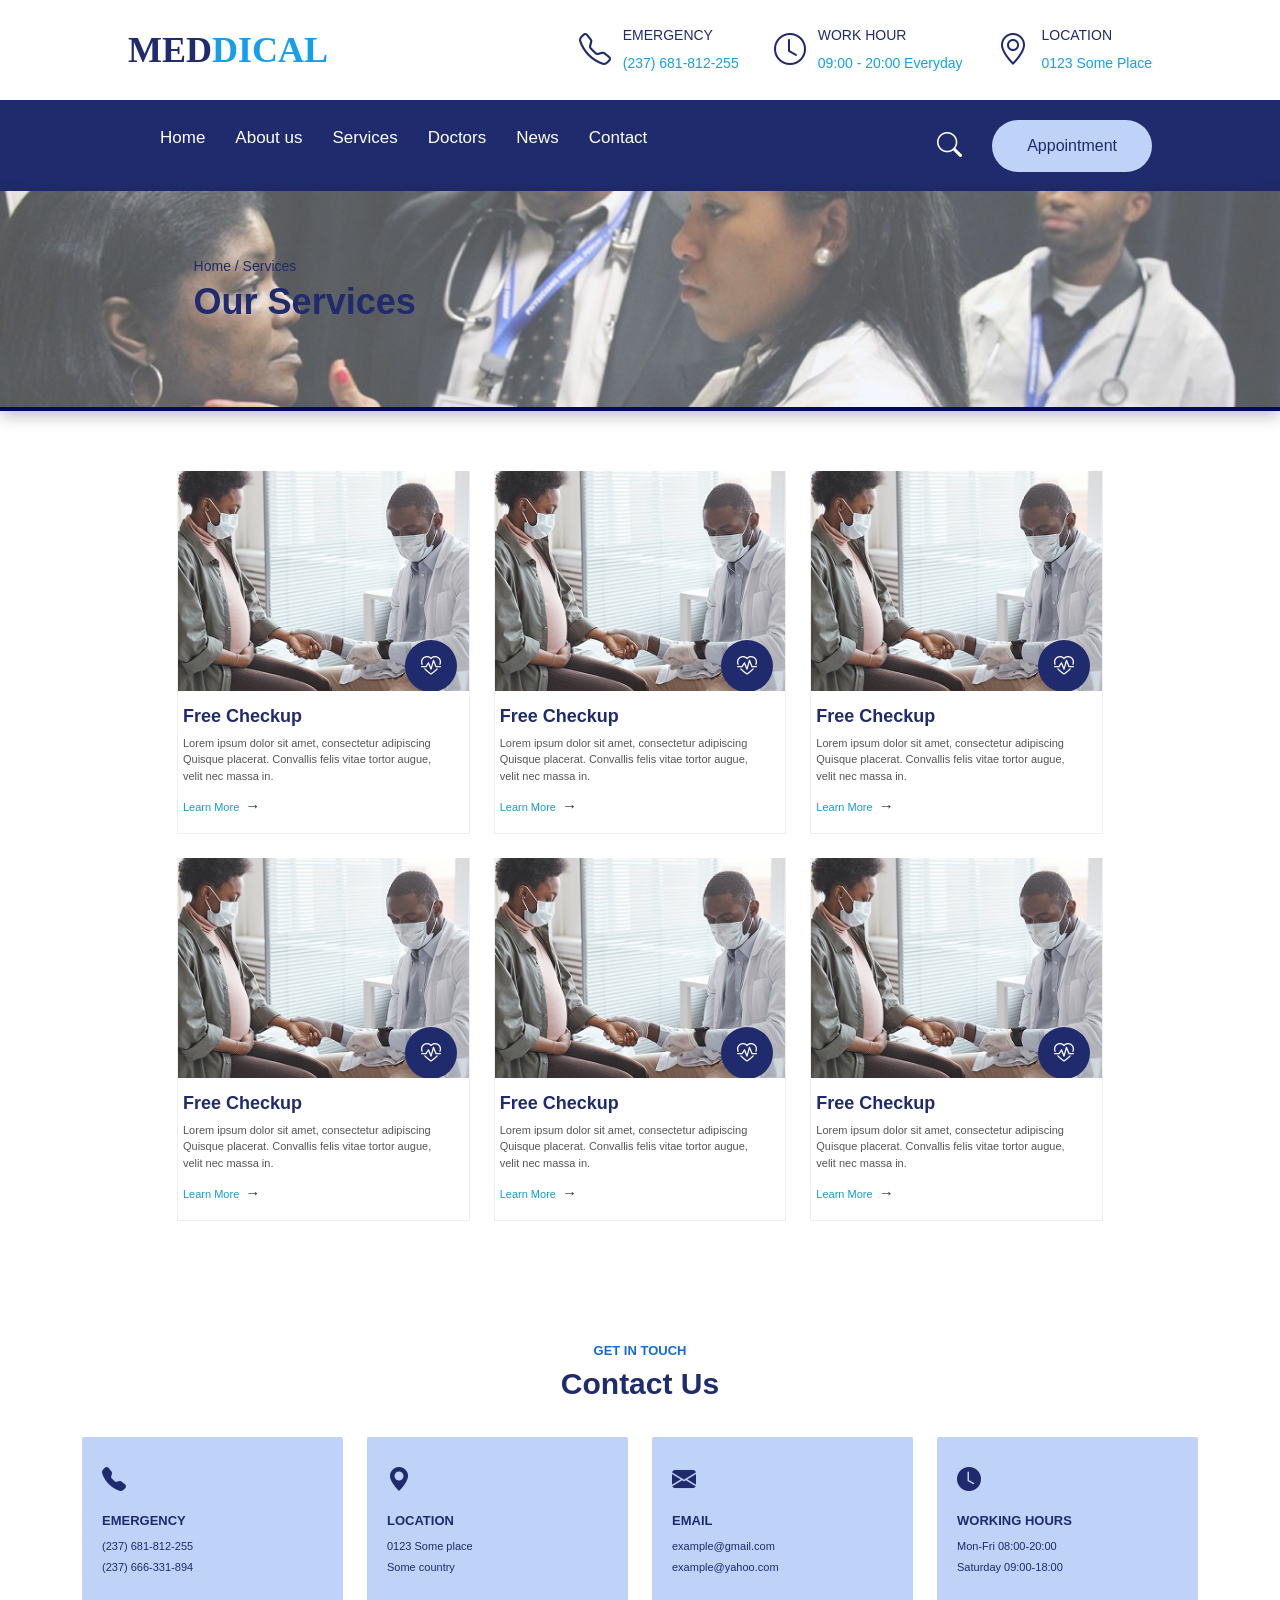
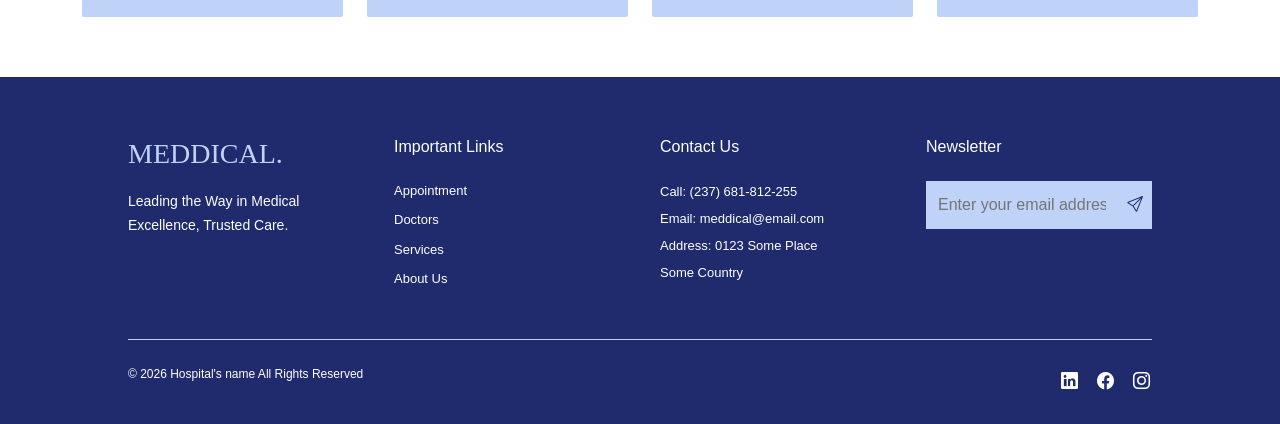
<file: index.html>
<!DOCTYPE html>
<html lang="en">

<head>
    <meta charset="UTF-8">
    <meta name="viewport" content="width=device-width, initial-scale=1.0">

    <title>Medical</title>

    <!-- Bootstrap -->
    <link href="https://cdn.jsdelivr.net/npm/bootstrap@5.3.3/dist/css/bootstrap.min.css" rel="stylesheet">

    <!-- CSS -->
    <link rel="stylesheet" href="style.css">
</head>

<body>

    <!DOCTYPE html>
<html lang="en">

<head>
    <meta charset="UTF-8">

    <meta name="viewport" content="width=device-width, initial-scale=1.0">

    <title>Hospital Shared Layout</title>

    <!-- Bootstrap Icons -->
    <link rel="stylesheet"
        href="https://cdn.jsdelivr.net/npm/bootstrap-icons@1.11.3/font/bootstrap-icons.min.css">

    <!-- CSS -->
    <link rel="stylesheet" href="css/style.css">
</head>

<body>

    <!-- Top Bar -->

    <header class="top-bar">

        <div class="top-bar-content">

            <!-- Logo -->

            <div class="logo">
                <span class="logo-dark">MED</span><span class="logo-blue">DICAL</span>
            </div>


            <!-- Information -->

            <div class="top-info">

                <div class="info-item">

                    <i class="bi bi-telephone"></i>

                    <div>
                        <p>EMERGENCY</p>
                        <span>(237) 681-812-255</span>
                    </div>

                </div>


                <div class="info-item">

                    <i class="bi bi-clock"></i>

                    <div>
                        <p>WORK HOUR</p>
                        <span>09:00 - 20:00 Everyday</span>
                    </div>

                </div>


                <div class="info-item">

                    <i class="bi bi-geo-alt"></i>

                    <div>
                        <p>LOCATION</p>
                        <span>0123 Some Place</span>
                    </div>

                </div>

            </div>

        </div>

    </header>


    <!-- Navbar -->

    <nav class="navbar">

        <div class="navbar-content">

            <ul class="nav-links">

                <li>
                    <a href="index.html">Home</a>
                </li>

                <li>
                    <a href="about.html">About us</a>
                </li>

                <li>
                    <a href="services.html">Services</a>
                </li>

                <li>
                    <a href="doctors.html">Doctors</a>
                </li>

                <li>
                    <a href="blog.html">News</a>
                </li>

                <li>
                    <a href="contact.html">Contact</a>
                </li>

            </ul>


            <div class="nav-right">

                <a href="#" class="search-icon">
                    <i class="bi bi-search"></i>
                </a>

                <a href="appointment.html" class="appointment-btn">
                    Appointment
                </a>

            </div>

        </div>

    </nav>

    <!-- Hero -->
     <section class="service-hero">

    <div class="hero-overlay"></div>

    <div class="container">
        <div class="hero-text">
            <p>Home / Services</p>
            <h1>Our Services</h1>
        </div>
    </div>

</section>

<!-- ================= SERVICES / CARDS ================= -->

<section class="services-section">

<div class="container">

<div class="row g-4">


<!-- Card 1 -->
<div class="col-lg-4 col-md-6 col-sm-12">

<div class="service-card">

<div class="image-box">

    <img src="image/card1.jpg.png" alt="Free Checkup">

    <div class="blue-overlay"></div>

    <button class="card-icon" onclick="showOverlay(this)">
        <i class="bi bi-heart-pulse"></i>
    </button>

</div>

<div class="card-content">

    <h3>Free Checkup</h3>

    <p>
        Lorem ipsum dolor sit amet,
        consectetur adipiscing Quisque placerat.
        Convallis felis vitae tortor augue,
        velit nec massa in.
    </p>

    <a href="#">
        Learn More <span>→</span>
    </a>

</div>

</div>

</div>


<!-- Card 2 -->
<div class="col-lg-4 col-md-6 col-sm-12">

<div class="service-card">

<div class="image-box">

    <img src="image/card2.jpg.png" alt="Free Checkup">

    <div class="blue-overlay"></div>

    <button class="card-icon" onclick="showOverlay(this)">
        <i class="bi bi-heart-pulse"></i>
    </button>

</div>

<div class="card-content">

    <h3>Free Checkup</h3>

    <p>
        Lorem ipsum dolor sit amet,
        consectetur adipiscing Quisque placerat.
        Convallis felis vitae tortor augue,
        velit nec massa in.
    </p>

    <a href="#">
        Learn More <span>→</span>
    </a>

</div>

</div>

</div>


<!-- Card 3 -->
<div class="col-lg-4 col-md-6 col-sm-12">

<div class="service-card">

<div class="image-box">

    <img src="image/card3.jpg.png" alt="Free Checkup">

    <div class="blue-overlay"></div>

    <button class="card-icon" onclick="showOverlay(this)">
        <i class="bi bi-heart-pulse"></i>
    </button>

</div>

<div class="card-content">

    <h3>Free Checkup</h3>

    <p>
        Lorem ipsum dolor sit amet,
        consectetur adipiscing Quisque placerat.
        Convallis felis vitae tortor augue,
        velit nec massa in.
    </p>

    <a href="#">
        Learn More <span>→</span>
    </a>

</div>

</div>

</div>


<!-- Card 4 -->
<div class="col-lg-4 col-md-6 col-sm-12">

<div class="service-card">

<div class="image-box">

    <img src="image/card4.jpg.png" alt="Free Checkup">

    <div class="blue-overlay"></div>

    <button class="card-icon" onclick="showOverlay(this)">
        <i class="bi bi-heart-pulse"></i>
    </button>

</div>

<div class="card-content">

    <h3>Free Checkup</h3>

    <p>
        Lorem ipsum dolor sit amet,
        consectetur adipiscing Quisque placerat.
        Convallis felis vitae tortor augue,
        velit nec massa in.
    </p>

    <a href="#">
        Learn More <span>→</span>
    </a>

</div>

</div>

</div>


<!-- Card 5 -->
<div class="col-lg-4 col-md-6 col-sm-12">

<div class="service-card">

<div class="image-box">

    <img src="image/card5.jpg.png" alt="Free Checkup">

    <div class="blue-overlay"></div>

    <button class="card-icon" onclick="showOverlay(this)">
        <i class="bi bi-heart-pulse"></i>
    </button>

</div>

<div class="card-content">

    <h3>Free Checkup</h3>

    <p>
        Lorem ipsum dolor sit amet,
        consectetur adipiscing Quisque placerat.
        Convallis felis vitae tortor augue,
        velit nec massa in.
    </p>

    <a href="#">
        Learn More <span>→</span>
    </a>

</div>

</div>

</div>


<!-- Card 6 -->
<div class="col-lg-4 col-md-6 col-sm-12">

<div class="service-card">

<div class="image-box">

    <img src="image/card6.jpg.png" alt="Free Checkup">

    <div class="blue-overlay"></div>

    <button class="card-icon" onclick="showOverlay(this)">
        <i class="bi bi-heart-pulse"></i>
    </button>

</div>

<div class="card-content">

    <h3>Free Checkup</h3>

    <p>
        Lorem ipsum dolor sit amet,
        consectetur adipiscing Quisque placerat.
        Convallis felis vitae tortor augue,
        velit nec massa in.
    </p>

    <a href="#">
        Learn More <span>→</span>
    </a>

</div>

</div>

</div>

</div>

</div>

</section>



<!-- ================= CONTACT ================= -->

<section class ="contact-section">

<div class="container">

<div class="contact-title">

<p>GET IN TOUCH</p>

<h2>Contact Us</h2>

</div>


<div class="row g-4">


<!-- Emergency -->
<div class="col-lg-3 col-md-6 col-sm-12">

<div class="contact-card">

<div class="contact-icon">
    <i class="bi bi-telephone-fill"></i>
</div>

<h4>EMERGENCY</h4>

<p>(237) 681-812-255</p>

<p>(237) 666-331-894</p>

</div>

</div>


<!-- Location -->
<div class="col-lg-3 col-md-6 col-sm-12">

<div class="contact-card">

<div class="contact-icon">
    <i class="bi bi-geo-alt-fill"></i>
</div>

<h4>LOCATION</h4>

<p>0123 Some place</p>

<p>Some country</p>

</div>

</div>


<!-- Email -->
<div class="col-lg-3 col-md-6 col-sm-12">

<div class="contact-card">

<div class="contact-icon">
    <i class="bi bi-envelope-fill"></i>
</div>

<h4>EMAIL</h4>

<p>example@gmail.com</p>

<p>example@yahoo.com</p>

</div>

</div>


<!-- Working Hours -->
<div class="col-lg-3 col-md-6 col-sm-12">

<div class="contact-card">

<div class="contact-icon">
    <i class="bi bi-clock-fill"></i>
</div>

<h4>WORKING HOURS</h4>

<p>Mon-Fri 08:00-20:00</p>

<p>Saturday 09:00-18:00</p>

</div>

</div>


</div>

</div>

</section>


<!-- Footer -->

<footer class="footer">

<div class="footer-content">


<!-- Footer Top -->

<div class="footer-top">


<!-- Hospital Info -->

<div class="footer-column footer-about">

<h2>
    MEDDICAL.
</h2>

<p>
    Leading the Way in Medical
    Excellence, Trusted Care.
</p>

</div>


<!-- Important Links -->

<div class="footer-column">

<h3>
    Important Links
</h3>

<a href="appointment.html">Appointment</a>
<a href="doctors.html">Doctors</a>
<a href="services.html">Services</a>
<a href="about.html">About Us</a>

</div>


<!-- Contact Us -->

<div class="footer-column">

<h3>
    Contact Us
</h3>

<p>
    Call: (237) 681-812-255
</p>

<p>
    Email: meddical@email.com
</p>

<p>
    Address: 0123 Some Place
</p>

<p>
    Some Country
</p>

</div>


<!-- Newsletter -->

<div class="footer-column newsletter">

<h3>
    Newsletter
</h3>

<div class="newsletter-box">

    <input type="email" placeholder="Enter your email address">

    <button>
        <i class="bi bi-send"></i>
    </button>

</div>

</div>

</div>


<!-- Footer Line -->

<div class="footer-line"></div>


<!-- Footer Bottom -->

<div class="footer-bottom">

<p>
© 2026 Hospital's name All Rights Reserved
</p>


<div class="social-icons">

<a href="#">
    <i class="bi bi-linkedin"></i>
</a>

<a href="#">
    <i class="bi bi-facebook"></i>
</a>

<a href="#">
    <i class="bi bi-instagram"></i>
</a>

</div>

</div>

</div>

</footer>


<!-- Bootstrap JS -->
<script src="https://cdn.jsdelivr.net/npm/bootstrap@5.3.3/dist/js/bootstrap.bundle.min.js"></script>

<!-- JavaScript -->
<script src="script.js"></script>

</body>

</html>
</file>
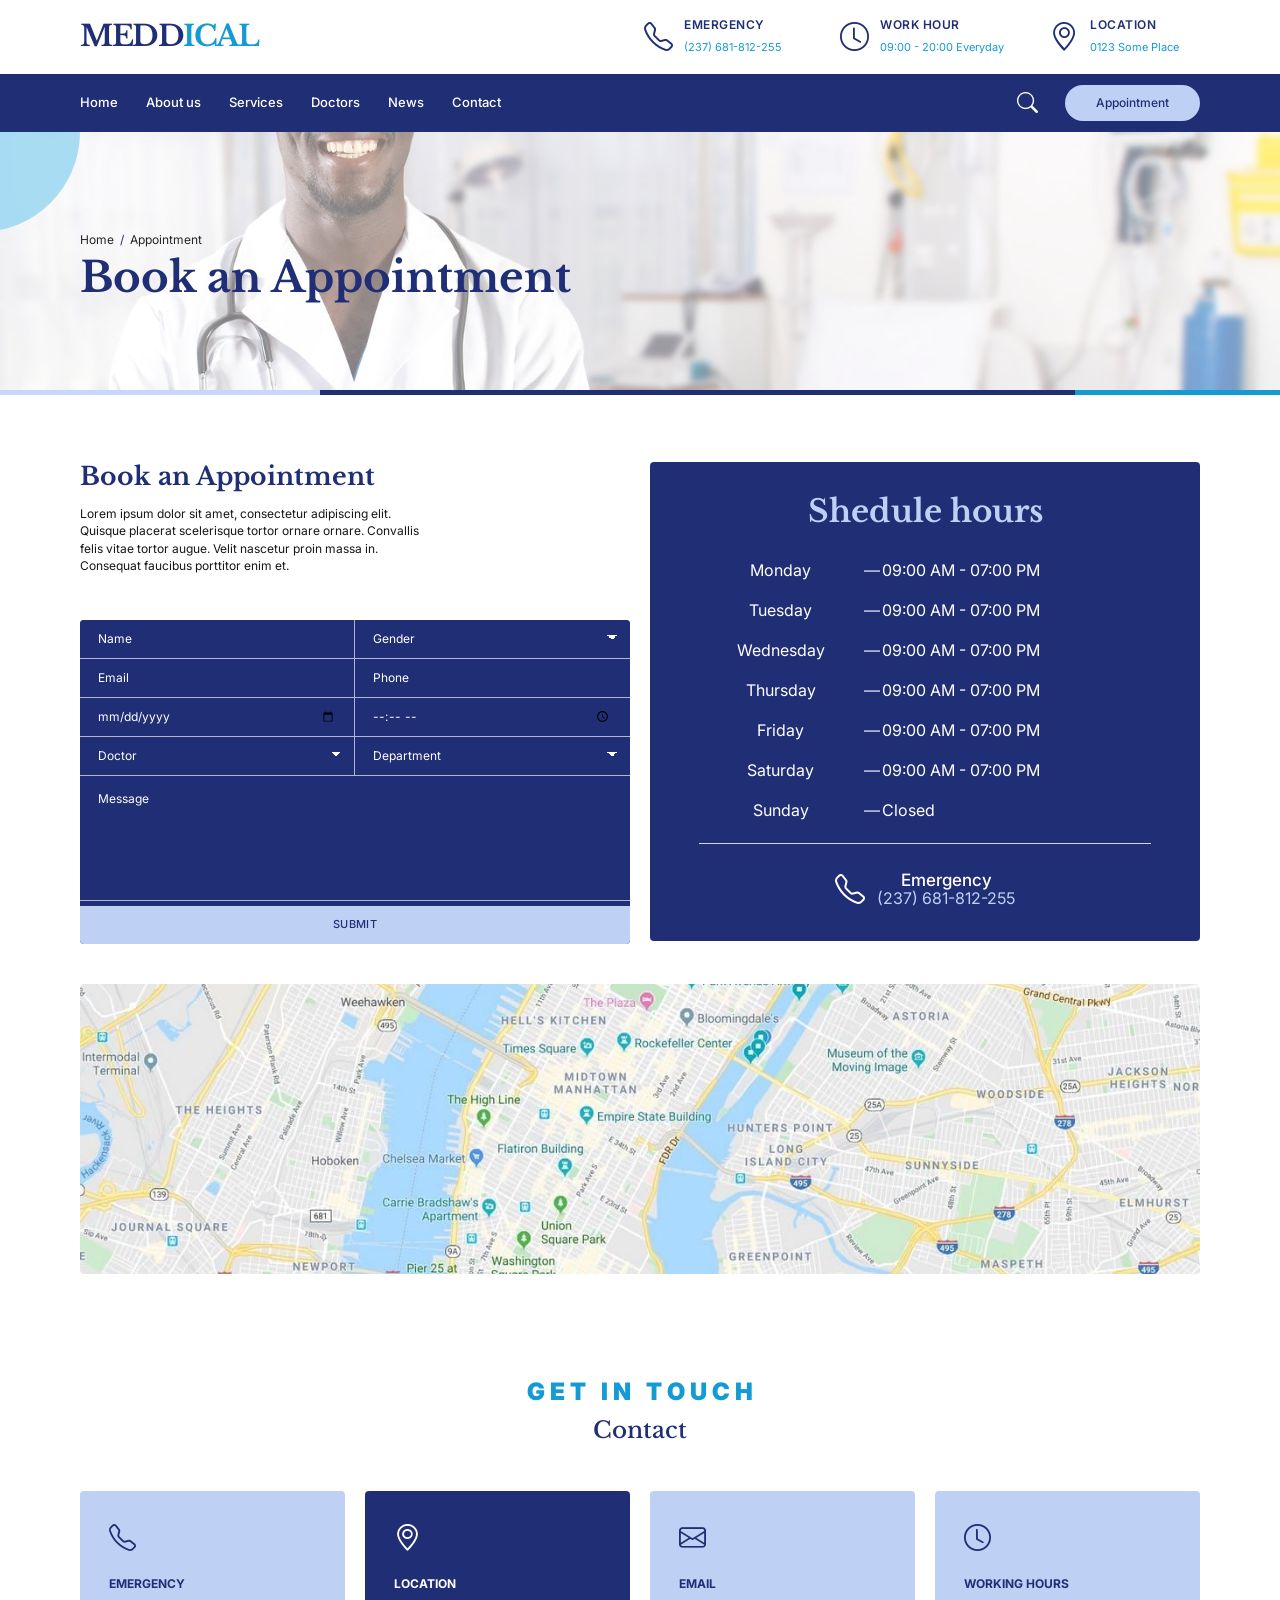
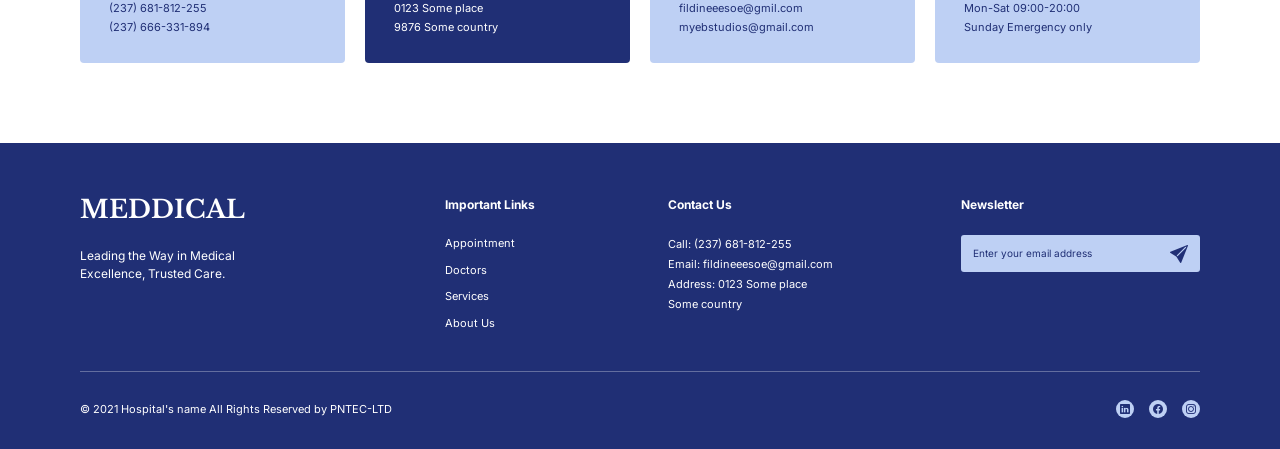
<file: Appointment/index.html>
<!DOCTYPE html>
<html lang="en">
<head>
  <meta charset="UTF-8">
  <meta name="viewport" content="width=device-width, initial-scale=1.0">
  <title>Meddical - Appointment</title>
  <link href="https://cdn.jsdelivr.net/npm/bootstrap@5.3.3/dist/css/bootstrap.min.css" rel="stylesheet">
  <link href="https://cdn.jsdelivr.net/npm/bootstrap-icons@1.11.3/font/bootstrap-icons.css" rel="stylesheet">
  <link href="css/style.css" rel="stylesheet">
</head>

<body>

  <!-- TOP INFORMATION -->
  <div class="info-bar">
    <div class="container-exact info-inner">
      <div class="logo">MEDD<span>ICAL</span></div>

      <div class="info-items">
        <div class="info-item">
          <i class="bi bi-telephone"></i>
          <div>
            <span class="info-label">Emergency</span>
            <span class="info-value">(237) 681-812-255</span>
          </div>
        </div>

        <div class="info-item">
          <i class="bi bi-clock"></i>
          <div>
            <span class="info-label">Work Hour</span>
            <span class="info-value">09:00 - 20:00 Everyday</span>
          </div>
        </div>

        <div class="info-item">
          <i class="bi bi-geo-alt"></i>
          <div>
            <span class="info-label">Location</span>
            <span class="info-value">0123 Some Place</span>
          </div>
        </div>
      </div>
    </div>
  </div>

  <!-- NAVIGATION -->
  <nav class="main-nav">
    <div class="container-exact nav-inner">
      <div class="nav-links">
        <a href="#">Home</a>
        <a href="#">About us</a>
        <a href="#">Services</a>
        <a href="#">Doctors</a>
        <a href="#">News</a>
        <a href="#">Contact</a>
      </div>

      <div class="nav-right">
        <i class="bi bi-search nav-search"></i>
        <a href="#appointment" class="appointment-btn text-decoration-none">Appointment</a>
      </div>
    </div>
  </nav>

  <section class="hero">
    <div class="container-exact hero-inner">
      <div class="breadcrumb-exact"><a href="#home" class="text-decoration-none text-dark">Home</a>&nbsp; / &nbsp;<a href="#appointment" class="text-decoration-none text-dark">Appointment</a></div>
      <h1>Book an Appointment</h1>
    </div>
  </section>

  <!-- APPOINTMENT -->
  <section class="appointment-section" id="appointment">
    <div class="container-exact">
      <div class="appointment-grid">

        <div>
          <h2 class="section-title">Book an Appointment</h2>
          <p class="intro">
            Lorem ipsum dolor sit amet, consectetur adipiscing elit.<br>
            Quisque placerat scelerisque tortor ornare ornare. Convallis<br>
            felis vitae tortor augue. Velit nascetur proin massa in.<br>
            Consequat faucibus porttitor enim et.
          </p>

          <form id="appointmentForm" class="appointment-form" novalidate>
            <div class="form-grid">

              <div class="field">
                <input class="form-control-exact" id="name" type="text" placeholder="Name" required>
              </div>

              <div class="field">
                <select class="form-select-exact" id="gender" required>
                  <option value="" selected disabled>Gender</option>
                  <option>Male</option>
                  <option>Female</option>
                </select>
              </div>

              <div class="field">
                <input class="form-control-exact" id="email" type="email" placeholder="Email" required>
              </div>

              <div class="field">
                <input class="form-control-exact" id="phone" type="tel" placeholder="Phone" required>
              </div>

              <div class="field">
                <input class="form-control-exact" id="date" type="date" required aria-label="Date">
              </div>

              <div class="field">
                <input class="form-control-exact" id="time" type="time" required aria-label="Time">
              </div>

              <div class="field">
                <select class="form-select-exact" id="doctor" required>
                  <option value="" selected disabled>Doctor</option>
                  <option>Doctor 1</option>
                  <option>Doctor 2</option>
                  <option>Doctor 3</option>
                </select>
              </div>

              <div class="field">
                <select class="form-select-exact" id="department" required>
                  <option value="" selected disabled>Department</option>
                  <option>Department 1</option>
                  <option>Department 2</option>
                  <option>Department 3</option>
                </select>
              </div>

              <div class="message-wrap">
                <textarea class="message-exact" id="message" placeholder="Message"></textarea>
              </div>

              <div class="submit-wrap">
                <button type="submit" class="submit-btn">SUBMIT</button>
              </div>
            </div>
          </form>
          <div id="formMessage">Appointment submitted successfully.</div>
        </div>

        <!-- SCHEDULE -->
        <div class="schedule-card">
          <h2 class="schedule-title">Shedule hours</h2>

          <div class="schedule-row">
            <span>Monday</span><span class="dash">—</span><span class="hours">09:00 AM - 07:00 PM</span>
          </div>
          <div class="schedule-row">
            <span>Tuesday</span><span class="dash">—</span><span class="hours">09:00 AM - 07:00 PM</span>
          </div>
          <div class="schedule-row">
            <span>Wednesday</span><span class="dash">—</span><span class="hours">09:00 AM - 07:00 PM</span>
          </div>
          <div class="schedule-row">
            <span>Thursday</span><span class="dash">—</span><span class="hours">09:00 AM - 07:00 PM</span>
          </div>
          <div class="schedule-row">
            <span>Friday</span><span class="dash">—</span><span class="hours">09:00 AM - 07:00 PM</span>
          </div>
          <div class="schedule-row">
            <span>Saturday</span><span class="dash">—</span><span class="hours">09:00 AM - 07:00 PM</span>
          </div>
          <div class="schedule-row">
            <span>Sunday</span><span class="dash">—</span><span class="hours">Closed</span>
          </div>

          <div class="emergency-box">
            <i class="bi bi-telephone"></i>
            <div class="emergency-text">
              <strong>Emergency</strong>
              <span>(237) 681-812-255</span>
            </div>
          </div>
        </div>
      </div>

      <!-- MAP IMAGE FROM PDF -->
      <div class="map-wrap">
        <img src="images/map.jpg" alt="Map location shown in the supplied design">
      </div>
    </div>
  </section>

  <!-- CONTACT -->
  <section class="contact-section">
    <div class="container-exact">
      <div class="contact-heading">
        <div class="get-in-touch">G E T &nbsp; I N &nbsp; T O U C H</div>
        <h2>Contact</h2>
      </div>

      <div class="contact-cards">
        <div class="contact-card">
          <i class="bi bi-telephone"></i>
          <h3>EMERGENCY</h3>
          <p>(237) 681-812-255<br>(237) 666-331-894</p>
        </div>

        <div class="contact-card dark">
          <i class="bi bi-geo-alt"></i>
          <h3>LOCATION</h3>
          <p>0123 Some place<br>9876 Some country</p>
        </div>

        <div class="contact-card">
          <i class="bi bi-envelope"></i>
          <h3>EMAIL</h3>
          <p>fildineeesoe@gmil.com<br>myebstudios@gmail.com</p>
        </div>

        <div class="contact-card">
          <i class="bi bi-clock"></i>
          <h3>WORKING HOURS</h3>
          <p>Mon-Sat 09:00-20:00<br>Sunday Emergency only</p>
        </div>
      </div>
    </div>
  </section>

  <!-- FOOTER -->
  <footer>
    <div class="container-exact">
      <div class="footer-grid">

        <div>
          <div class="footer-logo">MEDDICAL</div>
          <div class="footer-about">
            Leading the Way in Medical<br>
            Excellence, Trusted Care.
          </div>
        </div>

        <div>
          <div class="footer-title">Important Links</div>
          <ul class="footer-links">
            <li><a href="#appointment">Appointment</a></li>
            <li><a href="#">Doctors</a></li>
            <li><a href="#">Services</a></li>
            <li><a href="#">About Us</a></li>
          </ul>
        </div>

        <div>
          <div class="footer-title">Contact Us</div>
          <div class="footer-contact">
            Call: (237) 681-812-255<br>
            Email: fildineeesoe@gmail.com<br>
            Address: 0123 Some place<br>
            Some country
          </div>
        </div>

        <div>
          <div class="footer-title">Newsletter</div>
          <form class="newsletter" id="newsletterForm">
            <input type="email" id="newsletterEmail" placeholder="Enter your email address" required>
            <button type="submit" aria-label="Subscribe"><i class="bi bi-send-fill"></i></button>
          </form>
        </div>
      </div>

      <div class="footer-bottom">
        <div>© 2021 Hospital's name All Rights Reserved by PNTEC-LTD</div>
        <div class="socials">
          <a href="#" aria-label="LinkedIn"><i class="bi bi-linkedin"></i></a>
          <a href="#" aria-label="Facebook"><i class="bi bi-facebook"></i></a>
          <a href="#" aria-label="Instagram"><i class="bi bi-instagram"></i></a>
        </div>
      </div>
    </div>
  </footer>

  <script src="https://cdn.jsdelivr.net/npm/bootstrap@5.3.3/dist/js/bootstrap.bundle.min.js"></script>

   <script src="js/script.js"></script>

</body>
</html>
</file>
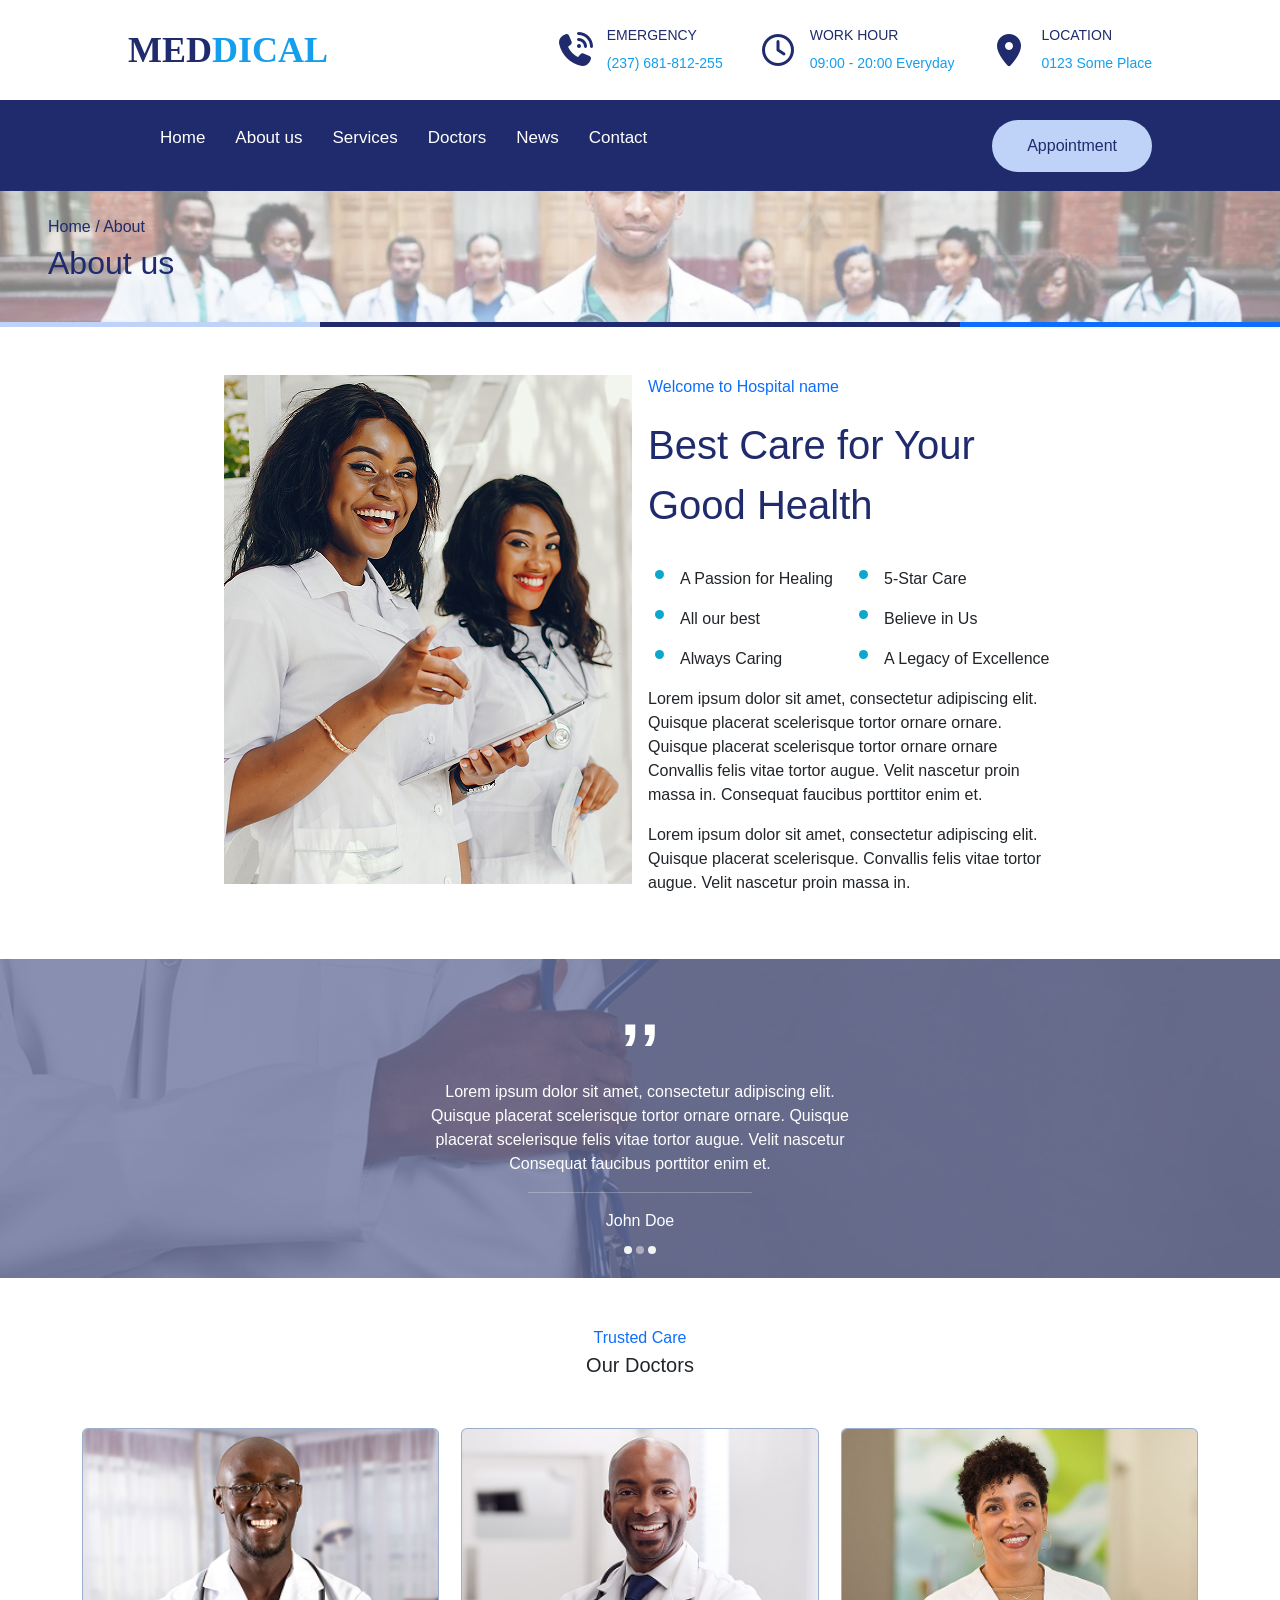
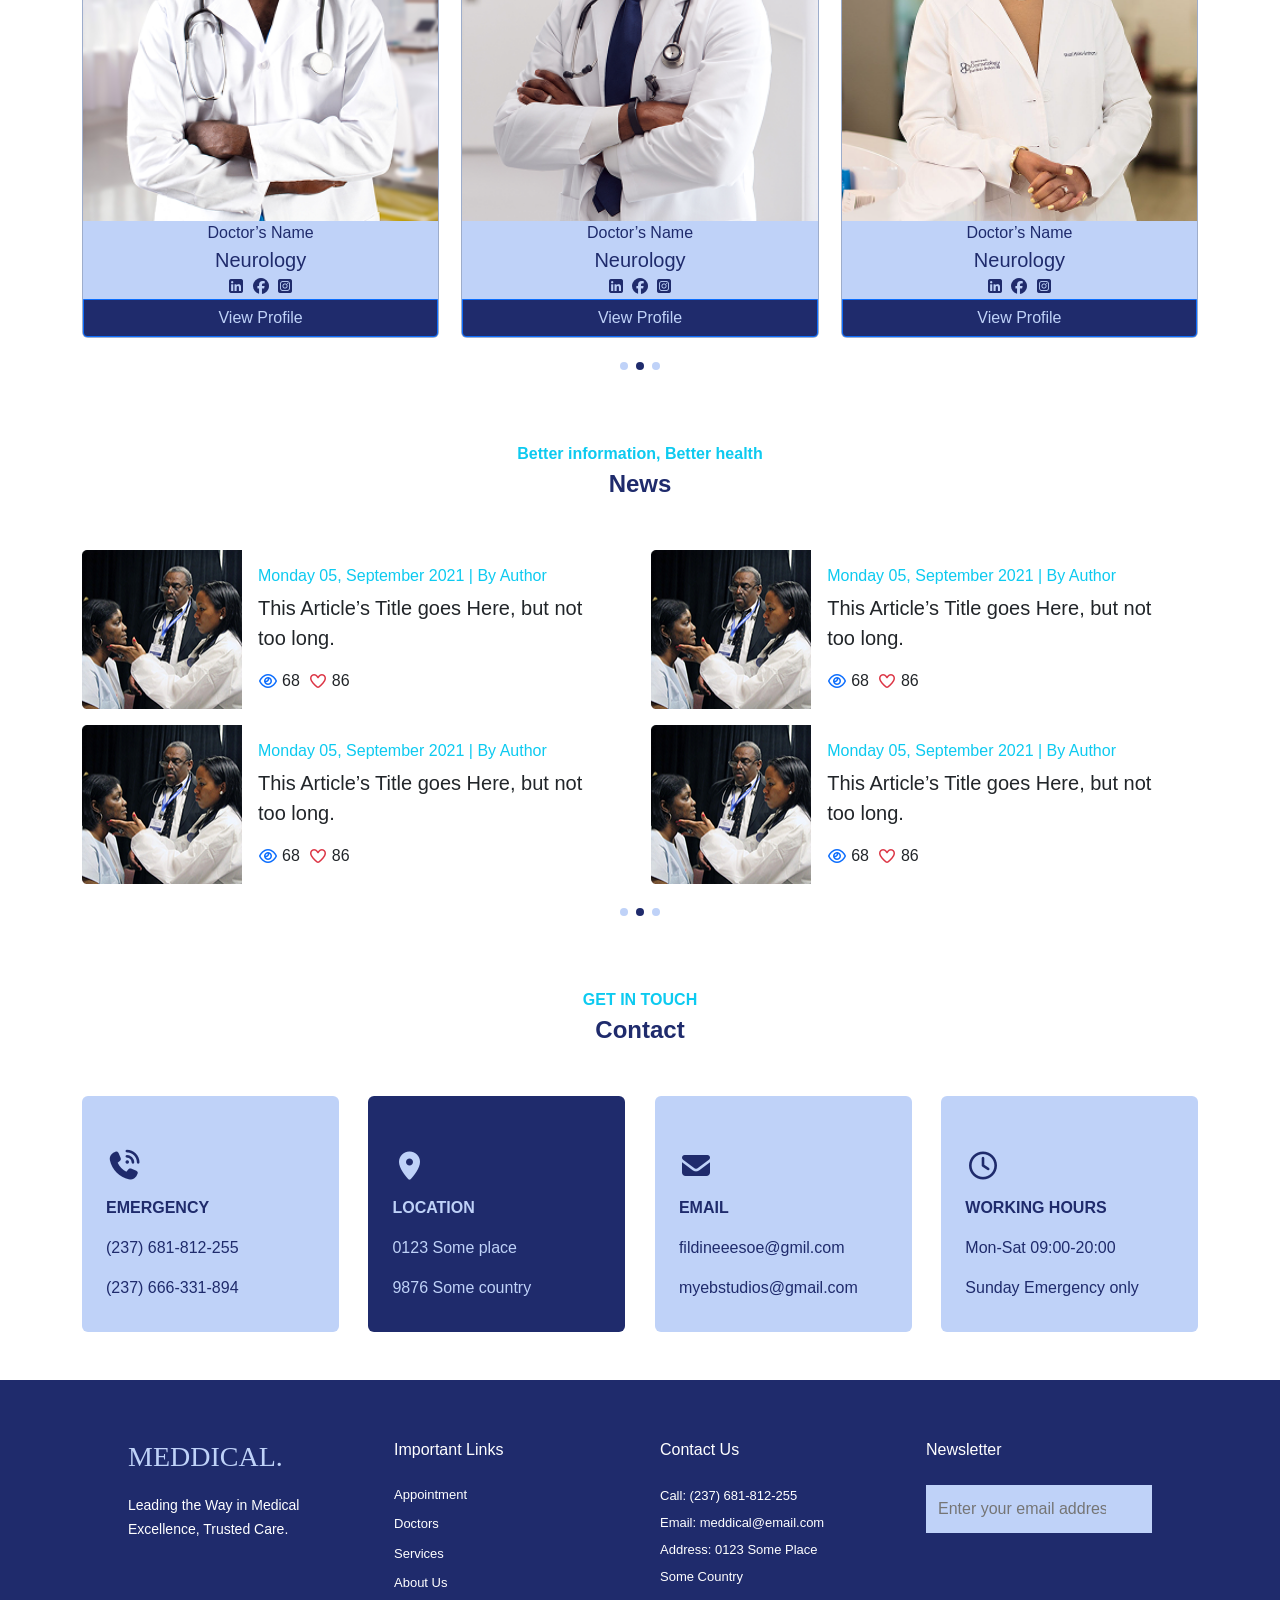
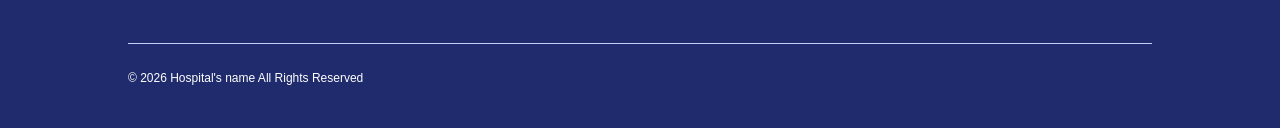
<file: about-us.html>
<!doctype html>
<html lang="en">
  <head>
    <meta charset="UTF-8" />
    <meta name="viewport" content="width=device-width, initial-scale=1.0" />
    <title>About Us</title>
    <link
      href="https://cdn.jsdelivr.net/npm/bootstrap@5.3.8/dist/css/bootstrap.min.css"
      rel="stylesheet"
      integrity="sha384-sRIl4kxILFvY47J16cr9ZwB07vP4J8+LH7qKQnuqkuIAvNWLzeN8tE5YBujZqJLB"
      crossorigin="anonymous"/>
    <link rel="stylesheet" href="css/all.min.css" />
    <link rel="stylesheet" href="css/about-us-doctors.css" />
    <link rel="stylesheet" href="css/style.css" />
  </head>
  <body>
    <!-- Top Bar -->

    <header class="top-bar">
      <div class="top-bar-content">
        <!-- Logo -->

        <div class="logo">
          <span class="logo-dark">MED</span><span class="logo-blue">DICAL</span>
        </div>

        <!-- Information -->

        <div class="top-info">
          <div class="info-item">
            <i class="fa-solid fa-phone-volume"></i>

            <div>
              <p>EMERGENCY</p>
              <span>(237) 681-812-255</span>
            </div>
          </div>

          <div class="info-item">
            <i class="fa-regular fa-clock"></i>

            <div>
              <p>WORK HOUR</p>
              <span>09:00 - 20:00 Everyday</span>
            </div>
          </div>

          <div class="info-item">
            <i class="fa-solid fa-location-dot"></i>

            <div>
              <p>LOCATION</p>
              <span>0123 Some Place</span>
            </div>
          </div>
        </div>
      </div>
    </header>

    <!-- Navbar -->

    <nav class="navbar">
      <div class="navbar-content">
        <ul class="nav-links">
          <li>
            <a href="index.html">Home</a>
          </li>
          <li>
            <a href="about-us.html">About us</a>
          </li>
          <li>
            <a href="services.html">Services</a>
          </li>
          <li>
            <a href="doctors.html">Doctors</a>
          </li>
          <li>
            <a href="news.html">News</a>
          </li>
          <li>
            <a href="contact.html">Contact</a>
          </li>
        </ul>

        <div class="nav-right">
          <a href="#" class="search-icon">
            <i class="bi bi-search"></i>
          </a>
          <a href="appointment.html" class="appointment-btn"> Appointment </a>
        </div>
      </div>
    </nav>

    <!-- section 1 -->

    <div class="container-fluid m-0 p-0 w-100">
      <div class="row">
        <div class="col-12">
          <div class="position-relative">
            <div
              class="bg-img-first-section opacity-50 position-absolute top-0 start-0 h-100"
            ></div>
            <div
              class="text-primary p-4 ps-5 justify-content-start text-nowrap position-relative">
              <p class="fs-6 p-section-1 m-0">Home / About</p>
              <p class="fs-2 p-section-1">About us</p>
            </div>
            <div class="position-absolute bottom-0 start-0 w-100 d-flex">
              <div
                class="line-buttom-1-section-1 w-25 border-bottom border-5"
              ></div>
              <div
                class="line-buttom-2-section-1 w-50 border-bottom border-5"
              ></div>
              <div class="w-25 border-bottom border-5 border-primary"></div>
            </div>
          </div>
        </div>
      </div>
    </div>

    <!-- section 2 -->

    <div class="container">
      <div class="row">
        <div class="col-12">
          <div class="d-flex w-100 p-5 justify-content-center gap-3">
            <div class="img-section-2">
              <img src="images/best-care-img.png" />
            </div>
            <div class="text-section-2">
              <p class="text-primary">Welcome to Hospital name</p>
              <p class="fs-1 p-text-color-section-2">
                Best Care for Your Good Health
              </p>
              <div class="text-list w-100 d-flex">
                <ul class="w-50">
                  <li>A Passion for Healing</li>
                  <li>All our best</li>
                  <li>Always Caring</li>
                </ul>
                <ul class="w-50">
                  <li>5-Star Care</li>
                  <li>Believe in Us</li>
                  <li>A Legacy of Excellence</li>
                </ul>
              </div>
              <div>
                <p>
                  Lorem ipsum dolor sit amet, consectetur adipiscing elit.
                  Quisque placerat scelerisque tortor ornare ornare. Quisque
                  placerat scelerisque tortor ornare ornare Convallis felis
                  vitae tortor augue. Velit nascetur proin massa in. Consequat
                  faucibus porttitor enim et.
                </p>
                <p>
                  Lorem ipsum dolor sit amet, consectetur adipiscing elit.
                  Quisque placerat scelerisque. Convallis felis vitae tortor
                  augue. Velit nascetur proin massa in.
                </p>
              </div>
            </div>
          </div>
        </div>
      </div>
    </div>

    <!-- section 3 -->

    <div class="container m-0 p-0 w-100">
      <div class="row">
        <div class="col-12 col-sm-8 col-md-6 col-lg-4 col-xl-2 col-xxl-1">
          <div class="bg-img-second-section opacity-75">
            <div
              class="text-white text-center d-flex justify-content-center align-items-center">
              <div class="text-section-3 position-relative z-1">
                <span
                  class="comma d-flex justify-content-center align-items-center mb-3"
                  >,,</span>
                <p>
                  Lorem ipsum dolor sit amet, consectetur adipiscing elit.
                  Quisque placerat scelerisque tortor ornare ornare. Quisque
                  placerat scelerisque felis vitae tortor augue. Velit nascetur
                  Consequat faucibus porttitor enim et.
                </p>
                <hr class="w-50 text-white mx-auto" />
                <p class="fs-6 m-0">John Doe</p>
                <button
                  class="rounded-circle p-1 border-0 mt-0 mb-4">
              </button>
                <button
                  class="rounded-circle p-1 border-0 mt-0 mb-4 opacity-50">
              </button>
                <button
                  class="rounded-circle p-1 border-0 mt-0 mb-4">
              </button>
              </div>
            </div>
          </div>
        </div>
      </div>
    </div>

    <!-- section 4 -->
    <div class="container">
      <div class="row">
        <div class="col-12">
          <div class="w-100 my-5">
            <div class="text-center">
              <p class="fs-6 text-primary m-0">Trusted Care</p>
              <p class="fs-5 m-0">Our Doctors</p>
            </div>
            <div
              class="cards w-100 d-flex justify-content-between mt-5">
              <div class="card card-section-4 text-center">
                <img src="images/f-doctor.png" />
                <p class="fs-6 m-0">Doctor’s Name</p>
                <p class="fs-5 m-0">Neurology</p>
                <div class="icons">
                  <i class="fa-brands fa-square-linkedin"></i>
                  <i class="fa-brands fa-facebook"></i>
                  <i class="fa-brands fa-square-instagram"></i>
                </div>
                <button class="btn btn-primary rounded-0 rounded-bottom-1">
                  View Profile
                </button>
              </div>
              <div class="card card-section-4 text-center">
                <img src="images/s-doctor.png" />
                <p class="fs-6 m-0">Doctor’s Name</p>
                <p class="fs-5 m-0">Neurology</p>
                <div class="icons rounded-circle">
                  <i class="fa-brands fa-square-linkedin"></i>
                  <i class="fa-brands fa-facebook"></i>
                  <i class="fa-brands fa-square-instagram"></i>
                </div>
                <button class="btn btn-primary rounded-0 rounded-bottom-1">
                  View Profile
                </button>
              </div>
              <div class="card card-section-4 text-center">
                <img src="images/th-doctor.png" />
                <p class="fs-6 m-0">Doctor’s Name</p>
                <p class="fs-5 m-0">Neurology</p>
                <div class="icons">
                  <i class="fa-brands fa-square-linkedin"></i>
                  <i class="fa-brands fa-facebook"></i>
                  <i class="fa-brands fa-square-instagram"></i>
                </div>
                <button class="btn btn-primary rounded-0 rounded-bottom-1">
                  View Profile
                </button>
              </div>
            </div>
            <div
              class="buttons mt-4 gap-2 d-flex justify-content-center align-items-center">
              <button
                class="button-dot rounded-circle p-1 border-0 mt-0 mb-4 btn-secondary">
              </button>
              <button
                class="button-dot rounded-circle p-1 border-0 mt-0 mb-4 btn-primary">
            </button>
              <button
                class="button-dot rounded-circle p-1 border-0 mt-0 mb-4 btn-secondary">
            </button>
            </div>
          </div>
        </div>
      </div>
    </div>

    <!-- section 5 -->

    <div class="container">
      <div class="row">
        <div class="col-12">
          <div class="text-center mb-5">
            <p class="fs-6 text-info fw-bold m-0">
              Better information, Better health
            </p>
            <p class="p-top-section-5 fw-bold fs-4 m-0">News</p>
          </div>
          <div
            class="cards-section-5 w-100 d-flex flex-wrap justify-content-between row-gap-3">
            <div class="card card-section-5 d-flex flex-row border border-0">
              <img src="images/4-card-news-img.png" />
              <div class="card-body">
                <h5 class="card-title fs-6 text-info">
                  Monday 05, September 2021 | By Author
                </h5>
                <p class="card-text fs-5">
                  This Article’s Title goes Here, but not too long.
                </p>
                <div class="d-flex align-items-center gap-2">
                  <div class="d-flex align-items-center gap-1">
                    <i id="viewBtn1" class="fa-regular fa-eye text-primary"></i>
                    <span id="viewCount1">68</span>
                  </div>

                  <div class="d-flex align-items-center gap-1">
                    <i
                      id="likeBtn1"
                      class="fa-regular fa-heart text-danger">
                  </i>
                    <span id="likeCount1">86</span>
                  </div>
                </div>
              </div>
            </div>
            <div class="card card-section-5 d-flex flex-row border border-0">
              <img src="images/4-card-news-img.png" />
              <div class="card-body">
                <h5 class="card-title fs-6 text-info">
                  Monday 05, September 2021 | By Author
                </h5>
                <p class="card-text fs-5">
                  This Article’s Title goes Here, but not too long.
                </p>
                <div class="d-flex align-items-center gap-2">
                  <div class="d-flex align-items-center gap-1">
                    <i id="viewBtn2" class="fa-regular fa-eye text-primary"></i>
                    <span id="viewCount2">68</span>
                  </div>

                  <div class="d-flex align-items-center gap-1">
                    <i
                      id="likeBtn2"
                      class="fa-regular fa-heart text-danger">
                  </i>
                    <span id="likeCount2">86</span>
                  </div>
                </div>
              </div>
            </div>
            <div class="card card-section-5 d-flex flex-row border border-0">
              <img src="images/4-card-news-img.png" />
              <div class="card-body">
                <h5 class="card-title fs-6 text-info">
                  Monday 05, September 2021 | By Author
                </h5>
                <p class="card-text fs-5">
                  This Article’s Title goes Here, but not too long.
                </p>
                <div class="d-flex align-items-center gap-2">
                  <div class="d-flex align-items-center gap-1">
                    <i id="viewBtn3" class="fa-regular fa-eye text-primary"></i>
                    <span id="viewCount3">68</span>
                  </div>

                  <div class="d-flex align-items-center gap-1">
                    <i
                      id="likeBtn3"
                      class="fa-regular fa-heart text-danger">
                  </i>
                    <span id="likeCount3">86</span>
                  </div>
                </div>
              </div>
            </div>
            <div class="card card-section-5 d-flex flex-row border border-0">
              <img src="images/4-card-news-img.png" />
              <div class="card-body">
                <h5 class="card-title fs-6 text-info">
                  Monday 05, September 2021 | By Author
                </h5>
                <p class="card-text fs-5">
                  This Article’s Title goes Here, but not too long.
                </p>
                <div class="d-flex align-items-center gap-2">
                  <div class="d-flex align-items-center gap-1">
                    <i id="viewBtn4" class="fa-regular fa-eye text-primary"></i>
                    <span id="viewCount4">68</span>
                  </div>

                  <div class="d-flex align-items-center gap-1">
                    <i
                      id="likeBtn4"
                      class="fa-regular fa-heart text-danger">
                  </i>
                    <span id="likeCount4">86</span>
                  </div>
                </div>
              </div>
            </div>
          </div>
          <div
            class="buttons mt-4 gap-2 d-flex justify-content-center align-items-center">
            <button
              class="button-dot rounded-circle p-1 border-0 mt-0 mb-4 btn-secondary">
          </button>
            <button
              class="button-dot rounded-circle p-1 border-0 mt-0 mb-4 btn-primary">
          </button>
            <button
              class="button-dot rounded-circle p-1 border-0 mt-0 mb-4 btn-secondary">
          </button>
          </div>
        </div>
      </div>
    </div>

    <!-- section 6 -->

    <div class="container my-5">
      <div class="row">
        <div class="col-12">
          <div class="text-center mb-5">
            <p class="fs-6 text-info fw-bold text-uppercase m-0">
              Get in touch
            </p>
            <p class="p-top-section-5 fw-bold fs-4 m-0">Contact</p>
          </div>
          <div class="cards-section-6 w-100 d-flex justify-content-between">
            <div class="card card-section-6 border border-0">
              <div class="card-body mt-4 ps-4">
                <i class="fa-solid fa-phone-volume fs-3 py-3"></i>
                <p class="fw-bold text-uppercase">EMERGENCY</p>
                <p>(237) 681-812-255</p>
                <p>(237) 666-331-894</p>
              </div>
            </div>
            <div class="card card-section-6 card-2 border border-0">
              <div class="card-body mt-4 ps-4">
                <i class="fa-solid fa-location-dot fs-3 py-3"></i>
                <p class="fw-bold text-uppercase">Location</p>
                <p>0123 Some place</p>
                <p>9876 Some country</p>
              </div>
            </div>
            <div class="card card-section-6 border border-0">
              <div class="card-body mt-4 ps-4">
                <i class="fa-solid fa-envelope fs-3 py-3"></i>
                <p class="fw-bold text-uppercase">Email</p>
                <p>fildineeesoe@gmil.com</p>
                <p>myebstudios@gmail.com</p>
              </div>
            </div>
            <div class="card card-section-6 border border-0">
              <div class="card-body mt-4 ps-4">
                <i class="fa-regular fa-clock fs-3 py-3"></i>
                <p class="fw-bold text-uppercase">Working Hours</p>
                <p>Mon-Sat 09:00-20:00</p>
                <p>Sunday Emergency only</p>
              </div>
            </div>
          </div>
        </div>
      </div>
    </div>

    <!-- Footer -->

    <footer class="footer">
      <div class="footer-content">
        <!-- Footer Top -->

        <div class="footer-top">
          <!-- Hospital Info -->

          <div class="footer-column footer-about">
            <h2>MEDDICAL.</h2>

            <p>Leading the Way in Medical Excellence, Trusted Care.</p>
          </div>

          <!-- Important Links -->

          <div class="footer-column">
            <h3>Important Links</h3>

            <a href="appointment.html">Appointment</a>
            <a href="doctors.html">Doctors</a>
            <a href="services.html">Services</a>
            <a href="about-us.html">About Us</a>
          </div>

          <!-- Contact Us -->

          <div class="footer-column">
            <h3>Contact Us</h3>
            <p>Call: (237) 681-812-255</p>
            <p>Email: meddical@email.com</p>
            <p>Address: 0123 Some Place</p>
            <p>Some Country</p>
          </div>

          <!-- Newsletter -->

          <div class="footer-column newsletter">
            <h3>Newsletter</h3>

            <div class="newsletter-box">
              <input type="email" placeholder="Enter your email address" />
              <button>
                <i class="bi bi-send"></i>
              </button>
            </div>
          </div>
        </div>

        <!-- Footer Line -->

        <div class="footer-line"></div>

        <!-- Footer Bottom -->

        <div class="footer-bottom">
          <p>© 2026 Hospital's name All Rights Reserved</p>

          <div class="social-icons">
            <a href="#">
              <i class="bi bi-linkedin"></i>
            </a>
            <a href="#">
              <i class="bi bi-facebook"></i>
            </a>
            <a href="#">
              <i class="bi bi-instagram"></i>
            </a>
          </div>
        </div>
      </div>
    </footer>

    <script
      src="https://cdn.jsdelivr.net/npm/bootstrap@5.3.8/dist/js/bootstrap.bundle.min.js"
      integrity="sha384-FKyoEForCGlyvwx9Hj09JcYn3nv7wiPVlz7YYwJrWVcXK/BmnVDxM+D2scQbITxI"
      crossorigin="anonymous"
    ></script>
    <script src="js/about-us_doctors.js"></script>
  </body>
</html>
</file>
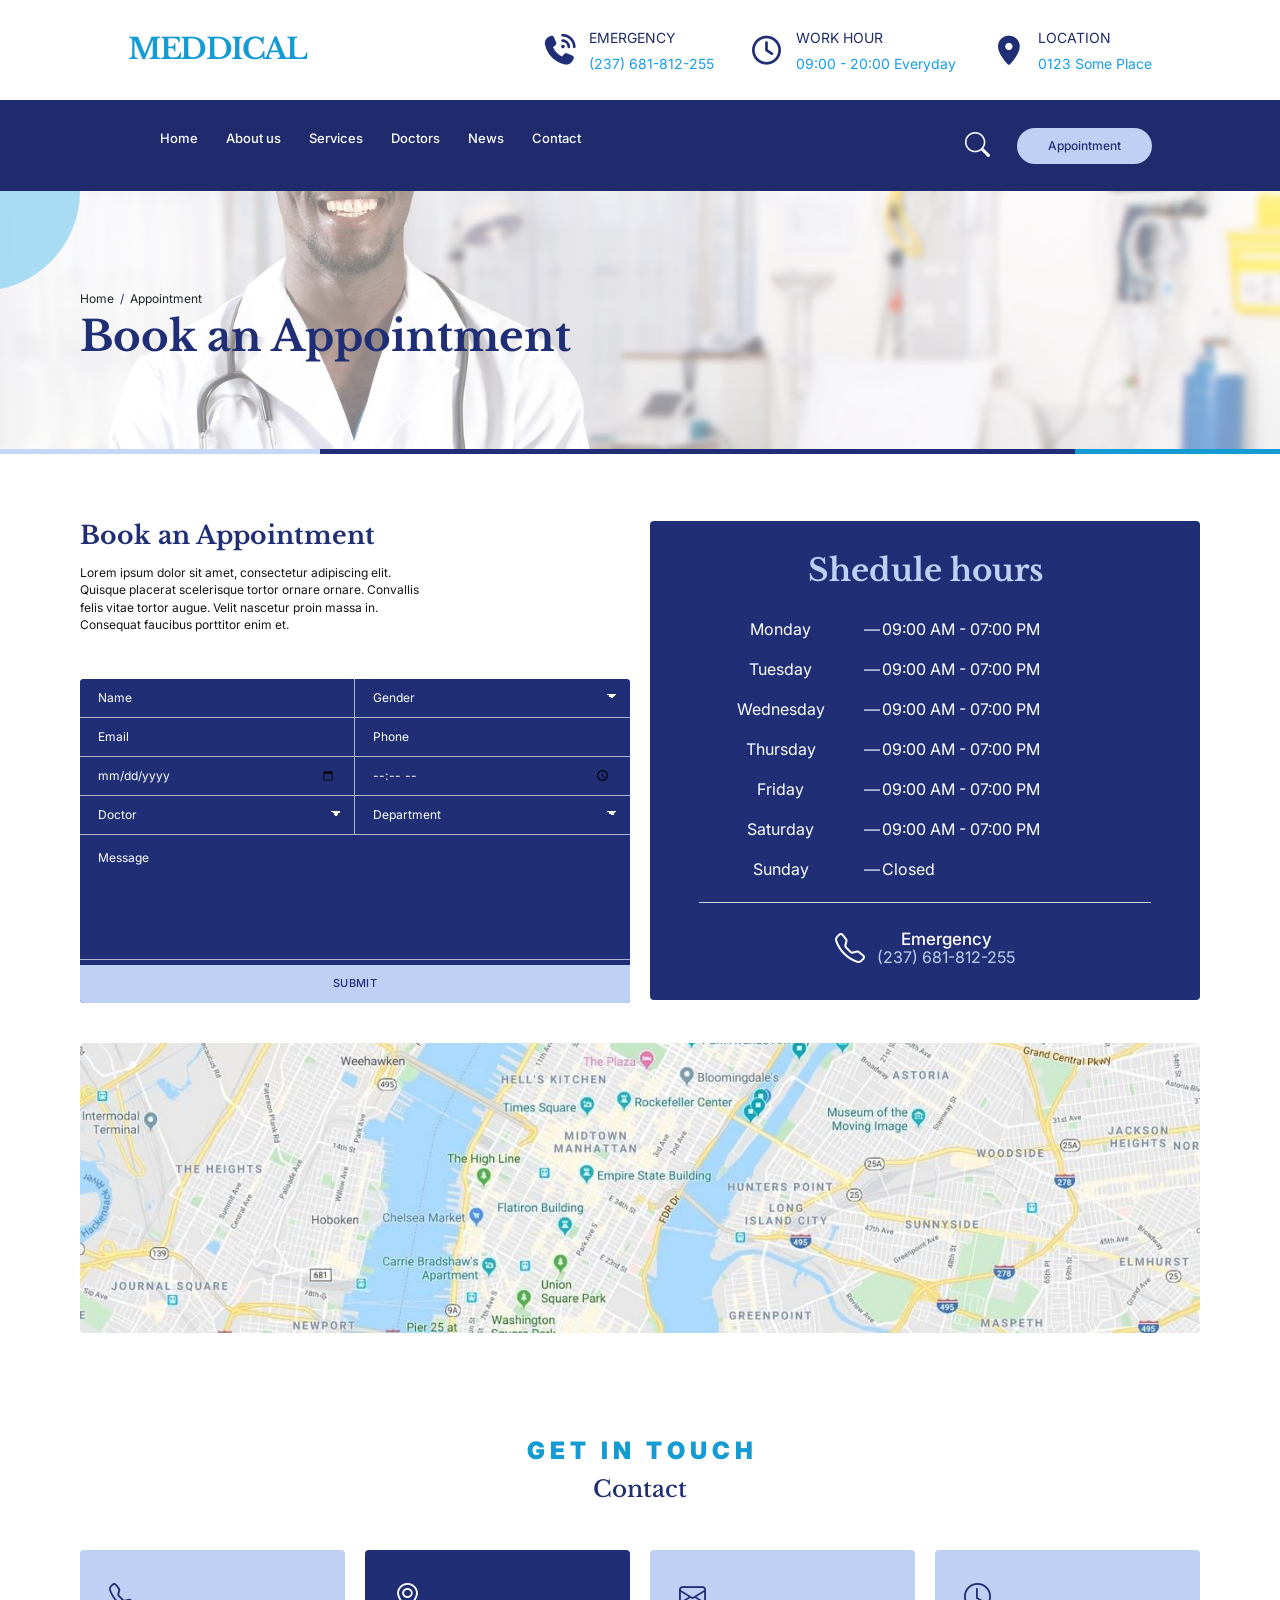
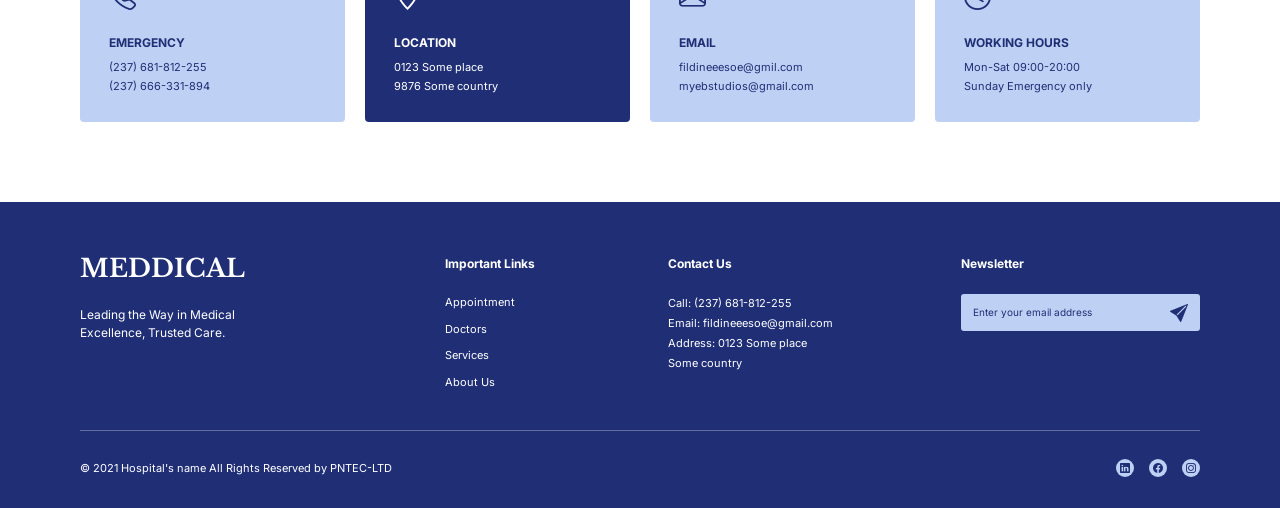
<file: appointment.html>
<!DOCTYPE html>
<html lang="en">
<head>
  <meta charset="UTF-8">
  <meta name="viewport" content="width=device-width, initial-scale=1.0">
  <title>Meddical - Appointment</title>
  <link href="https://cdn.jsdelivr.net/npm/bootstrap@5.3.3/dist/css/bootstrap.min.css" rel="stylesheet">
  <link href="https://cdn.jsdelivr.net/npm/bootstrap-icons@1.11.3/font/bootstrap-icons.css" rel="stylesheet">
  <link href="css/all.min.css" rel="stylesheet">
  <link href="css/style.css" rel="stylesheet">
  <link href="css/appointment.css" rel="stylesheet">
</head>

<body>

  <!-- =========================
         Top Bar
    ========================== -->

    <header class="top-bar">
      <div class="top-bar-content">
        <div class="logo">
          <span class="logo-dark">MED</span><span class="logo-blue">DICAL</span>
        </div>

        <div class="top-info">
          <div class="info-item">
           <i class="fa-solid fa-phone-volume"></i>

            <div>
              <p>EMERGENCY</p>
              <span>(237) 681-812-255</span>
            </div>
          </div>

          <div class="info-item">
            <i class="fa-regular fa-clock"></i>

            <div>
              <p>WORK HOUR</p>
              <span>09:00 - 20:00 Everyday</span>
            </div>
          </div>

          <div class="info-item">
            <i class="fa-solid fa-location-dot"></i>

            <div>
              <p>LOCATION</p>
              <span>0123 Some Place</span>
            </div>
          </div>
        </div>
      </div>
    </header>

    <!-- =========================
         Navbar
    ========================== -->

    <nav class="navbar">
      <div class="navbar-content">
        <ul class="nav-links">
          <li>
            <a href="home.html" class="active">Home</a>
          </li>

          <li>
            <a href="about-us.html">About us</a>
          </li>

          <li>
            <a href="services.html">Services</a>
          </li>

          <li>
            <a href="doctors.html">Doctors</a>
          </li>

          <li>
            <a href="news.html">News</a>
          </li>

          <li>
            <a href="contact.html">Contact</a>
          </li>
        </ul>

        <div class="nav-right">
          <a href="#" class="search-icon">
            <i class="bi bi-search"></i>
          </a>

          <a href="appointment.html" class="appointment-btn"> Appointment </a>
        </div>
      </div>
    </nav>


  <section class="hero">
    <div class="container-exact hero-inner">
      <div class="breadcrumb-exact"><a href="#home" class="text-decoration-none text-dark">Home</a>&nbsp; / &nbsp;<a href="#appointment" class="text-decoration-none text-dark">Appointment</a></div>
      <h1>Book an Appointment</h1>
    </div>
  </section>

  <!-- APPOINTMENT -->
  <section class="appointment-section" id="appointment">
    <div class="container-exact">
      <div class="appointment-grid">

        <div>
          <h2 class="section-title">Book an Appointment</h2>
          <p class="intro">
            Lorem ipsum dolor sit amet, consectetur adipiscing elit.<br>
            Quisque placerat scelerisque tortor ornare ornare. Convallis<br>
            felis vitae tortor augue. Velit nascetur proin massa in.<br>
            Consequat faucibus porttitor enim et.
          </p>

          <form id="appointmentForm" class="appointment-form" novalidate>
            <div class="form-grid">

              <div class="field">
                <input class="form-control-exact" id="name" type="text" placeholder="Name" required>
              </div>

              <div class="field">
                <select class="form-select-exact" id="gender" required>
                  <option value="" selected disabled>Gender</option>
                  <option>Male</option>
                  <option>Female</option>
                </select>
              </div>

              <div class="field">
                <input class="form-control-exact" id="email" type="email" placeholder="Email" required>
              </div>

              <div class="field">
                <input class="form-control-exact" id="phone" type="tel" placeholder="Phone" required>
              </div>

              <div class="field">
                <input class="form-control-exact" id="date" type="date" required aria-label="Date">
              </div>

              <div class="field">
                <input class="form-control-exact" id="time" type="time" required aria-label="Time">
              </div>

              <div class="field">
                <select class="form-select-exact" id="doctor" required>
                  <option value="" selected disabled>Doctor</option>
                  <option>Doctor 1</option>
                  <option>Doctor 2</option>
                  <option>Doctor 3</option>
                </select>
              </div>

              <div class="field">
                <select class="form-select-exact" id="department" required>
                  <option value="" selected disabled>Department</option>
                  <option>Department 1</option>
                  <option>Department 2</option>
                  <option>Department 3</option>
                </select>
              </div>

              <div class="message-wrap">
                <textarea class="message-exact" id="message" placeholder="Message"></textarea>
              </div>

              <div class="submit-wrap">
                <button type="submit" class="submit-btn">SUBMIT</button>
              </div>
            </div>
          </form>
          <div id="formMessage">Appointment submitted successfully.</div>
        </div>

        <!-- SCHEDULE -->
        <div class="schedule-card">
          <h2 class="schedule-title">Shedule hours</h2>

          <div class="schedule-row">
            <span>Monday</span><span class="dash">—</span><span class="hours">09:00 AM - 07:00 PM</span>
          </div>
          <div class="schedule-row">
            <span>Tuesday</span><span class="dash">—</span><span class="hours">09:00 AM - 07:00 PM</span>
          </div>
          <div class="schedule-row">
            <span>Wednesday</span><span class="dash">—</span><span class="hours">09:00 AM - 07:00 PM</span>
          </div>
          <div class="schedule-row">
            <span>Thursday</span><span class="dash">—</span><span class="hours">09:00 AM - 07:00 PM</span>
          </div>
          <div class="schedule-row">
            <span>Friday</span><span class="dash">—</span><span class="hours">09:00 AM - 07:00 PM</span>
          </div>
          <div class="schedule-row">
            <span>Saturday</span><span class="dash">—</span><span class="hours">09:00 AM - 07:00 PM</span>
          </div>
          <div class="schedule-row">
            <span>Sunday</span><span class="dash">—</span><span class="hours">Closed</span>
          </div>

          <div class="emergency-box">
            <i class="bi bi-telephone"></i>
            <div class="emergency-text">
              <strong>Emergency</strong>
              <span>(237) 681-812-255</span>
            </div>
          </div>
        </div>
      </div>

      <!-- MAP IMAGE FROM PDF -->
      <div class="map-wrap">
        <img src="images/map.jpg" alt="Map location shown in the supplied design">
      </div>
    </div>
  </section>

  <!-- CONTACT -->
  <section class="contact-section">
    <div class="container-exact">
      <div class="contact-heading">
        <div class="get-in-touch">G E T &nbsp; I N &nbsp; T O U C H</div>
        <h2>Contact</h2>
      </div>

      <div class="contact-cards">
        <div class="contact-card">
          <i class="bi bi-telephone"></i>
          <h3>EMERGENCY</h3>
          <p>(237) 681-812-255<br>(237) 666-331-894</p>
        </div>

        <div class="contact-card dark">
          <i class="bi bi-geo-alt"></i>
          <h3>LOCATION</h3>
          <p>0123 Some place<br>9876 Some country</p>
        </div>

        <div class="contact-card">
          <i class="bi bi-envelope"></i>
          <h3>EMAIL</h3>
          <p>fildineeesoe@gmil.com<br>myebstudios@gmail.com</p>
        </div>

        <div class="contact-card">
          <i class="bi bi-clock"></i>
          <h3>WORKING HOURS</h3>
          <p>Mon-Sat 09:00-20:00<br>Sunday Emergency only</p>
        </div>
      </div>
    </div>
  </section>

  <!-- FOOTER -->
  <footer>
    <div class="container-exact">
      <div class="footer-grid">

        <div>
          <div class="footer-logo">MEDDICAL</div>
          <div class="footer-about">
            Leading the Way in Medical<br>
            Excellence, Trusted Care.
          </div>
        </div>

        <div>
          <div class="footer-title">Important Links</div>
          <ul class="footer-links">
            <li><a href="appointment.html">Appointment</a></li>
            <li><a href="doctors.html">Doctors</a></li>
            <li><a href="services.html">Services</a></li>
            <li><a href="about-us.html">About Us</a></li>
          </ul>
        </div>

        <div>
          <div class="footer-title">Contact Us</div>
          <div class="footer-contact">
            Call: (237) 681-812-255<br>
            Email: fildineeesoe@gmail.com<br>
            Address: 0123 Some place<br>
            Some country
          </div>
        </div>

        <div>
          <div class="footer-title">Newsletter</div>
          <form class="newsletter" id="newsletterForm">
            <input type="email" id="newsletterEmail" placeholder="Enter your email address" required>
            <button type="submit" aria-label="Subscribe"><i class="bi bi-send-fill"></i></button>
          </form>
        </div>
      </div>

      <div class="footer-bottom">
        <div>© 2021 Hospital's name All Rights Reserved by PNTEC-LTD</div>
        <div class="socials">
          <a href="#" aria-label="LinkedIn"><i class="bi bi-linkedin"></i></a>
          <a href="#" aria-label="Facebook"><i class="bi bi-facebook"></i></a>
          <a href="#" aria-label="Instagram"><i class="bi bi-instagram"></i></a>
        </div>
      </div>
    </div>
  </footer>

  <script src="https://cdn.jsdelivr.net/npm/bootstrap@5.3.3/dist/js/bootstrap.bundle.min.js"></script>

   <script src="js/appointment.js"></script>

</body>
</html>
</file>
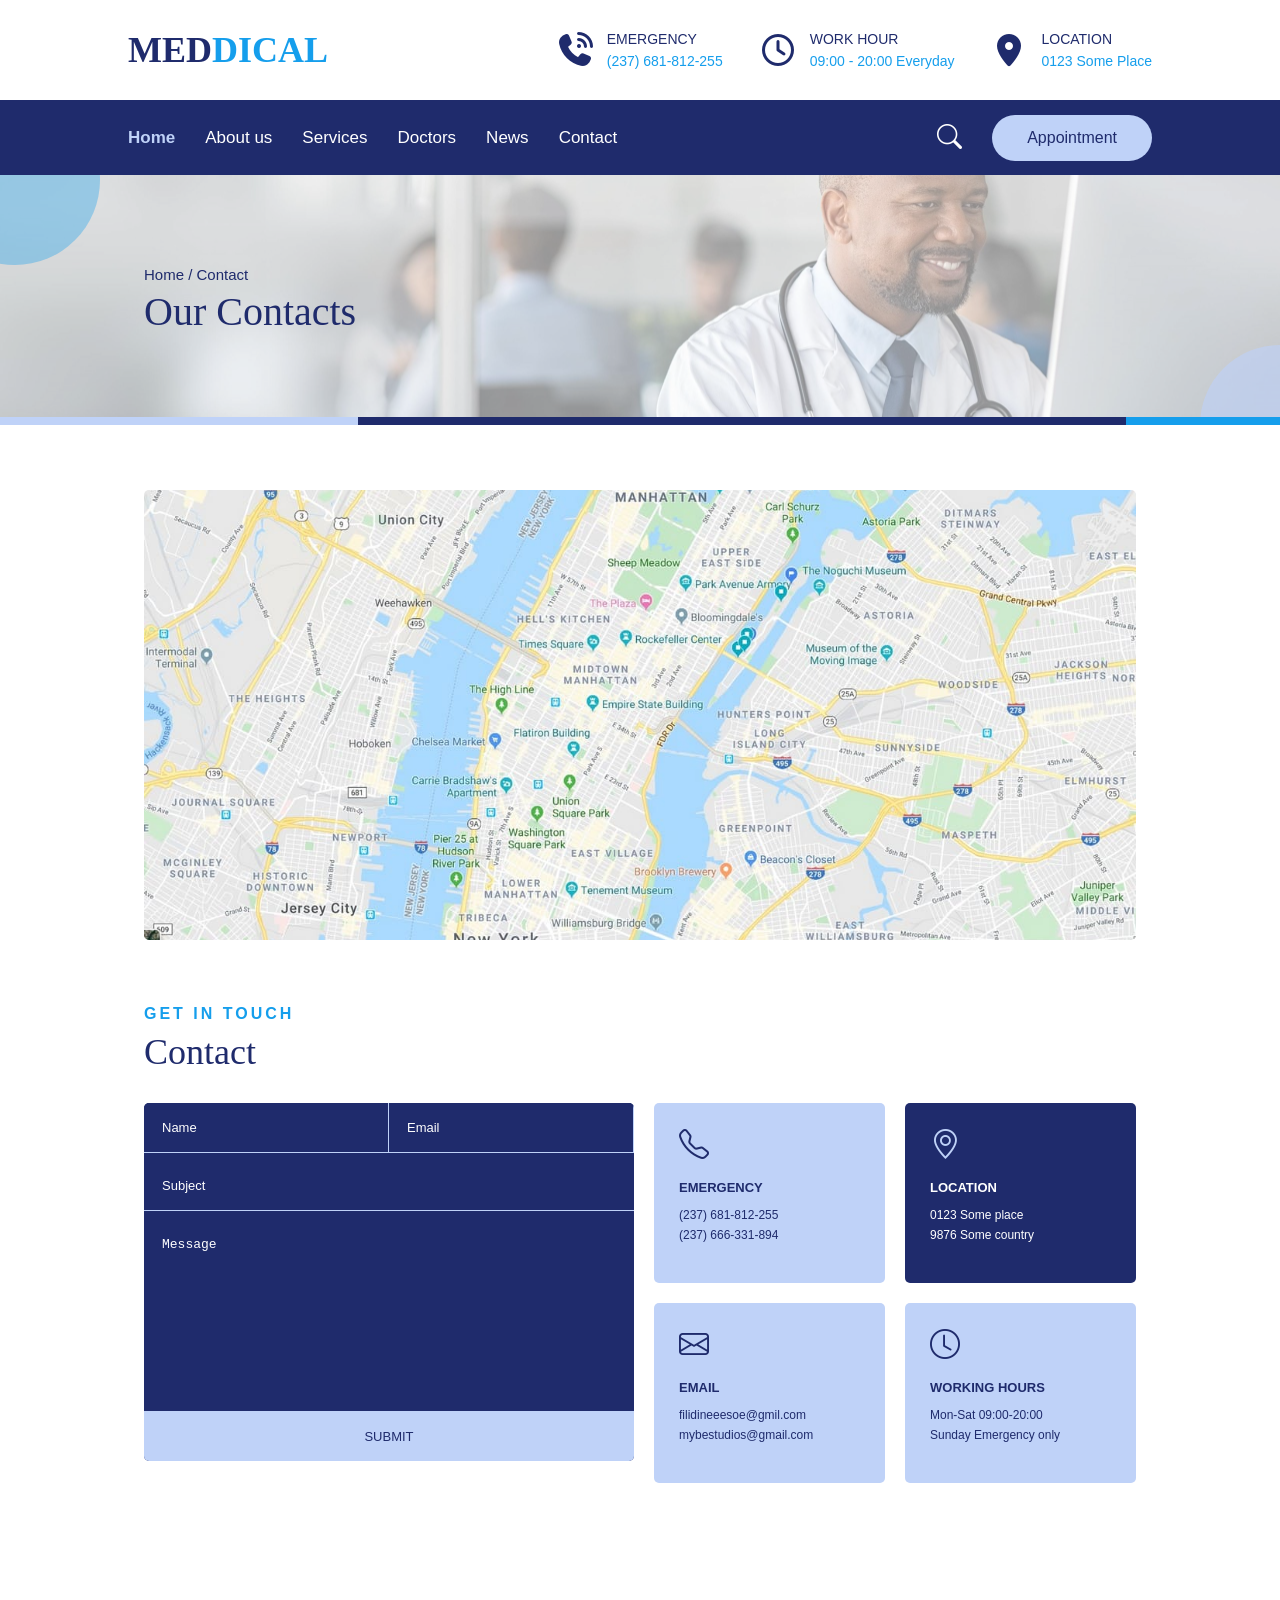
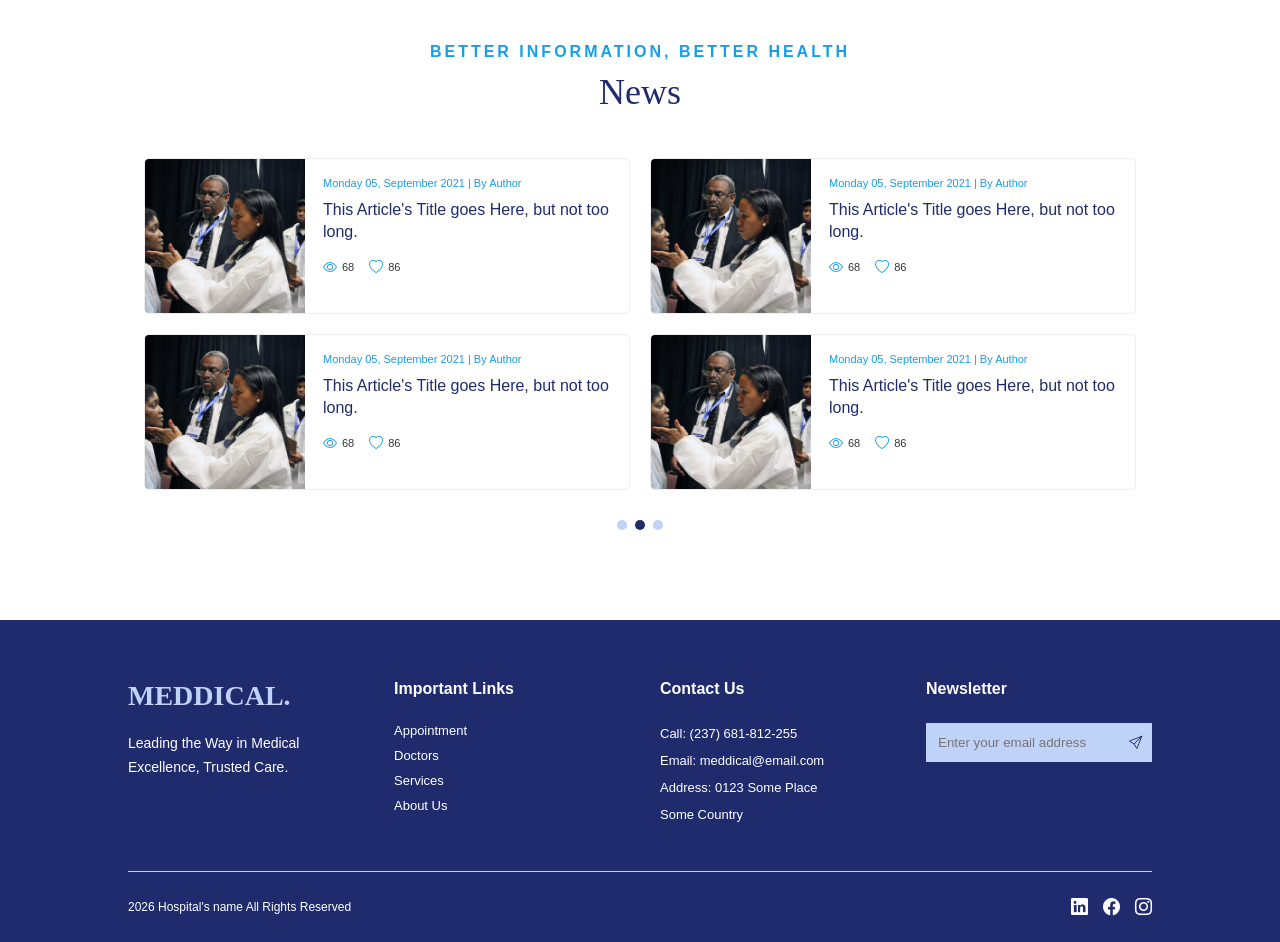
<file: contact.html>
﻿<!DOCTYPE html>
<html lang="en">

<head>
    <meta charset="UTF-8">
    <meta name="viewport" content="width=device-width, initial-scale=1.0">

    <title>MEDDICAL - Contact</title>

    <!-- Bootstrap Icons -->
    <link rel="stylesheet"
        href="https://cdn.jsdelivr.net/npm/bootstrap-icons@1.11.3/font/bootstrap-icons.min.css">
        <link rel="stylesheet" href="css/all.min.css" />
    <!-- Shared CSS -->
    <link rel="stylesheet" href="css/style.css">

    <!-- Contact CSS -->
    <link rel="stylesheet" href="css/contact.css">
</head>

<body>

    <!-- =========================
         Top Bar
    ========================== -->

    <header class="top-bar">
      <div class="top-bar-content">
        <div class="logo">
          <span class="logo-dark">MED</span><span class="logo-blue">DICAL</span>
        </div>

        <div class="top-info">
          <div class="info-item">
           <i class="fa-solid fa-phone-volume"></i>

            <div>
              <p>EMERGENCY</p>
              <span>(237) 681-812-255</span>
            </div>
          </div>

          <div class="info-item">
            <i class="fa-regular fa-clock"></i>

            <div>
              <p>WORK HOUR</p>
              <span>09:00 - 20:00 Everyday</span>
            </div>
          </div>

          <div class="info-item">
            <i class="fa-solid fa-location-dot"></i>

            <div>
              <p>LOCATION</p>
              <span>0123 Some Place</span>
            </div>
          </div>
        </div>
      </div>
    </header>

    <!-- =========================
         Navbar
    ========================== -->

    <nav class="navbar">
      <div class="navbar-content">
        <ul class="nav-links">
          <li>
            <a href="home.html" class="active">Home</a>
          </li>

          <li>
            <a href="about-us.html">About us</a>
          </li>

          <li>
            <a href="services.html">Services</a>
          </li>

          <li>
            <a href="doctors.html">Doctors</a>
          </li>

          <li>
            <a href="news.html">News</a>
          </li>

          <li>
            <a href="contact.html">Contact</a>
          </li>
        </ul>

        <div class="nav-right">
          <a href="#" class="search-icon">
            <i class="bi bi-search"></i>
          </a>

          <a href="appointment.html" class="appointment-btn"> Appointment </a>
        </div>
      </div>
    </nav>


    <!-- =========================
         Contact Hero
    ========================== -->

    <section class="contact-hero">

        <img src="images/contact-hero.jpg"
            alt="Doctor"
            class="contact-hero-image">

        <div class="contact-hero-overlay"></div>

        <div class="contact-circle contact-circle-left"></div>
        <div class="contact-circle contact-circle-right"></div>

        <div class="contact-hero-content">

            <p>
                Home / Contact
            </p>

            <h1>
                Our Contacts
            </h1>

        </div>

        <div class="contact-hero-bars">
            <div class="contact-bar-light"></div>
            <div class="contact-bar-dark"></div>
            <div class="contact-bar-blue"></div>
        </div>

    </section>


    <!-- =========================
         Map
    ========================== -->

    <section class="contact-map-section">

        <div class="contact-container">

            <img src="images/contact-map.jpg"
                alt="New York Map"
                class="contact-map">

        </div>

    </section>


    <!-- =========================
         Contact
    ========================== -->

    <section class="contact-main">

        <div class="contact-container">

            <div class="contact-heading">

                <p>
                    GET IN TOUCH
                </p>

                <h2>
                    Contact
                </h2>

            </div>


            <div class="contact-content">


                <!-- Contact Form -->

                <form action="" id="contactForm" autocomplete="off" class="contact-form">

    <div class="contact-form-row">

        <div class="contact-field">

            <input
                type="text"
                id="userName"
                placeholder="Name">

            <small class="contact-error"></small>

        </div>


        <div class="contact-field">

            <input
                type="text"
                id="userEmail"
                placeholder="Email">

            <small class="contact-error"></small>

        </div>

    </div>


    <div class="contact-field contact-field-full">

        <input
            type="text"
            id="userSubject"
            placeholder="Subject"
            class="contact-subject">

        <small class="contact-error"></small>

    </div>


    <div class="contact-field contact-field-full">

        <textarea
            id="userMessage"
            placeholder="Message"></textarea>

        <small class="contact-error"></small>

    </div>


    <button type="submit">
        SUBMIT
    </button>

</form>


                <!-- Contact Cards -->

                <div class="contact-cards">


                    <div class="contact-card">

                        <i class="bi bi-telephone"></i>

                        <h3>
                            EMERGENCY
                        </h3>

                        <p>
                            (237) 681-812-255
                        </p>

                        <p>
                            (237) 666-331-894
                        </p>

                    </div>


                    <div class="contact-card contact-card-active">

                        <i class="bi bi-geo-alt"></i>

                        <h3>
                            LOCATION
                        </h3>

                        <p>
                            0123 Some place
                        </p>

                        <p>
                            9876 Some country
                        </p>

                    </div>


                    <div class="contact-card">

                        <i class="bi bi-envelope"></i>

                        <h3>
                            EMAIL
                        </h3>

                        <p>
                            filidineeesoe@gmil.com
                        </p>

                        <p>
                            mybestudios@gmail.com
                        </p>

                    </div>


                    <div class="contact-card">

                        <i class="bi bi-clock"></i>

                        <h3>
                            WORKING HOURS
                        </h3>

                        <p>
                            Mon-Sat 09:00-20:00
                        </p>

                        <p>
                            Sunday Emergency only
                        </p>

                    </div>


                </div>

            </div>

        </div>

    </section>


    <!-- =========================
         News
    ========================== -->

    <section class="contact-news">

        <div class="contact-container">

            <div class="contact-news-heading">

                <p>
                    BETTER INFORMATION, BETTER HEALTH
                </p>

                <h2>
                    News
                </h2>

            </div>


            <div class="contact-news-grid">


                <div class="contact-news-card">

                    <img src="images/news-image.jpg"
                        alt="Medical News">

                    <div class="contact-news-info">

                        <p class="contact-news-date">
                            Monday 05, September 2021 | By Author
                        </p>

                        <h3>
                            This Article's Title goes Here,
                            but not too long.
                        </h3>

                        <div class="contact-news-stats">

                            <span>
                                <i class="bi bi-eye"></i>
                                68
                            </span>

                            <span>
                                <i class="bi bi-heart"></i>
                                86
                            </span>

                        </div>

                    </div>

                </div>


                <div class="contact-news-card">

                    <img src="images/news-image.jpg"
                        alt="Medical News">

                    <div class="contact-news-info">

                        <p class="contact-news-date">
                            Monday 05, September 2021 | By Author
                        </p>

                        <h3>
                            This Article's Title goes Here,
                            but not too long.
                        </h3>

                        <div class="contact-news-stats">

                            <span>
                                <i class="bi bi-eye"></i>
                                68
                            </span>

                            <span>
                                <i class="bi bi-heart"></i>
                                86
                            </span>

                        </div>

                    </div>

                </div>


                <div class="contact-news-card">

                    <img src="images/news-image.jpg"
                        alt="Medical News">

                    <div class="contact-news-info">

                        <p class="contact-news-date">
                            Monday 05, September 2021 | By Author
                        </p>

                        <h3>
                            This Article's Title goes Here,
                            but not too long.
                        </h3>

                        <div class="contact-news-stats">

                            <span>
                                <i class="bi bi-eye"></i>
                                68
                            </span>

                            <span>
                                <i class="bi bi-heart"></i>
                                86
                            </span>

                        </div>

                    </div>

                </div>


                <div class="contact-news-card">

                    <img src="images/news-image.jpg"
                        alt="Medical News">

                    <div class="contact-news-info">

                        <p class="contact-news-date">
                            Monday 05, September 2021 | By Author
                        </p>

                        <h3>
                            This Article's Title goes Here,
                            but not too long.
                        </h3>

                        <div class="contact-news-stats">

                            <span>
                                <i class="bi bi-eye"></i>
                                68
                            </span>

                            <span>
                                <i class="bi bi-heart"></i>
                                86
                            </span>

                        </div>

                    </div>

                </div>

            </div>


            <div class="contact-news-dots">

                <span></span>
                <span class="active-dot"></span>
                <span></span>

            </div>

        </div>

    </section>


    <!-- =========================
         Footer
    ========================== -->

    <footer class="footer">

        <div class="footer-content">


            <!-- Footer Top -->

            <div class="footer-top">


                <!-- Hospital Info -->

                <div class="footer-column footer-about">

                    <h2>
                        MEDDICAL.
                    </h2>

                    <p>
                        Leading the Way in Medical
                        Excellence, Trusted Care.
                    </p>

                </div>


                <!-- Important Links -->

                <div class="footer-column">

                    <h3>
                        Important Links
                    </h3>

                    <a href="appointment.html">Appointment</a>
                    <a href="doctors.html">Doctors</a>
                    <a href="services.html">Services</a>
                    <a href="about-us.html">About Us</a>

                </div>


                <!-- Contact Us -->

                <div class="footer-column">

                    <h3>
                        Contact Us
                    </h3>

                    <p>
                        Call: (237) 681-812-255
                    </p>

                    <p>
                        Email: meddical@email.com
                    </p>

                    <p>
                        Address: 0123 Some Place
                    </p>

                    <p>
                        Some Country
                    </p>

                </div>


                <!-- Newsletter -->

                <div class="footer-column newsletter">

                    <h3>
                        Newsletter
                    </h3>

                    <div class="newsletter-box">

                        <input type="email" placeholder="Enter your email address">

                        <button>
                            <i class="bi bi-send"></i>
                        </button>

                    </div>

                </div>

            </div>


            <!-- Footer Line -->

            <div class="footer-line"></div>


            <!-- Footer Bottom -->

            <div class="footer-bottom">

                <p>
                    2026 Hospital's name All Rights Reserved
                </p>


                <div class="social-icons">

                    <a href="#">
                        <i class="bi bi-linkedin"></i>
                    </a>

                    <a href="#">
                        <i class="bi bi-facebook"></i>
                    </a>

                    <a href="#">
                        <i class="bi bi-instagram"></i>
                    </a>

                </div>

            </div>

        </div>

    </footer>

    <script src="js/contact.js"></script>
</body>

</html>
</file>
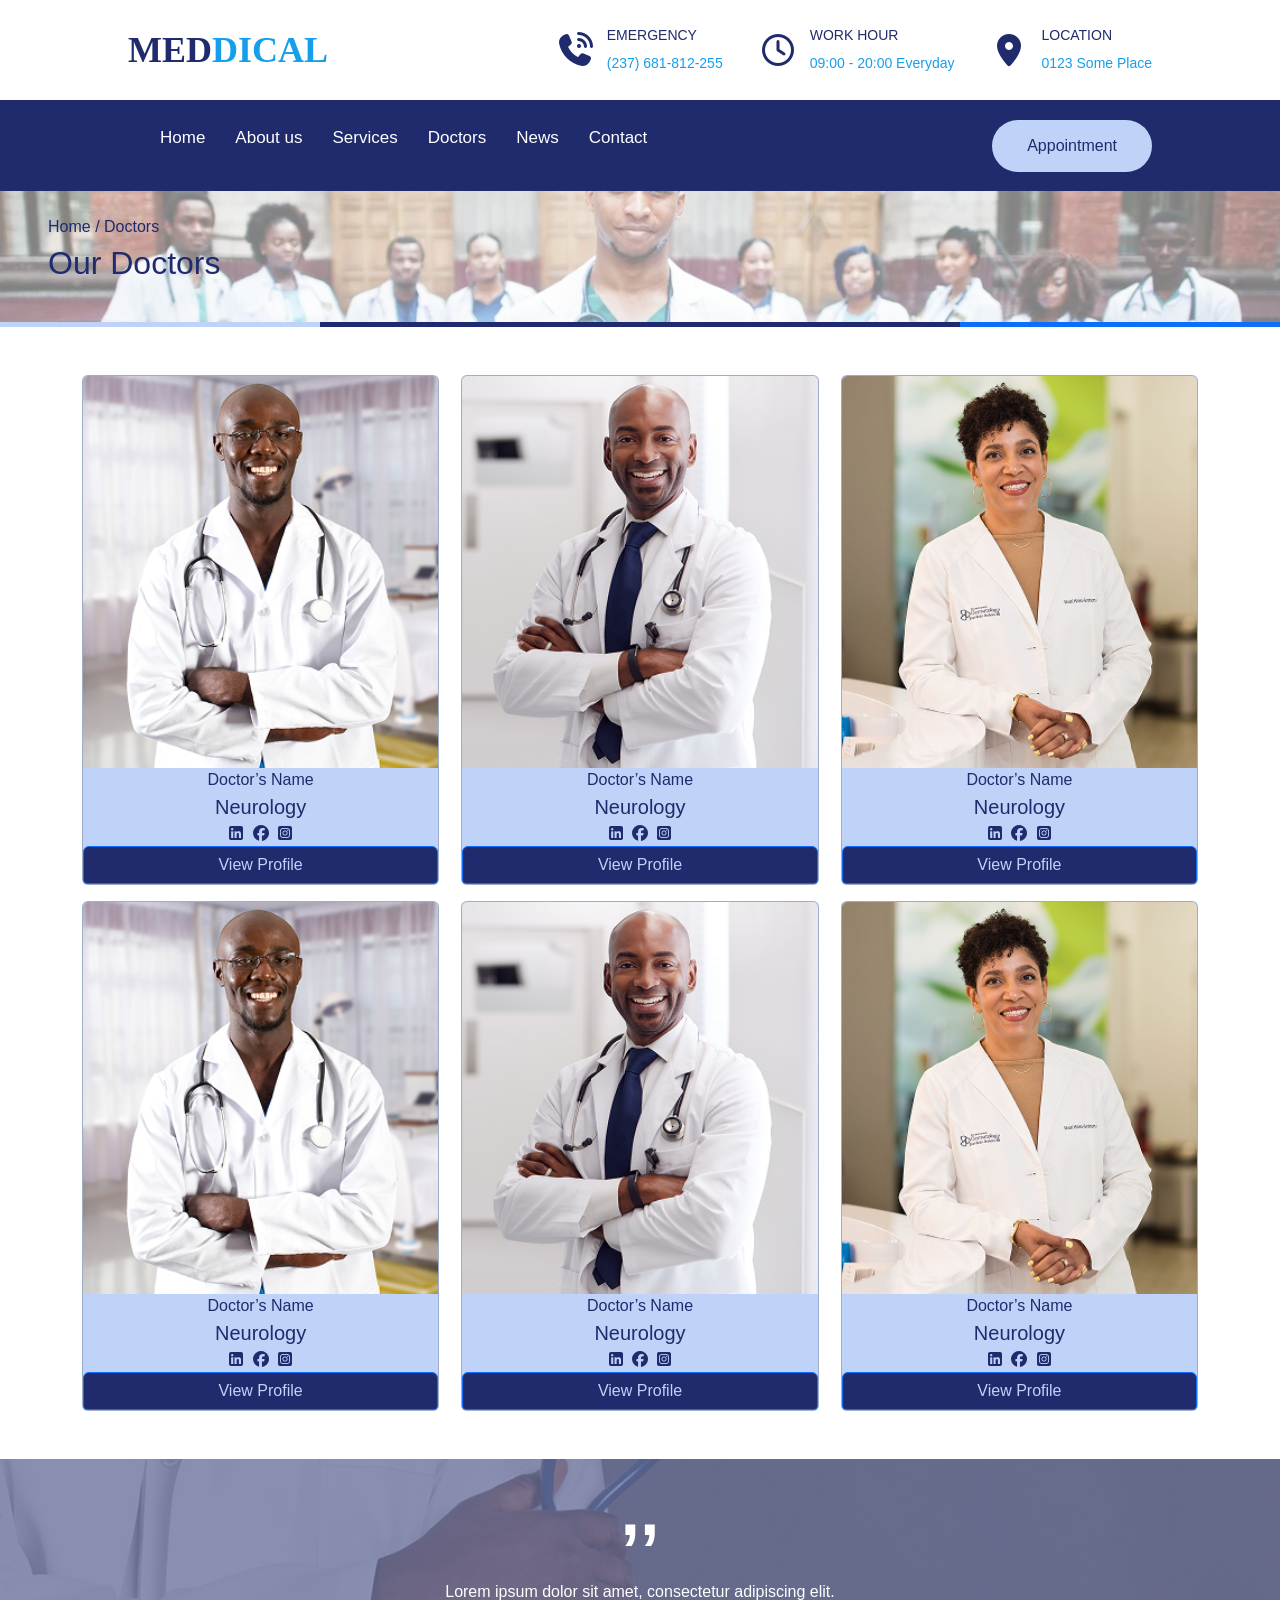
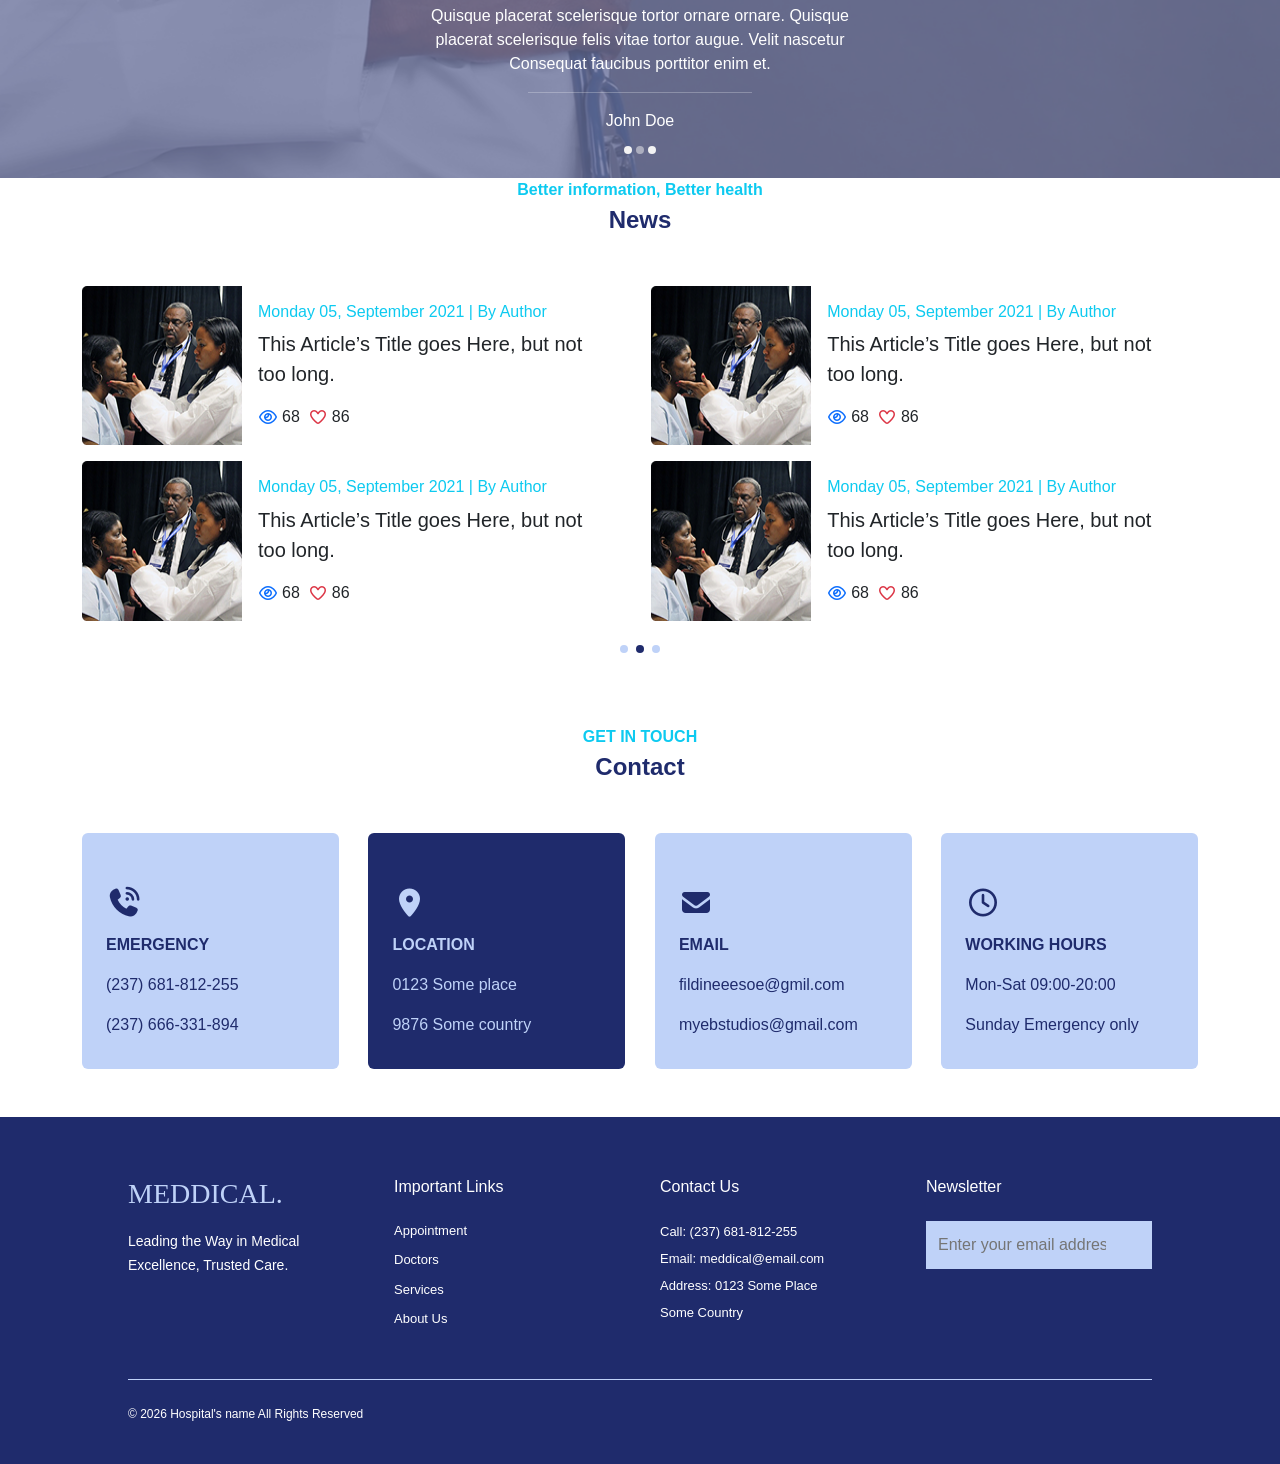
<file: doctors.html>
<!doctype html>
<html lang="en">
  <head>
    <meta charset="UTF-8" />
    <meta name="viewport" content="width=device-width, initial-scale=1.0" />
    <title>Doctors</title>
    <link
      href="https://cdn.jsdelivr.net/npm/bootstrap@5.3.8/dist/css/bootstrap.min.css"
      rel="stylesheet"
      integrity="sha384-sRIl4kxILFvY47J16cr9ZwB07vP4J8+LH7qKQnuqkuIAvNWLzeN8tE5YBujZqJLB"
      crossorigin="anonymous"
    />
    <link rel="stylesheet" href="css/all.min.css" />
    <link rel="stylesheet" href="css/about-us-doctors.css" />
    <link rel="stylesheet" href="css/style.css" />
  </head>
  <body>
    <!-- Top Bar -->

    <header class="top-bar">
      <div class="top-bar-content">
        <!-- Logo -->

        <div class="logo">
          <span class="logo-dark">MED</span><span class="logo-blue">DICAL</span>
        </div>

        <!-- Information -->

        <div class="top-info">
          <div class="info-item">
            <i class="fa-solid fa-phone-volume"></i>

            <div>
              <p>EMERGENCY</p>
              <span>(237) 681-812-255</span>
            </div>
          </div>

          <div class="info-item">
            <i class="fa-regular fa-clock"></i>

            <div>
              <p>WORK HOUR</p>
              <span>09:00 - 20:00 Everyday</span>
            </div>
          </div>

          <div class="info-item">
            <i class="fa-solid fa-location-dot"></i>

            <div>
              <p>LOCATION</p>
              <span>0123 Some Place</span>
            </div>
          </div>
        </div>
      </div>
    </header>

    <!-- Navbar -->

    <nav class="navbar">
      <div class="navbar-content">
        <ul class="nav-links">
          <li>
            <a href="index.html">Home</a>
          </li>

          <li>
            <a href="about-us.html">About us</a>
          </li>

          <li>
            <a href="services.html">Services</a>
          </li>

          <li>
            <a href="doctors.html">Doctors</a>
          </li>

          <li>
            <a href="news.html">News</a>
          </li>

          <li>
            <a href="contact.html">Contact</a>
          </li>
        </ul>

        <div class="nav-right">
          <a href="#" class="search-icon">
            <i class="bi bi-search"></i>
          </a>

          <a href="appointment.html" class="appointment-btn"> Appointment </a>
        </div>
      </div>
    </nav>

    <!-- Empty Space For Testing -->

    <!-- <div class="page-space"></div> -->

    <!-- section 1 -->

    <div class="container-fluid m-0 p-0 w-100">
      <div class="row">
        <div class="col-12">
          <div class="position-relative">
            <div
              class="bg-img-first-section opacity-50 position-absolute top-0 start-0 h-100"
            ></div>
            <div
              class="text-primary p-4 ps-5 justify-content-start text-nowrap position-relative"
            >
              <p class="fs-6 p-section-1 m-0">Home / Doctors</p>
              <p class="fs-2 p-section-1">Our Doctors</p>
            </div>
            <div class="position-absolute bottom-0 start-0 w-100 d-flex">
              <div
                class="line-buttom-1-section-1 w-25 border-bottom border-5"
              ></div>
              <div
                class="line-buttom-2-section-1 w-50 border-bottom border-5"
              ></div>
              <div class="w-25 border-bottom border-5 border-primary"></div>
            </div>
          </div>
        </div>
      </div>
    </div>

    <!-- section 2 -->

    <div class="container">
      <div class="row">
        <div class="col-12">
          <div class="w-100 my-5">
            <div
              class="cards d-flex flex-wrap justify-content-between row-gap-3"
            >
              <div class="card card-section-4 text-center">
                <img src="images/f-doctor.png" />
                <p class="fs-6 m-0">Doctor’s Name</p>
                <p class="fs-5 m-0">Neurology</p>
                <div class="icons">
                  <i class="fa-brands fa-square-linkedin"></i>
                  <i class="fa-brands fa-facebook"></i>
                  <i class="fa-brands fa-square-instagram"></i>
                </div>
                <button class="btn btn-primary rounded-bottom-1">
                  View Profile
                </button>
              </div>
              <div class="card card-section-4 text-center">
                <img src="images/s-doctor.png" />
                <p class="fs-6 m-0">Doctor’s Name</p>
                <p class="fs-5 m-0">Neurology</p>
                <div class="icons rounded-circle">
                  <i class="fa-brands fa-square-linkedin"></i>
                  <i class="fa-brands fa-facebook"></i>
                  <i class="fa-brands fa-square-instagram"></i>
                </div>
                <button class="btn btn-primary rounded-bottom-1">
                  View Profile
                </button>
              </div>
              <div class="card card-section-4 text-center">
                <img src="images/th-doctor.png" />
                <p class="fs-6 m-0">Doctor’s Name</p>
                <p class="fs-5 m-0">Neurology</p>
                <div class="icons">
                  <i class="fa-brands fa-square-linkedin"></i>
                  <i class="fa-brands fa-facebook"></i>
                  <i class="fa-brands fa-square-instagram"></i>
                </div>
                <button class="btn btn-primary rounded-bottom-1">
                  View Profile
                </button>
              </div>
              <div class="card card-section-4 text-center">
                <img src="images/f-doctor.png" />
                <p class="fs-6 m-0">Doctor’s Name</p>
                <p class="fs-5 m-0">Neurology</p>
                <div class="icons">
                  <i class="fa-brands fa-square-linkedin"></i>
                  <i class="fa-brands fa-facebook"></i>
                  <i class="fa-brands fa-square-instagram"></i>
                </div>
                <button class="btn btn-primary rounded-bottom-1">
                  View Profile
                </button>
              </div>
              <div class="card card-section-4 text-center">
                <img src="images/s-doctor.png" />
                <p class="fs-6 m-0">Doctor’s Name</p>
                <p class="fs-5 m-0">Neurology</p>
                <div class="icons rounded-circle">
                  <i class="fa-brands fa-square-linkedin"></i>
                  <i class="fa-brands fa-facebook"></i>
                  <i class="fa-brands fa-square-instagram"></i>
                </div>
                <button class="btn btn-primary rounded-bottom-1">
                  View Profile
                </button>
              </div>
              <div class="card card-section-4 text-center">
                <img src="images/th-doctor.png" />
                <p class="fs-6 m-0">Doctor’s Name</p>
                <p class="fs-5 m-0">Neurology</p>
                <div class="icons">
                  <i class="fa-brands fa-square-linkedin"></i>
                  <i class="fa-brands fa-facebook"></i>
                  <i class="fa-brands fa-square-instagram"></i>
                </div>
                <button class="btn btn-primary rounded-bottom-1">
                  View Profile
                </button>
              </div>
            </div>
            <!-- <div
              class="buttons mt-4 gap-2 d-flex justify-content-center align-items-center"
            >
              <button
                class="button-dot rounded-circle p-1 border-0 mt-0 mb-4 btn-secondary"
              ></button>
              <button
                class="button-dot rounded-circle p-1 border-0 mt-0 mb-4 btn-primary"
              ></button>
              <button
                class="button-dot rounded-circle p-1 border-0 mt-0 mb-4 btn-secondary"
              ></button>
            </div> -->
          </div>
        </div>
      </div>
    </div>

    <!-- section 3 -->

    <div class="container m-0 p-0 w-100">
      <div class="row">
        <div class="col-12 col-sm-8 col-md-6 col-lg-4 col-xl-2 col-xxl-1">
          <div class="bg-img-second-section opacity-75">
            <div
              class="text-white text-center d-flex justify-content-center align-items-center"
            >
              <div class="text-section-3 position-relative z-1">
                <span
                  class="comma d-flex justify-content-center align-items-center mb-3"
                  >,,</span
                >
                <p id="text-s3">
                  Lorem ipsum dolor sit amet, consectetur adipiscing elit.
                  Quisque placerat scelerisque tortor ornare ornare. Quisque
                  placerat scelerisque felis vitae tortor augue. Velit nascetur
                  Consequat faucibus porttitor enim et.
                </p>
                <hr class="w-50 text-white mx-auto" />
                <p id="name-s3" class="fs-6 m-0">John Doe</p>
                <button
                  id="btn-s3-1"
                  class="rounded-circle p-1 border-0 mt-0 mb-4"
                ></button>
                <button
                  id="btn-s3-2"
                  class="rounded-circle p-1 border-0 mt-0 mb-4 opacity-50"
                ></button>
                <button
                  id="btn-s3-3"
                  class="rounded-circle p-1 border-0 mt-0 mb-4"
                ></button>
              </div>
            </div>
          </div>
        </div>
      </div>
    </div>

    <!-- section 4 -->

    <!-- section 5 -->

    <div class="container">
      <div class="row">
        <div class="col-12">
          <div class="text-center mb-5">
            <p class="fs-6 text-info fw-bold m-0">
              Better information, Better health
            </p>
            <p class="p-top-section-5 fw-bold fs-4 m-0">News</p>
          </div>
          <div
            class="cards-section-5 w-100 d-flex flex-wrap justify-content-between row-gap-3"
          >
            <div class="card card-section-5 d-flex flex-row border border-0">
              <img src="images/4-card-news-img.png" />
              <div class="card-body">
                <h5 class="card-title fs-6 text-info">
                  Monday 05, September 2021 | By Author
                </h5>
                <p class="card-text fs-5">
                  This Article’s Title goes Here, but not too long.
                </p>
                <div class="d-flex align-items-center gap-2">
                  <div class="d-flex align-items-center gap-1">
                    <i id="viewBtn1" class="fa-regular fa-eye text-primary"></i>
                    <span id="viewCount1">68</span>
                  </div>

                  <div class="d-flex align-items-center gap-1">
                    <i
                      id="likeBtn1"
                      class="fa-regular fa-heart text-danger"
                    ></i>
                    <span id="likeCount1">86</span>
                  </div>
                </div>
              </div>
            </div>
            <div class="card card-section-5 d-flex flex-row border border-0">
              <img src="images/4-card-news-img.png" />
              <div class="card-body">
                <h5 class="card-title fs-6 text-info">
                  Monday 05, September 2021 | By Author
                </h5>
                <p class="card-text fs-5">
                  This Article’s Title goes Here, but not too long.
                </p>
                <div class="d-flex align-items-center gap-2">
                  <div class="d-flex align-items-center gap-1">
                    <i id="viewBtn2" class="fa-regular fa-eye text-primary"></i>
                    <span id="viewCount2">68</span>
                  </div>

                  <div class="d-flex align-items-center gap-1">
                    <i
                      id="likeBtn2"
                      class="fa-regular fa-heart text-danger"
                    ></i>
                    <span id="likeCount2">86</span>
                  </div>
                </div>
              </div>
            </div>
            <div class="card card-section-5 d-flex flex-row border border-0">
              <img src="images/4-card-news-img.png" />
              <div class="card-body">
                <h5 class="card-title fs-6 text-info">
                  Monday 05, September 2021 | By Author
                </h5>
                <p class="card-text fs-5">
                  This Article’s Title goes Here, but not too long.
                </p>
                <div class="d-flex align-items-center gap-2">
                  <div class="d-flex align-items-center gap-1">
                    <i id="viewBtn3" class="fa-regular fa-eye text-primary"></i>
                    <span id="viewCount3">68</span>
                  </div>

                  <div class="d-flex align-items-center gap-1">
                    <i
                      id="likeBtn3"
                      class="fa-regular fa-heart text-danger"
                    ></i>
                    <span id="likeCount3">86</span>
                  </div>
                </div>
              </div>
            </div>
            <div class="card card-section-5 d-flex flex-row border border-0">
              <img src="images/4-card-news-img.png" />
              <div class="card-body">
                <h5 class="card-title fs-6 text-info">
                  Monday 05, September 2021 | By Author
                </h5>
                <p class="card-text fs-5">
                  This Article’s Title goes Here, but not too long.
                </p>
                <div class="d-flex align-items-center gap-2">
                  <div class="d-flex align-items-center gap-1">
                    <i id="viewBtn4" class="fa-regular fa-eye text-primary"></i>
                    <span id="viewCount4">68</span>
                  </div>

                  <div class="d-flex align-items-center gap-1">
                    <i
                      id="likeBtn4"
                      class="fa-regular fa-heart text-danger"
                    ></i>
                    <span id="likeCount4">86</span>
                  </div>
                </div>
              </div>
            </div>
          </div>
          <div
            class="buttons mt-4 gap-2 d-flex justify-content-center align-items-center"
          >
            <button
              class="button-dot rounded-circle p-1 border-0 mt-0 mb-4 btn-secondary"
            ></button>
            <button
              class="button-dot rounded-circle p-1 border-0 mt-0 mb-4 btn-primary"
            ></button>
            <button
              class="button-dot rounded-circle p-1 border-0 mt-0 mb-4 btn-secondary"
            ></button>
          </div>
        </div>
      </div>
    </div>

    <!-- section 6 -->

    <div class="container my-5">
      <div class="row">
        <div class="col-12">
          <div class="text-center mb-5">
            <p class="fs-6 text-info fw-bold text-uppercase m-0">
              Get in touch
            </p>
            <p class="p-top-section-5 fw-bold fs-4 m-0">Contact</p>
          </div>
          <div class="cards-section-6 w-100 d-flex justify-content-between">
            <div class="card card-section-6 border border-0">
              <div class="card-body mt-4 ps-4">
                <i class="fa-solid fa-phone-volume fs-3 py-3"></i>
                <p class="fw-bold text-uppercase">EMERGENCY</p>
                <p>(237) 681-812-255</p>
                <p>(237) 666-331-894</p>
              </div>
            </div>
            <div class="card card-section-6 card-2 border border-0">
              <div class="card-body mt-4 ps-4">
                <i class="fa-solid fa-location-dot fs-3 py-3"></i>
                <p class="fw-bold text-uppercase">Location</p>
                <p>0123 Some place</p>
                <p>9876 Some country</p>
              </div>
            </div>
            <div class="card card-section-6 border border-0">
              <div class="card-body mt-4 ps-4">
                <i class="fa-solid fa-envelope fs-3 py-3"></i>
                <p class="fw-bold text-uppercase">Email</p>
                <p>fildineeesoe@gmil.com</p>
                <p>myebstudios@gmail.com</p>
              </div>
            </div>
            <div class="card card-section-6 border border-0">
              <div class="card-body mt-4 ps-4">
                <i class="fa-regular fa-clock fs-3 py-3"></i>
                <p class="fw-bold text-uppercase">Working Hours</p>
                <p>Mon-Sat 09:00-20:00</p>
                <p>Sunday Emergency only</p>
              </div>
            </div>
          </div>
        </div>
      </div>
    </div>

    <!-- Footer -->

    <footer class="footer">
      <div class="footer-content">
        <!-- Footer Top -->

        <div class="footer-top">
          <!-- Hospital Info -->

          <div class="footer-column footer-about">
            <h2>MEDDICAL.</h2>

            <p>Leading the Way in Medical Excellence, Trusted Care.</p>
          </div>

          <!-- Important Links -->

          <div class="footer-column">
            <h3>Important Links</h3>

            <a href="appointment.html">Appointment</a>
            <a href="doctors.html">Doctors</a>
            <a href="services.html">Services</a>
            <a href="about-us.html">About Us</a>
          </div>

          <!-- Contact Us -->

          <div class="footer-column">
            <h3>Contact Us</h3>

            <p>Call: (237) 681-812-255</p>

            <p>Email: meddical@email.com</p>

            <p>Address: 0123 Some Place</p>

            <p>Some Country</p>
          </div>

          <!-- Newsletter -->

          <div class="footer-column newsletter">
            <h3>Newsletter</h3>

            <div class="newsletter-box">
              <input type="email" placeholder="Enter your email address" />

              <button>
                <i class="bi bi-send"></i>
              </button>
            </div>
          </div>
        </div>

        <!-- Footer Line -->

        <div class="footer-line"></div>

        <!-- Footer Bottom -->

        <div class="footer-bottom">
          <p>© 2026 Hospital's name All Rights Reserved</p>

          <div class="social-icons">
            <a href="#">
              <i class="bi bi-linkedin"></i>
            </a>

            <a href="#">
              <i class="bi bi-facebook"></i>
            </a>

            <a href="#">
              <i class="bi bi-instagram"></i>
            </a>
          </div>
        </div>
      </div>
    </footer>

    <script
      src="https://cdn.jsdelivr.net/npm/bootstrap@5.3.8/dist/js/bootstrap.bundle.min.js"
      integrity="sha384-FKyoEForCGlyvwx9Hj09JcYn3nv7wiPVlz7YYwJrWVcXK/BmnVDxM+D2scQbITxI"
      crossorigin="anonymous"
    ></script>
    <script src="js/about-us_doctors.js"></script>
  </body>
</html>
</file>
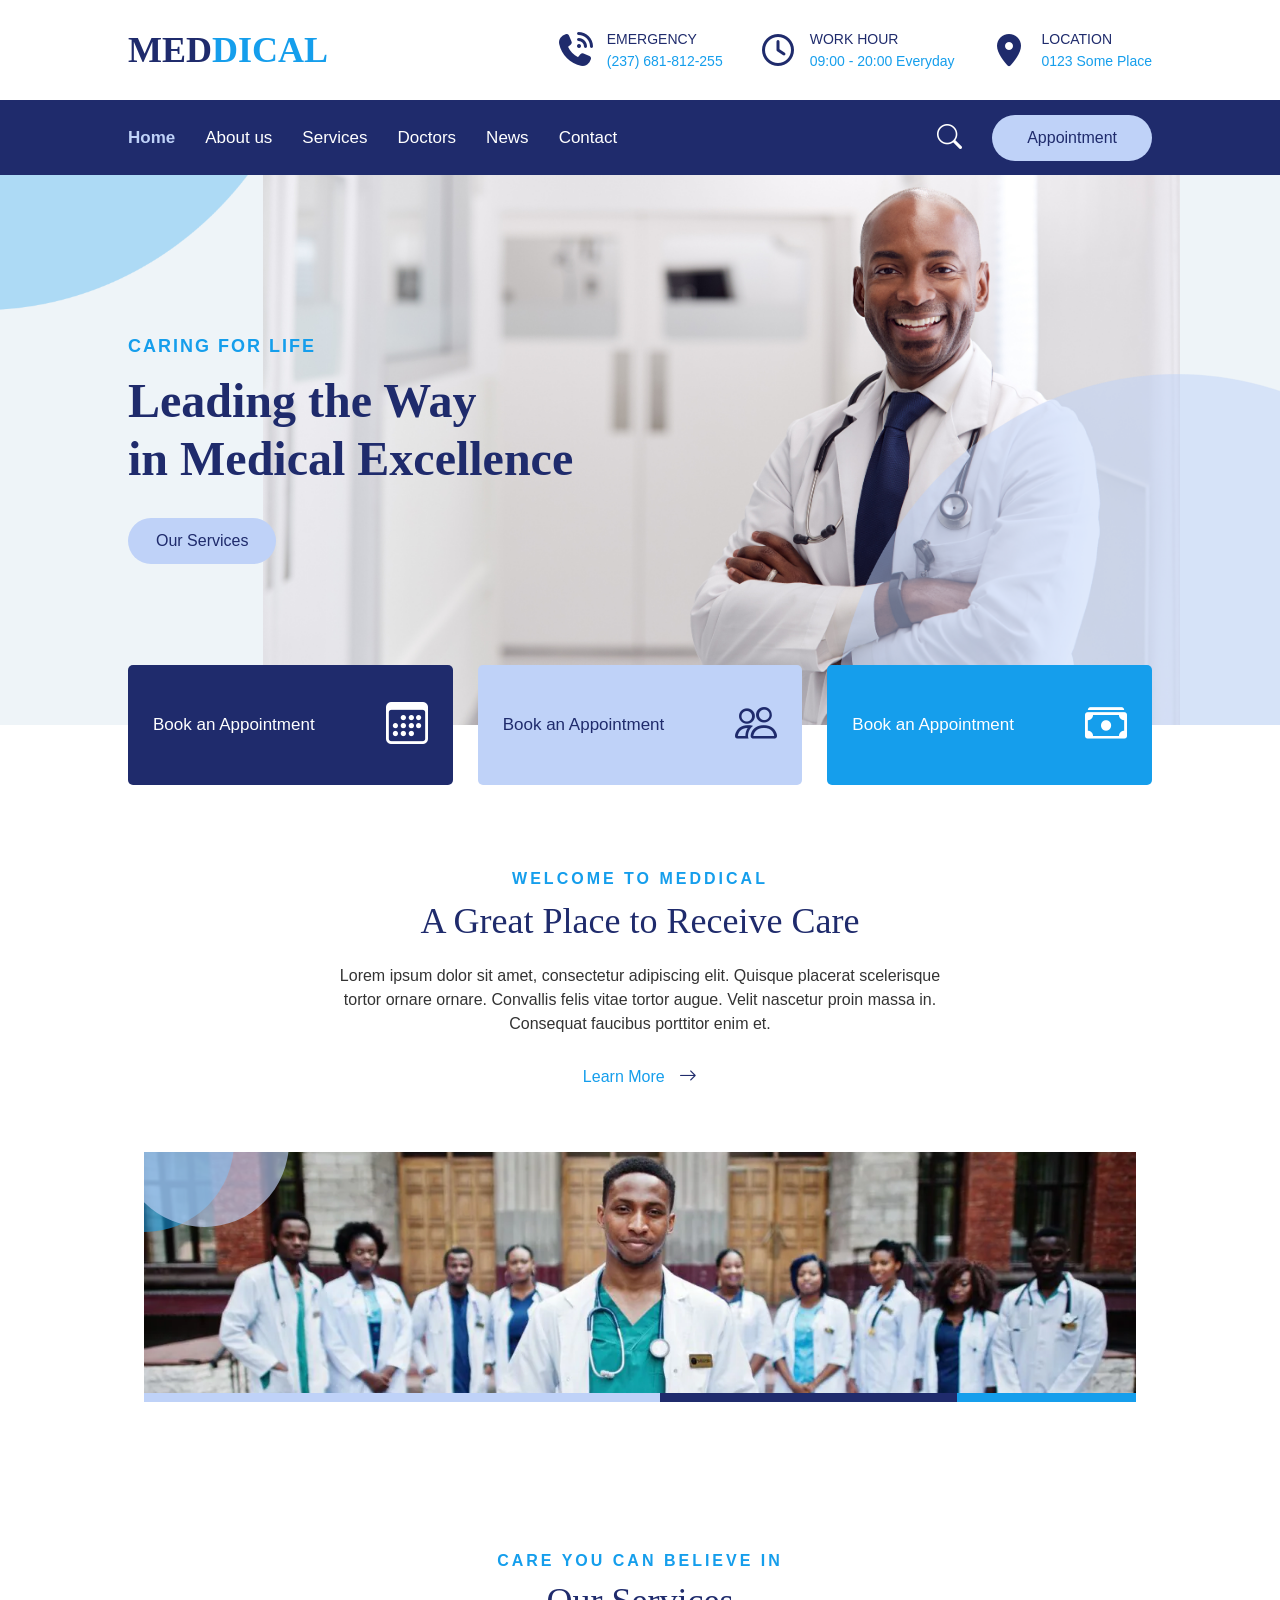
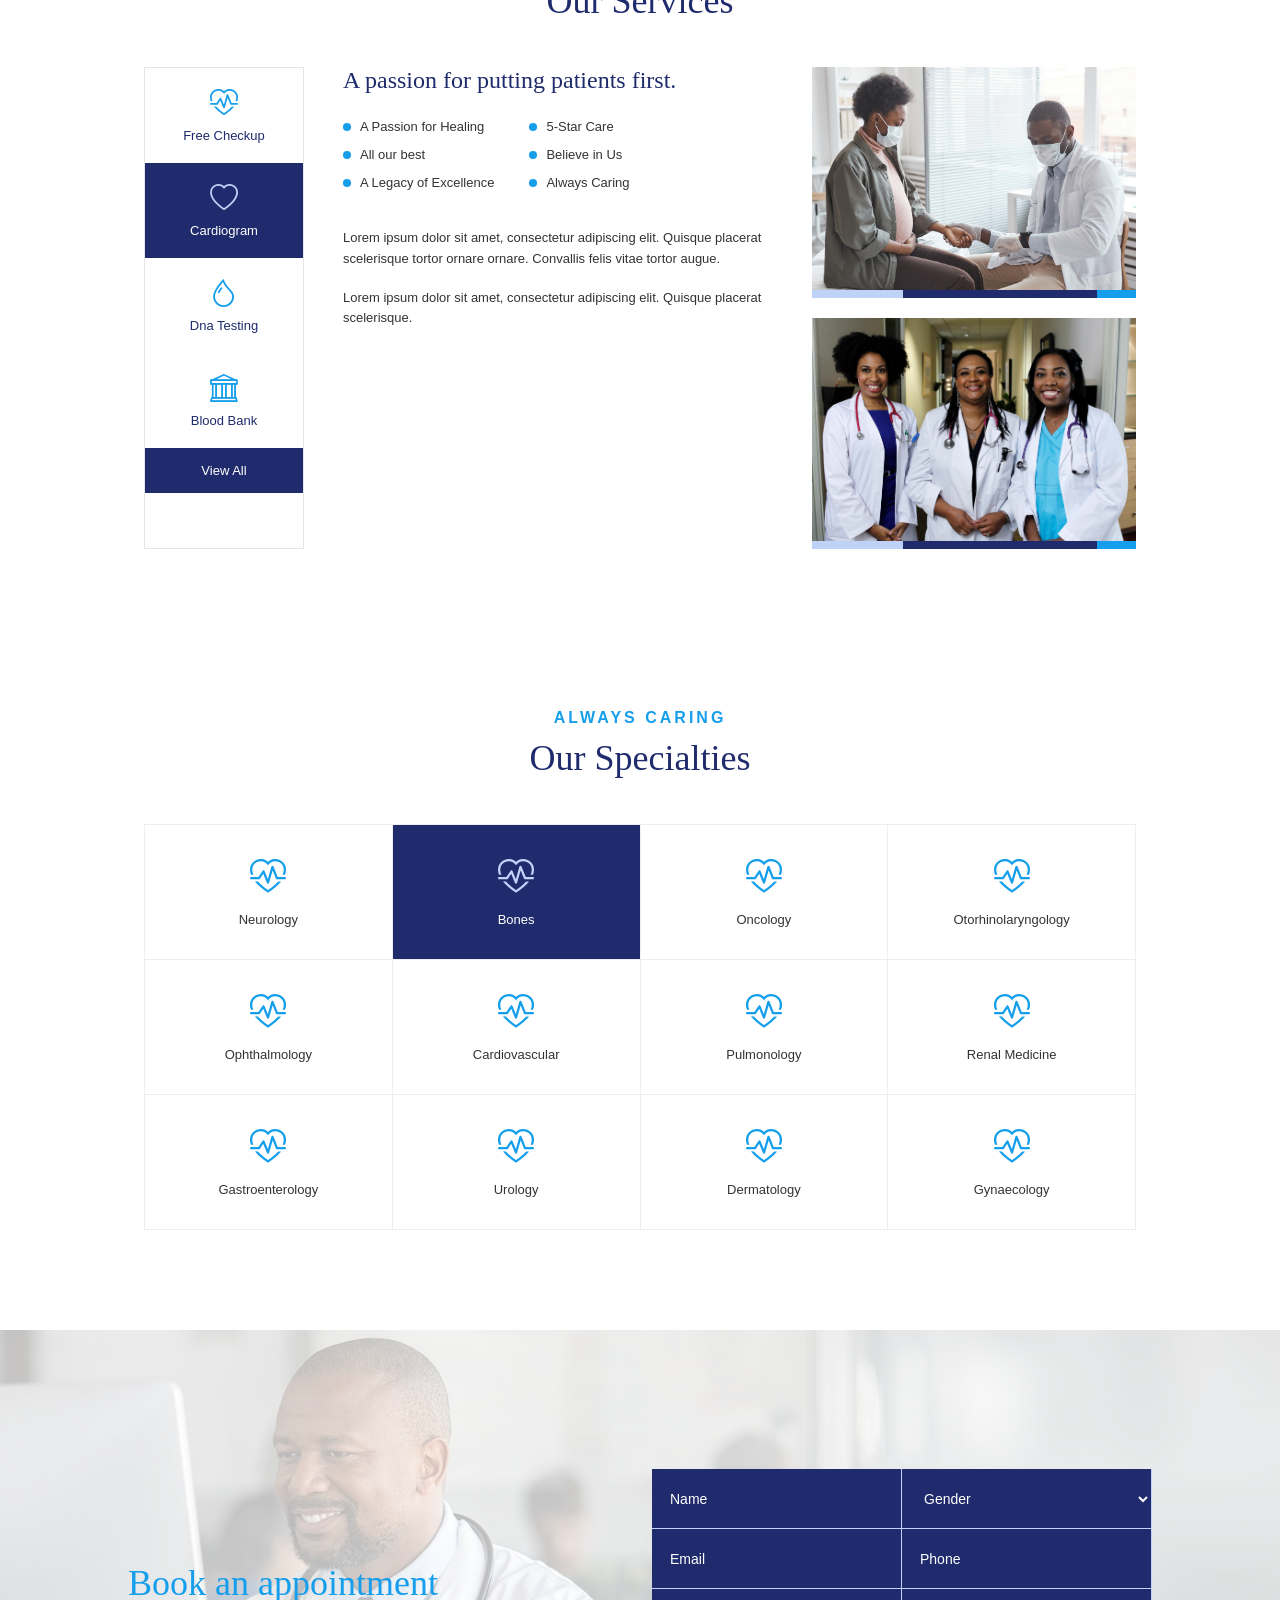
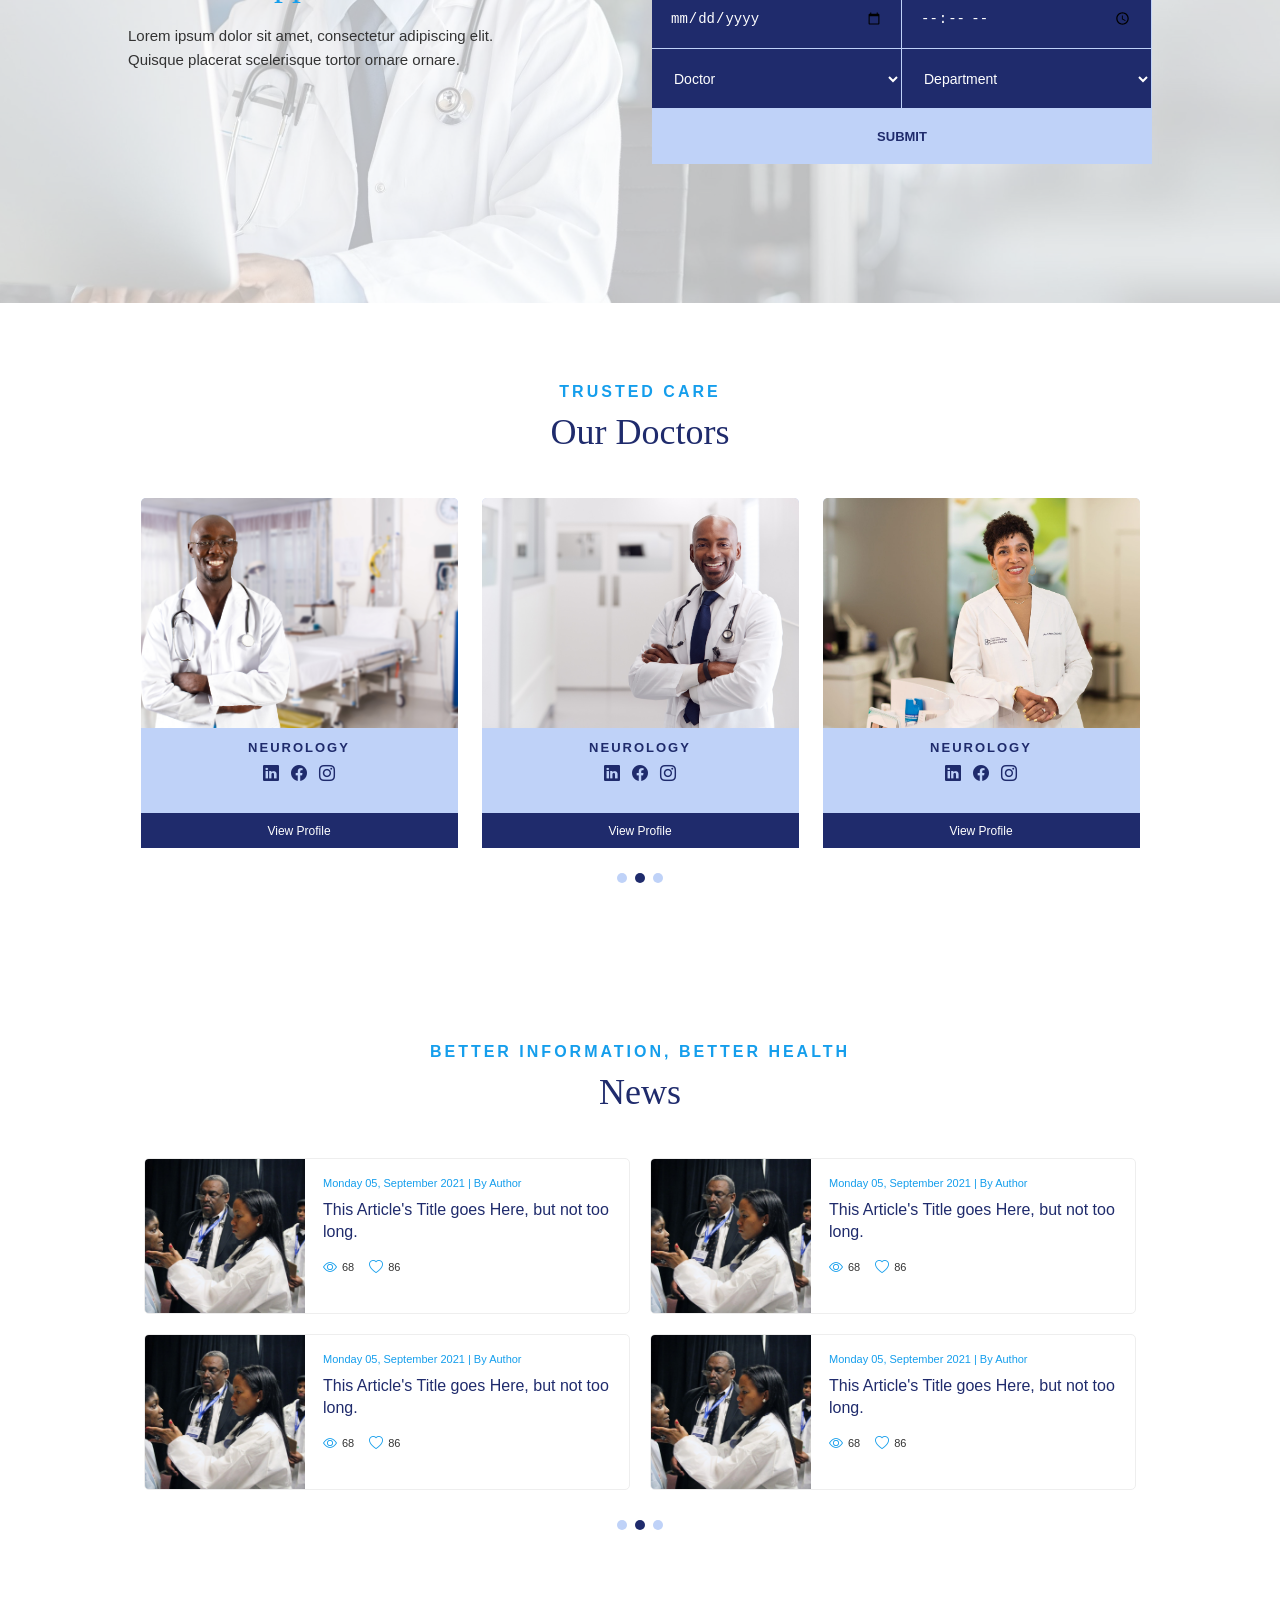
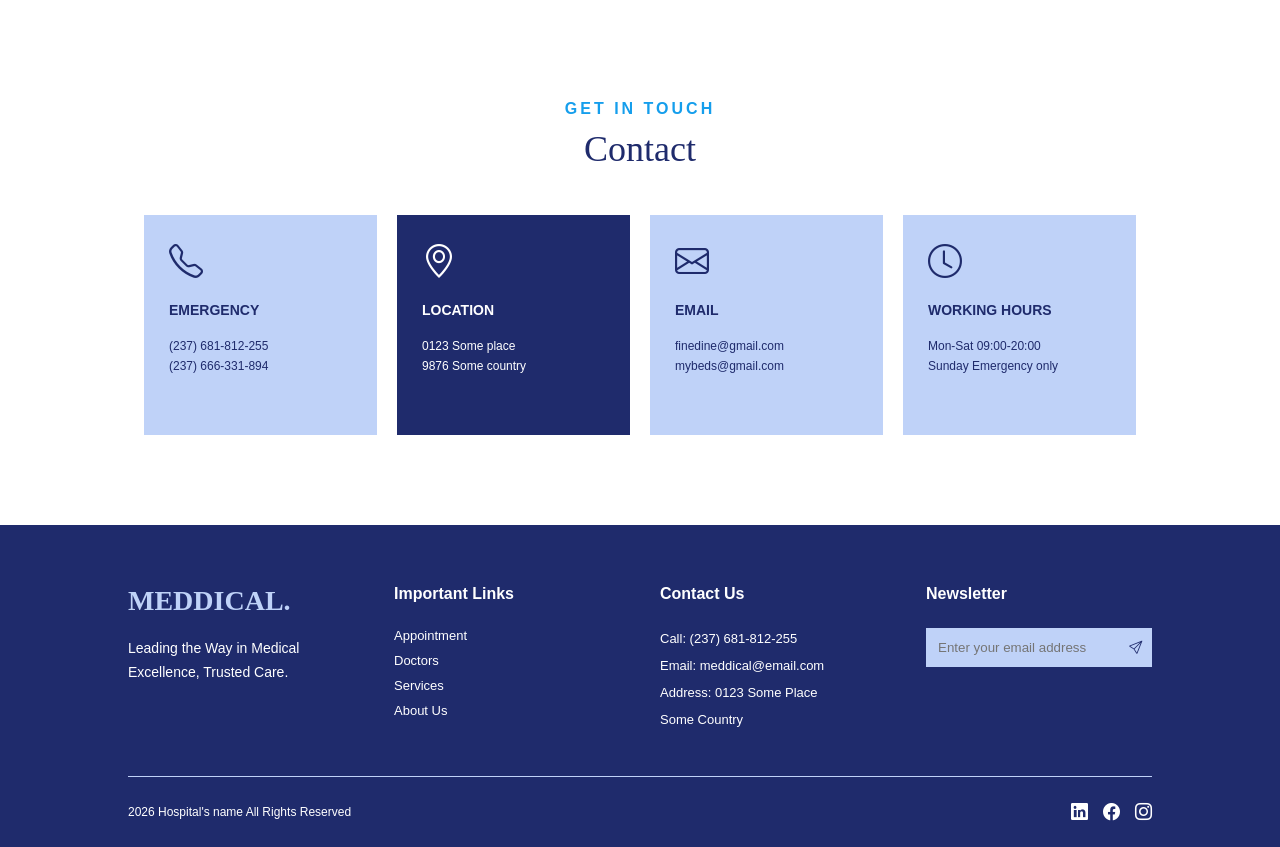
<file: home.html>
﻿<!doctype html>
<html lang="en">
  <head>
    <meta charset="UTF-8" />
    <meta name="viewport" content="width=device-width, initial-scale=1.0" />

    <title>MEDDICAL - Home</title>

    <!-- Bootstrap Icons -->
    <link
      rel="stylesheet"
      href="https://cdn.jsdelivr.net/npm/bootstrap-icons@1.11.3/font/bootstrap-icons.min.css"
    />
    <link rel="stylesheet" href="css/all.min.css" />
    <!-- Shared CSS -->
    <link rel="stylesheet" href="css/style.css" />

    <!-- Home CSS -->
    <link rel="stylesheet" href="css/home.css" />
  </head>

  <body>
    <!-- =========================
         Top Bar
    ========================== -->

    <header class="top-bar">
      <div class="top-bar-content">
        <div class="logo">
          <span class="logo-dark">MED</span><span class="logo-blue">DICAL</span>
        </div>

        <div class="top-info">
          <div class="info-item">
           <i class="fa-solid fa-phone-volume"></i>

            <div>
              <p>EMERGENCY</p>
              <span>(237) 681-812-255</span>
            </div>
          </div>

          <div class="info-item">
            <i class="fa-regular fa-clock"></i>

            <div>
              <p>WORK HOUR</p>
              <span>09:00 - 20:00 Everyday</span>
            </div>
          </div>

          <div class="info-item">
            <i class="fa-solid fa-location-dot"></i>

            <div>
              <p>LOCATION</p>
              <span>0123 Some Place</span>
            </div>
          </div>
        </div>
      </div>
    </header>

    <!-- =========================
         Navbar
    ========================== -->

    <nav class="navbar">
      <div class="navbar-content">
        <ul class="nav-links">
          <li>
            <a href="home.html" class="active">Home</a>
          </li>

          <li>
            <a href="about-us.html">About us</a>
          </li>

          <li>
            <a href="services.html">Services</a>
          </li>

          <li>
            <a href="doctors.html">Doctors</a>
          </li>

          <li>
            <a href="news.html">News</a>
          </li>

          <li>
            <a href="contact.html">Contact</a>
          </li>
        </ul>

        <div class="nav-right">
          <a href="#" class="search-icon">
            <i class="bi bi-search"></i>
          </a>

          <a href="appointment.html" class="appointment-btn"> Appointment </a>
        </div>
      </div>
    </nav>

    <!-- =========================
         Hero
    ========================== -->

    <section class="hero">
      <img src="images/hero-bg.jpg" class="hero-photo" alt="Doctor" />

      <img src="images/hero-shape.png" class="hero-shape" alt="" />

      <div class="hero-content">
        <div class="hero-text">
          <p class="hero-small-title">CARING FOR LIFE</p>

          <h1>
            Leading the Way
            <br />
            in Medical Excellence
          </h1>

          <a href="services.html" class="hero-btn"> Our Services </a>
        </div>
      </div>
    </section>

    <!-- =========================
         Quick Links
    ========================== -->

    <section class="quick-links">
      <div class="quick-links-content">
        <a href="appointment.html" class="quick-box quick-dark">
          <span> Book an Appointment </span>

          <i class="bi bi-calendar3"></i>
        </a>

        <a href="doctors.html" class="quick-box quick-light">
          <span> Book an Appointment </span>

          <i class="bi bi-people"></i>
        </a>

        <a href="services.html" class="quick-box quick-blue">
          <span> Book an Appointment </span>

          <i class="bi bi-cash-stack"></i>
        </a>
      </div>
    </section>

    <!-- =========================
         Welcome
    ========================== -->

    <section class="welcome">
      <div class="welcome-content">
        <p class="welcome-small-title">WELCOME TO MEDDICAL</p>

        <h2>A Great Place to Receive Care</h2>

        <p class="welcome-text">
          Lorem ipsum dolor sit amet, consectetur adipiscing elit. Quisque
          placerat scelerisque tortor ornare ornare. Convallis felis vitae
          tortor augue. Velit nascetur proin massa in. Consequat faucibus
          porttitor enim et.
        </p>

        <a href="about-us.html" class="learn-more">
          Learn More

          <i class="bi bi-arrow-right"></i>
        </a>

        <div class="welcome-image">
          <img src="images/welcome-team.png" alt="Medical Team" />

          <div class="welcome-circle circle-one"></div>

          <div class="welcome-circle circle-two"></div>

          <div class="welcome-bars">
            <div class="welcome-bar bar-light"></div>

            <div class="welcome-bar bar-dark"></div>

            <div class="welcome-bar bar-blue"></div>
          </div>
        </div>
      </div>
    </section>

    <!-- =========================
         Our Services
    ========================== -->

    <section class="home-services">
      <div class="services-wrapper">
        <div class="services-heading">
          <p class="services-small-title">CARE YOU CAN BELIEVE IN</p>

          <h2>Our Services</h2>
        </div>

        <div class="services-content">
          <div class="services-menu">
            <div class="service-menu-item">
              <i class="bi bi-heart-pulse"></i>

              <span>Free Checkup</span>
            </div>

            <div class="service-menu-item service-menu-active">
              <i class="bi bi-heart"></i>

              <span>Cardiogram</span>
            </div>

            <div class="service-menu-item">
              <i class="bi bi-droplet"></i>

              <span>Dna Testing</span>
            </div>

            <div class="service-menu-item">
              <i class="bi bi-bank"></i>

              <span>Blood Bank</span>
            </div>

            <a href="services.html" class="services-view-all"> View All </a>
          </div>

          <div class="services-text">
            <h3>A passion for putting patients first.</h3>

            <div class="services-list">
              <div>
                <p>
                  <span class="blue-dot"></span>
                  A Passion for Healing
                </p>

                <p>
                  <span class="blue-dot"></span>
                  All our best
                </p>

                <p>
                  <span class="blue-dot"></span>
                  A Legacy of Excellence
                </p>
              </div>

              <div>
                <p>
                  <span class="blue-dot"></span>
                  5-Star Care
                </p>

                <p>
                  <span class="blue-dot"></span>
                  Believe in Us
                </p>

                <p>
                  <span class="blue-dot"></span>
                  Always Caring
                </p>
              </div>
            </div>

            <p class="service-description">
              Lorem ipsum dolor sit amet, consectetur adipiscing elit. Quisque
              placerat scelerisque tortor ornare ornare. Convallis felis vitae
              tortor augue.
            </p>

            <p class="service-description">
              Lorem ipsum dolor sit amet, consectetur adipiscing elit. Quisque
              placerat scelerisque.
            </p>
          </div>

          <div class="services-images">
            <div class="service-image-box">
              <img
                src="images/services-patient.jpg"
                alt="Doctor with patient"
              />

              <div class="service-image-bars">
                <div class="image-bar image-light"></div>

                <div class="image-bar image-dark"></div>

                <div class="image-bar image-blue"></div>
              </div>
            </div>

            <div class="service-image-box">
              <img src="images/services-doctors.jpg" alt="Doctors" />

              <div class="service-image-bars">
                <div class="image-bar image-light"></div>

                <div class="image-bar image-dark"></div>

                <div class="image-bar image-blue"></div>
              </div>
            </div>
          </div>
        </div>
      </div>
    </section>

    <!-- =========================
         Our Specialties
    ========================== -->

    <section class="specialties">
      <div class="specialties-content">
        <div class="specialties-heading">
          <p class="specialties-small-title">ALWAYS CARING</p>

          <h2>Our Specialties</h2>
        </div>

        <div class="specialties-grid">
          <div class="specialty-card">
            <i class="bi bi-heart-pulse"></i>
            <p>Neurology</p>
          </div>

          <div class="specialty-card specialty-active">
            <i class="bi bi-heart-pulse"></i>
            <p>Bones</p>
          </div>

          <div class="specialty-card">
            <i class="bi bi-heart-pulse"></i>
            <p>Oncology</p>
          </div>

          <div class="specialty-card">
            <i class="bi bi-heart-pulse"></i>
            <p>Otorhinolaryngology</p>
          </div>

          <div class="specialty-card">
            <i class="bi bi-heart-pulse"></i>
            <p>Ophthalmology</p>
          </div>

          <div class="specialty-card">
            <i class="bi bi-heart-pulse"></i>
            <p>Cardiovascular</p>
          </div>

          <div class="specialty-card">
            <i class="bi bi-heart-pulse"></i>
            <p>Pulmonology</p>
          </div>

          <div class="specialty-card">
            <i class="bi bi-heart-pulse"></i>
            <p>Renal Medicine</p>
          </div>

          <div class="specialty-card">
            <i class="bi bi-heart-pulse"></i>
            <p>Gastroenterology</p>
          </div>

          <div class="specialty-card">
            <i class="bi bi-heart-pulse"></i>
            <p>Urology</p>
          </div>

          <div class="specialty-card">
            <i class="bi bi-heart-pulse"></i>
            <p>Dermatology</p>
          </div>

          <div class="specialty-card">
            <i class="bi bi-heart-pulse"></i>
            <p>Gynaecology</p>
          </div>
        </div>
      </div>
    </section>

    <!-- =========================
         Book an Appointment
    ========================== -->

    <section class="home-appointment">
      <img
        src="images/appointment-bg.jpg"
        class="appointment-background"
        alt=""
      />

      <div class="appointment-overlay"></div>

      <div class="appointment-content">
        <div class="appointment-text">
          <h2>Book an appointment</h2>

          <p>
            Lorem ipsum dolor sit amet, consectetur adipiscing elit. Quisque
            placerat scelerisque tortor ornare ornare.
          </p>
        </div>

        <form class="appointment-form">
          <div class="appointment-fields">
            <input type="text" placeholder="Name" />

            <select>
              <option>Gender</option>
              <option>Male</option>
              <option>Female</option>
            </select>

            <input type="email" placeholder="Email" />

            <input type="tel" placeholder="Phone" />

            <input type="date" />

            <input type="time" />

            <select>
              <option>Doctor</option>
              <option>Doctor 1</option>
              <option>Doctor 2</option>
            </select>

            <select>
              <option>Department</option>
              <option>Neurology</option>
              <option>Cardiology</option>
            </select>
          </div>

          <button type="submit">SUBMIT</button>
        </form>
      </div>
    </section>

    <!-- =========================
         Our Doctors
    ========================== -->

    <section class="home-doctors">
      <div class="doctors-content">
        <div class="doctors-heading">
          <p class="doctors-small-title">TRUSTED CARE</p>

          <h2>Our Doctors</h2>
        </div>

        <div class="doctors-cards">
          <div class="doctor-card">
            <img src="images/doctor-1.jpg" alt="Doctor" />

            <div class="doctor-info">
              <p class="doctor-specialty">NEUROLOGY</p>

              <div class="doctor-social">
                <a href="#">
                  <i class="bi bi-linkedin"></i>
                </a>

                <a href="#">
                  <i class="bi bi-facebook"></i>
                </a>

                <a href="#">
                  <i class="bi bi-instagram"></i>
                </a>
              </div>
            </div>

            <a href="doctors.html" class="doctor-profile"> View Profile </a>
          </div>

          <div class="doctor-card">
            <img src="images/doctor-2.jpg" alt="Doctor" />

            <div class="doctor-info">
              <p class="doctor-specialty">NEUROLOGY</p>

              <div class="doctor-social">
                <a href="#">
                  <i class="bi bi-linkedin"></i>
                </a>

                <a href="#">
                  <i class="bi bi-facebook"></i>
                </a>

                <a href="#">
                  <i class="bi bi-instagram"></i>
                </a>
              </div>
            </div>

            <a href="doctors.html" class="doctor-profile"> View Profile </a>
          </div>

          <div class="doctor-card">
            <img src="images/doctor-3.jpg" alt="Doctor" />

            <div class="doctor-info">
              <p class="doctor-specialty">NEUROLOGY</p>

              <div class="doctor-social">
                <a href="#">
                  <i class="bi bi-linkedin"></i>
                </a>

                <a href="#">
                  <i class="bi bi-facebook"></i>
                </a>

                <a href="#">
                  <i class="bi bi-instagram"></i>
                </a>
              </div>
            </div>

            <a href="doctors.html" class="doctor-profile"> View Profile </a>
          </div>
        </div>

        <div class="doctor-dots">
          <span></span>

          <span class="active-dot"></span>

          <span></span>
        </div>
      </div>
    </section>

    <!-- =========================
         News
    ========================== -->

    <section class="home-news">
      <div class="news-content">
        <div class="news-heading">
          <p class="news-small-title">BETTER INFORMATION, BETTER HEALTH</p>

          <h2>News</h2>
        </div>

        <div class="news-grid">
          <div class="news-card">
            <img src="images/news-image.jpg" alt="Medical News" />

            <div class="news-card-info">
              <p class="news-date">Monday 05, September 2021 | By Author</p>

              <h3>This Article's Title goes Here, but not too long.</h3>

              <div class="news-stats">
                <span>
                  <i class="bi bi-eye"></i>
                  68
                </span>

                <span>
                  <i class="bi bi-heart"></i>
                  86
                </span>
              </div>
            </div>
          </div>

          <div class="news-card">
            <img src="images/news-image.jpg" alt="Medical News" />

            <div class="news-card-info">
              <p class="news-date">Monday 05, September 2021 | By Author</p>

              <h3>This Article's Title goes Here, but not too long.</h3>

              <div class="news-stats">
                <span>
                  <i class="bi bi-eye"></i>
                  68
                </span>

                <span>
                  <i class="bi bi-heart"></i>
                  86
                </span>
              </div>
            </div>
          </div>

          <div class="news-card">
            <img src="images/news-image.jpg" alt="Medical News" />

            <div class="news-card-info">
              <p class="news-date">Monday 05, September 2021 | By Author</p>

              <h3>This Article's Title goes Here, but not too long.</h3>

              <div class="news-stats">
                <span>
                  <i class="bi bi-eye"></i>
                  68
                </span>

                <span>
                  <i class="bi bi-heart"></i>
                  86
                </span>
              </div>
            </div>
          </div>

          <div class="news-card">
            <img src="images/news-image.jpg" alt="Medical News" />

            <div class="news-card-info">
              <p class="news-date">Monday 05, September 2021 | By Author</p>

              <h3>This Article's Title goes Here, but not too long.</h3>

              <div class="news-stats">
                <span>
                  <i class="bi bi-eye"></i>
                  68
                </span>

                <span>
                  <i class="bi bi-heart"></i>
                  86
                </span>
              </div>
            </div>
          </div>
        </div>

        <div class="news-dots">
          <span></span>

          <span class="news-active-dot"></span>

          <span></span>
        </div>
      </div>
    </section>

    <!-- =========================
         Get In Touch
    ========================== -->

    <section class="home-contact">
      <div class="home-contact-content">
        <!-- Heading -->

        <div class="home-contact-heading">
          <p>GET IN TOUCH</p>

          <h2>Contact</h2>
        </div>

        <!-- Contact Cards -->

        <div class="home-contact-cards">
          <!-- Emergency -->

          <div class="home-contact-card">
            <i class="bi bi-telephone"></i>

            <h3>EMERGENCY</h3>

            <p>(237) 681-812-255</p>

            <p>(237) 666-331-894</p>
          </div>

          <!-- Location -->

          <div class="home-contact-card contact-card-active">
            <i class="bi bi-geo-alt"></i>

            <h3>LOCATION</h3>

            <p>0123 Some place</p>

            <p>9876 Some country</p>
          </div>

          <!-- Email -->

          <div class="home-contact-card">
            <i class="bi bi-envelope"></i>

            <h3>EMAIL</h3>

            <p>finedine@gmail.com</p>

            <p>mybeds@gmail.com</p>
          </div>

          <!-- Working Hours -->

          <div class="home-contact-card">
            <i class="bi bi-clock"></i>

            <h3>WORKING HOURS</h3>

            <p>Mon-Sat 09:00-20:00</p>

            <p>Sunday Emergency only</p>
          </div>
        </div>
      </div>
    </section>

    <!-- Footer -->

    <footer class="footer">
      <div class="footer-content">
        <!-- Footer Top -->

        <div class="footer-top">
          <!-- Hospital Info -->

          <div class="footer-column footer-about">
            <h2>MEDDICAL.</h2>

            <p>Leading the Way in Medical Excellence, Trusted Care.</p>
          </div>

          <!-- Important Links -->

          <div class="footer-column">
            <h3>Important Links</h3>

            <a href="appointment.html">Appointment</a>
            <a href="doctors.html">Doctors</a>
            <a href="services.html">Services</a>
            <a href="about-us.html">About Us</a>
          </div>

          <!-- Contact Us -->

          <div class="footer-column">
            <h3>Contact Us</h3>

            <p>Call: (237) 681-812-255</p>

            <p>Email: meddical@email.com</p>

            <p>Address: 0123 Some Place</p>

            <p>Some Country</p>
          </div>

          <!-- Newsletter -->

          <div class="footer-column newsletter">
            <h3>Newsletter</h3>

            <div class="newsletter-box">
              <input type="email" placeholder="Enter your email address" />

              <button>
                <i class="bi bi-send"></i>
              </button>
            </div>
          </div>
        </div>

        <!-- Footer Line -->

        <div class="footer-line"></div>

        <!-- Footer Bottom -->

        <div class="footer-bottom">
          <p>2026 Hospital's name All Rights Reserved</p>

          <div class="social-icons">
            <a href="#">
              <i class="bi bi-linkedin"></i>
            </a>

            <a href="#">
              <i class="bi bi-facebook"></i>
            </a>

            <a href="#">
              <i class="bi bi-instagram"></i>
            </a>
          </div>
        </div>
      </div>
    </footer>
    <script src="js/home.js"></script>
  </body>
</html>
</file>
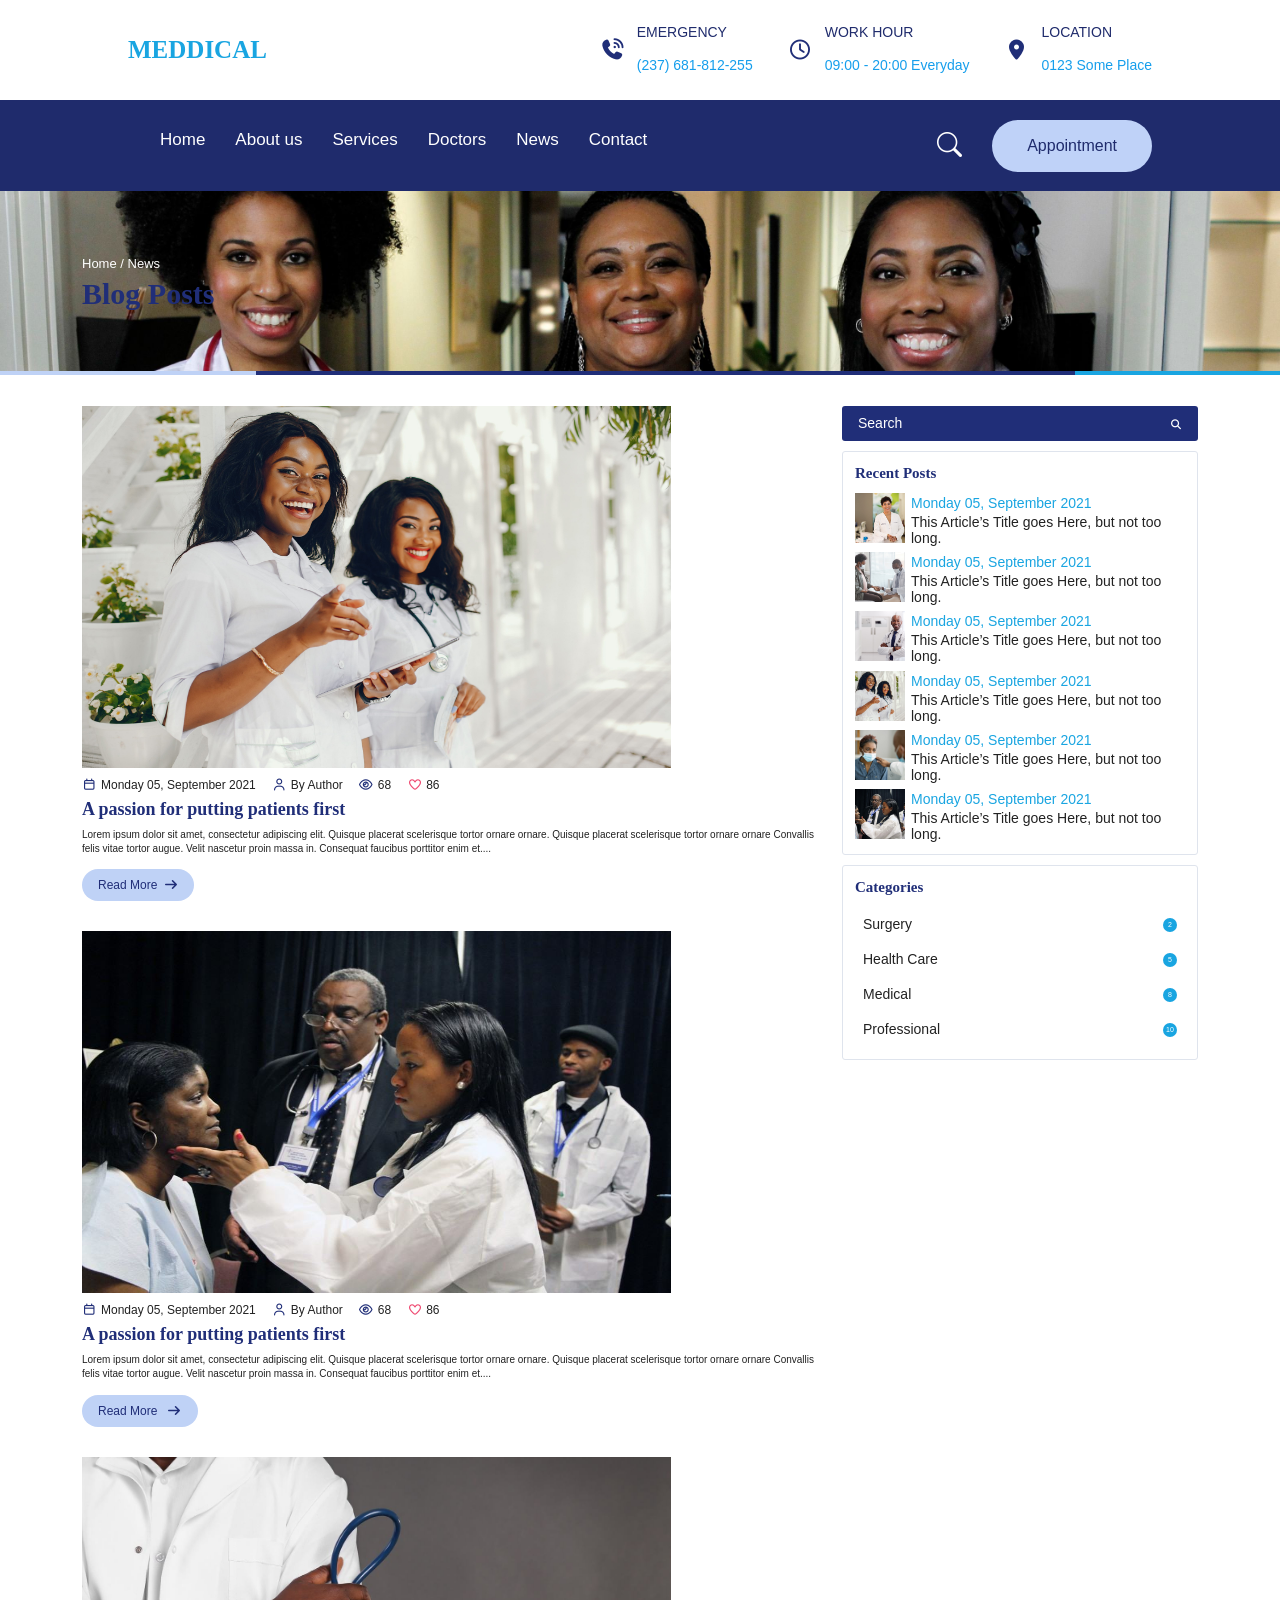
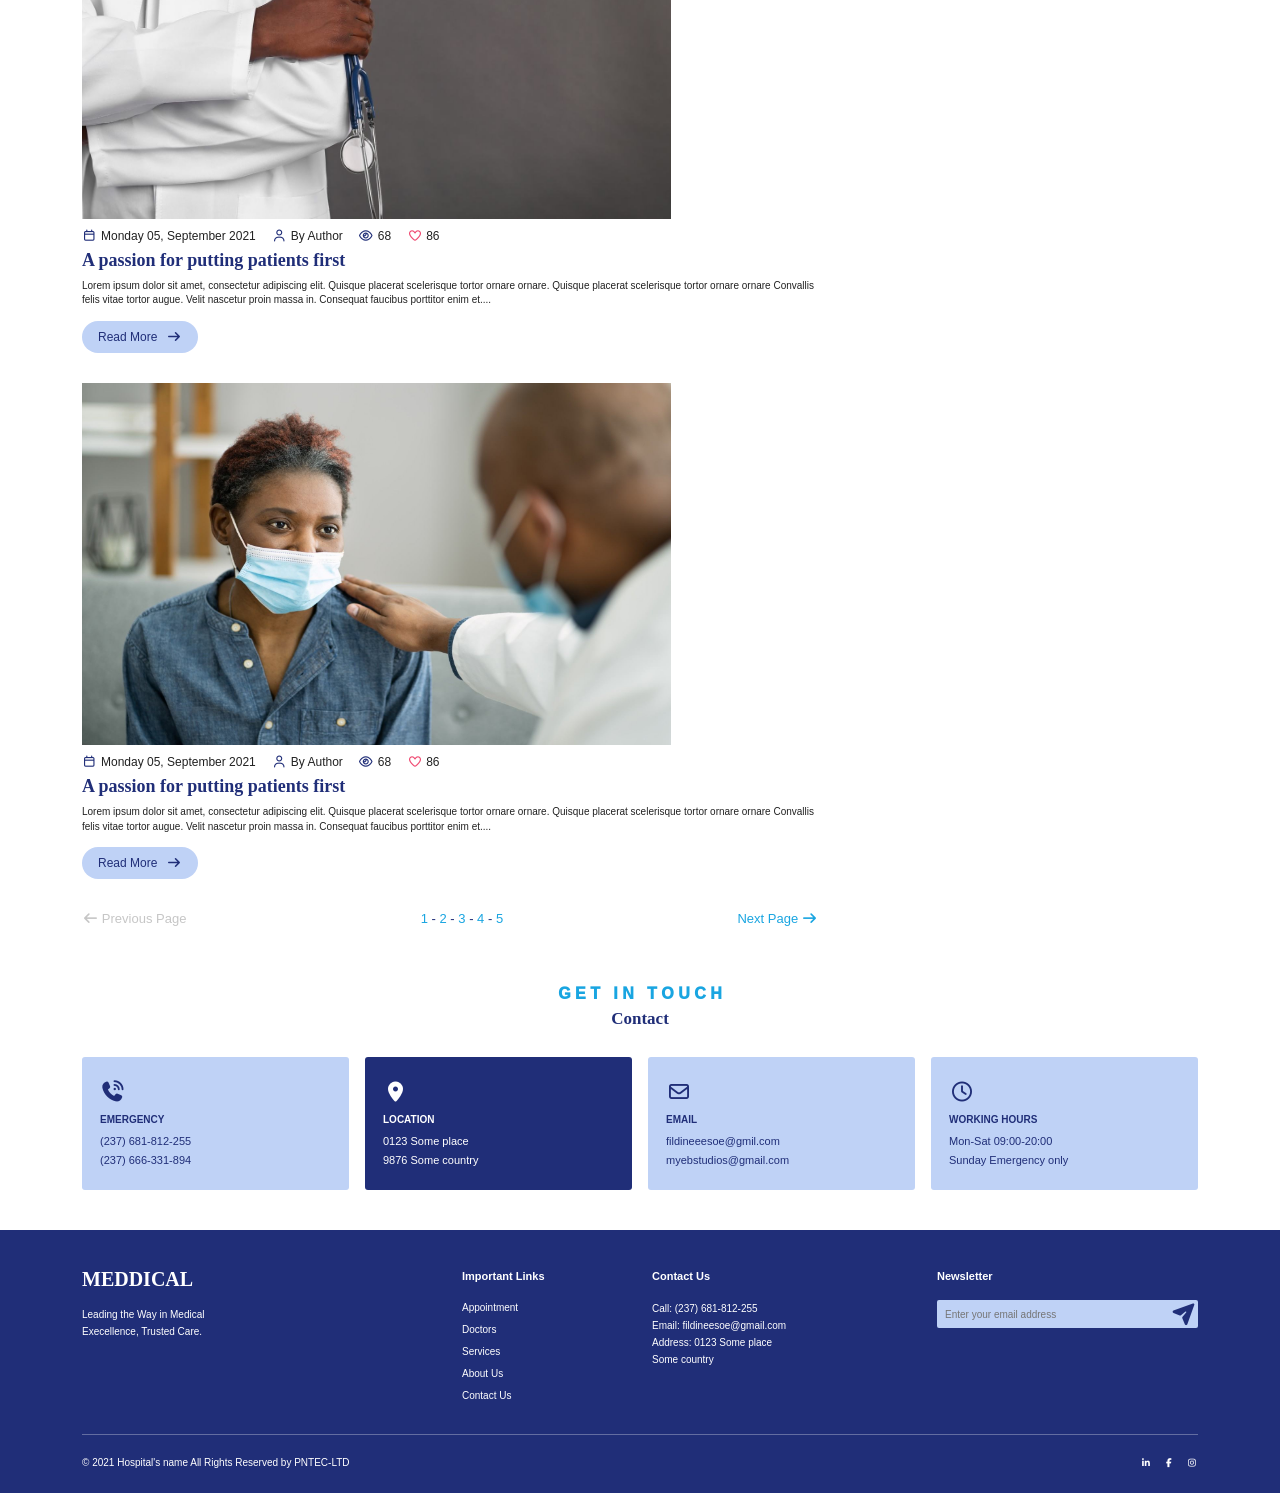
<file: news.html>
<!DOCTYPE html>
<html lang="en">
<head>
  <meta charset="UTF-8">
  <meta name="viewport" content="width=device-width, initial-scale=1.0">
  <title>Meddical - News</title>
  <link href="https://cdn.jsdelivr.net/npm/bootstrap@5.3.3/dist/css/bootstrap.min.css" rel="stylesheet">
  <link rel="stylesheet" href="https://cdnjs.cloudflare.com/ajax/libs/font-awesome/6.7.2/css/all.min.css">
    <link href="https://cdn.jsdelivr.net/npm/bootstrap-icons@1.11.3/font/bootstrap-icons.css" rel="stylesheet">
  <link rel="stylesheet" href="css/all.min.css" />
    <link href="css/style.css" rel="stylesheet">
    <link href="css/news_single_news.css" rel="stylesheet">
</head>
<body>
 <!-- =========================
         Top Bar
    ========================== -->

    <header class="top-bar">
      <div class="top-bar-content">
        <div class="logo">
          <span class="logo-dark">MED</span><span class="logo-blue">DICAL</span>
        </div>

        <div class="top-info">
          <div class="info-item">
           <i class="fa-solid fa-phone-volume"></i>

            <div>
              <p>EMERGENCY</p>
              <span>(237) 681-812-255</span>
            </div>
          </div>

          <div class="info-item">
            <i class="fa-regular fa-clock"></i>

            <div>
              <p>WORK HOUR</p>
              <span>09:00 - 20:00 Everyday</span>
            </div>
          </div>

          <div class="info-item">
            <i class="fa-solid fa-location-dot"></i>

            <div>
              <p>LOCATION</p>
              <span>0123 Some Place</span>
            </div>
          </div>
        </div>
      </div>
    </header>

    <!-- =========================
         Navbar
    ========================== -->

    <nav class="navbar">
      <div class="navbar-content">
        <ul class="nav-links">
          <li>
            <a href="home.html" class="active">Home</a>
          </li>

          <li>
            <a href="about-us.html">About us</a>
          </li>

          <li>
            <a href="services.html">Services</a>
          </li>

          <li>
            <a href="doctors.html">Doctors</a>
          </li>

          <li>
            <a href="news.html">News</a>
          </li>

          <li>
            <a href="contact.html">Contact</a>
          </li>
        </ul>

        <div class="nav-right">
          <a href="#" class="search-icon">
            <i class="bi bi-search"></i>
          </a>

          <a href="appointment.html" class="appointment-btn"> Appointment </a>
        </div>
      </div>
    </nav>


  <section class="hero"><div class="container"><div class="crumb"><a href="home.html" class="text-decoration-none text-white">Home /</a> <a href="news.html" class="text-decoration-none text-white">News</a></div><h1 class="serif fw-bold">Blog Posts</h1></div></section>

  <main class="content">
    <div class="container">
      <div class="row g-4">
        <section class="col-lg-8">
          <article class="post">
            <img class="post-img" src="assets/img-03.jpeg" alt="Medical professionals">
            <div class="meta d-flex gap-3"><span><i class="fa-regular fa-calendar"></i>Monday 05, September 2021</span><span><i class="fa-regular fa-user"></i>By Author</span><span><i class="fa-regular fa-eye"></i>68</span><span><i class="fa-regular fa-heart heart"></i>86</span></div>
            <h2 class="serif fw-bold">A passion for putting patients first</h2>
            <p>Lorem ipsum dolor sit amet, consectetur adipiscing elit. Quisque placerat scelerisque tortor ornare ornare. Quisque placerat scelerisque tortor ornare ornare Convallis felis vitae tortor augue. Velit nascetur proin massa in. Consequat faucibus porttitor enim et....</p>
            <a href="single_news.html" class="btn btn-primary read">Read More<i class="fa-solid fa-arrow-right"></i></a>
          </article>
          <article class="post">
            <img class="post-img" src="assets/img-01.jpeg" alt="Doctors with patient">
            <div class="meta d-flex gap-3"><span><i class="fa-regular fa-calendar"></i>Monday 05, September 2021</span><span><i class="fa-regular fa-user"></i>By Author</span><span><i class="fa-regular fa-eye"></i>68</span><span><i class="fa-regular fa-heart heart"></i>86</span></div>
            <h2 class="serif fw-bold">A passion for putting patients first</h2>
            <p>Lorem ipsum dolor sit amet, consectetur adipiscing elit. Quisque placerat scelerisque tortor ornare ornare. Quisque placerat scelerisque tortor ornare ornare Convallis felis vitae tortor augue. Velit nascetur proin massa in. Consequat faucibus porttitor enim et....</p>
            <button class="read">Read More <i class="fa-solid fa-arrow-right"></i></button>
          </article>
          <article class="post">
            <img class="post-img" src="assets/img-05.jpeg" alt="Doctor with stethoscope">
            <div class="meta d-flex gap-3"><span><i class="fa-regular fa-calendar"></i>Monday 05, September 2021</span><span><i class="fa-regular fa-user"></i>By Author</span><span><i class="fa-regular fa-eye"></i>68</span><span><i class="fa-regular fa-heart heart"></i>86</span></div>
            <h2 class="serif fw-bold">A passion for putting patients first</h2>
            <p>Lorem ipsum dolor sit amet, consectetur adipiscing elit. Quisque placerat scelerisque tortor ornare ornare. Quisque placerat scelerisque tortor ornare ornare Convallis felis vitae tortor augue. Velit nascetur proin massa in. Consequat faucibus porttitor enim et....</p>
            <button class="read">Read More <i class="fa-solid fa-arrow-right"></i></button>
          </article>
          <article class="post">
            <img class="post-img" src="assets/img-07.jpeg" alt="Doctor examining patient">
            <div class="meta d-flex gap-3"><span><i class="fa-regular fa-calendar"></i>Monday 05, September 2021</span><span><i class="fa-regular fa-user"></i>By Author</span><span><i class="fa-regular fa-eye"></i>68</span><span><i class="fa-regular fa-heart heart"></i>86</span></div>
            <h2 class="serif fw-bold">A passion for putting patients first</h2>
            <p>Lorem ipsum dolor sit amet, consectetur adipiscing elit. Quisque placerat scelerisque tortor ornare ornare. Quisque placerat scelerisque tortor ornare ornare Convallis felis vitae tortor augue. Velit nascetur proin massa in. Consequat faucibus porttitor enim et....</p>
            <button class="read">Read More <i class="fa-solid fa-arrow-right"></i></button>
          </article>
          <div class="pagination d-flex justify-content-between align-items-center"><a class="muted" href="#"><i class="fa-solid fa-arrow-left"></i> Previous Page</a><span><a href="#">1</a> - <a href="#">2</a> - <a href="#">3</a> - <a href="#">4</a> - <a href="#">5</a></span><a href="#">Next Page <i class="fa-solid fa-arrow-right"></i></a></div>
        </section>

        <aside class="col-lg-4">
          <form class="searchbox d-flex align-items-center px-3 mb-2"><input type="search" placeholder="Search" aria-label="Search"><i class="fa-solid fa-magnifying-glass"></i></form>
          <div class="side-card">
            <h3 class="serif side-title fw-bold">Recent Posts</h3>
            <div class="recent-item"><img src="assets/img-00.jpeg"><div><div class="date">Monday 05, September 2021</div><div class="title">This Article’s Title goes Here, but not too long.</div></div></div>
            <div class="recent-item"><img src="assets/img-02.jpeg"><div><div class="date">Monday 05, September 2021</div><div class="title">This Article’s Title goes Here, but not too long.</div></div></div>
            <div class="recent-item"><img src="assets/img-06.jpeg"><div><div class="date">Monday 05, September 2021</div><div class="title">This Article’s Title goes Here, but not too long.</div></div></div>
            <div class="recent-item"><img src="assets/img-03.jpeg"><div><div class="date">Monday 05, September 2021</div><div class="title">This Article’s Title goes Here, but not too long.</div></div></div>
            <div class="recent-item"><img src="assets/img-07.jpeg"><div><div class="date">Monday 05, September 2021</div><div class="title">This Article’s Title goes Here, but not too long.</div></div></div>
            <div class="recent-item mb-0"><img src="assets/img-01.jpeg"><div><div class="date">Monday 05, September 2021</div><div class="title">This Article’s Title goes Here, but not too long.</div></div></div>
          </div>
          <div class="side-card">
            <h3 class="serif side-title fw-bold">Categories</h3>
            <div class="cat-item"><span>Surgery</span><span class="badge-round">2</span></div>
            <div class="cat-item"><span>Health Care</span><span class="badge-round">5</span></div>
            <div class="cat-item"><span>Medical</span><span class="badge-round">8</span></div>
            <div class="cat-item"><span>Professional</span><span class="badge-round">10</span></div>
          </div>
        </aside>
      </div>
    </div>
  </main>

  <section class="contact-section">
    <div class="container">
      <div class="text-center"><div class="touch">G E T &nbsp; I N &nbsp; T O U C H</div><h2 class="serif contact-title fw-bold">Contact</h2></div>
      <div class="row g-3">
        <div class="col-md-3"><div class="contact-card"><i class="fa-solid fa-phone-volume"></i><h3>EMERGENCY</h3><p>(237) 681-812-255<br>(237) 666-331-894</p></div></div>
        <div class="col-md-3"><div class="contact-card dark"><i class="fa-solid fa-location-dot"></i><h3>LOCATION</h3><p>0123 Some place<br>9876 Some country</p></div></div>
        <div class="col-md-3"><div class="contact-card"><i class="fa-regular fa-envelope"></i><h3>EMAIL</h3><p>fildineeesoe@gmil.com<br>myebstudios@gmail.com</p></div></div>
        <div class="col-md-3"><div class="contact-card"><i class="fa-regular fa-clock"></i><h3>WORKING HOURS</h3><p>Mon-Sat 09:00-20:00<br>Sunday Emergency only</p></div></div>
      </div>
    </div>
  </section>
  <footer>
    <div class="container">
      <div class="row g-4">
        <div class="col-md-4"><div class="footer-logo">MEDDICAL</div><div class="footer-text">Leading the Way in Medical<br>Execellence, Trusted Care.</div></div>
        <div class="col-6 col-md-2"><div class="footer-title">Important Links</div><ul class="footer-list"><li><a href="appointment.html">Appointment</a></li><li><a href="doctors.html">Doctors</a></li><li><a href="services.html">Services</a></li><li><a href="about-us.html">About Us</a></li><li><a href="contact.html">Contact Us</a></li></ul></div>
        <div class="col-6 col-md-3"><div class="footer-title">Contact Us</div><div class="footer-text">Call: (237) 681-812-255<br>Email: fildineesoe@gmail.com<br>Address: 0123 Some place<br>Some country</div></div>
        <div class="col-md-3"><div class="footer-title">Newsletter</div><form id="newsletter" class="newsletter d-flex"><input type="email" placeholder="Enter your email address" required><button type="submit"><i class="fa-solid fa-paper-plane"></i></button></form></div>
      </div>
      <div class="bottom d-flex justify-content-between align-items-center"><span>© 2021 Hospital's name All Rights Reserved by PNTEC-LTD</span><div class="social"><a href="#"><i class="fa-brands fa-linkedin-in"></i></a><a href="#"><i class="fa-brands fa-facebook-f"></i></a><a href="#"><i class="fa-brands fa-instagram"></i></a></div></div>
    </div>
  </footer>

  <script src="https://cdn.jsdelivr.net/npm/bootstrap@5.3.3/dist/js/bootstrap.bundle.min.js"></script>
  <script src="js/news_single_news.js"></script>
</body>
</html>
</file>
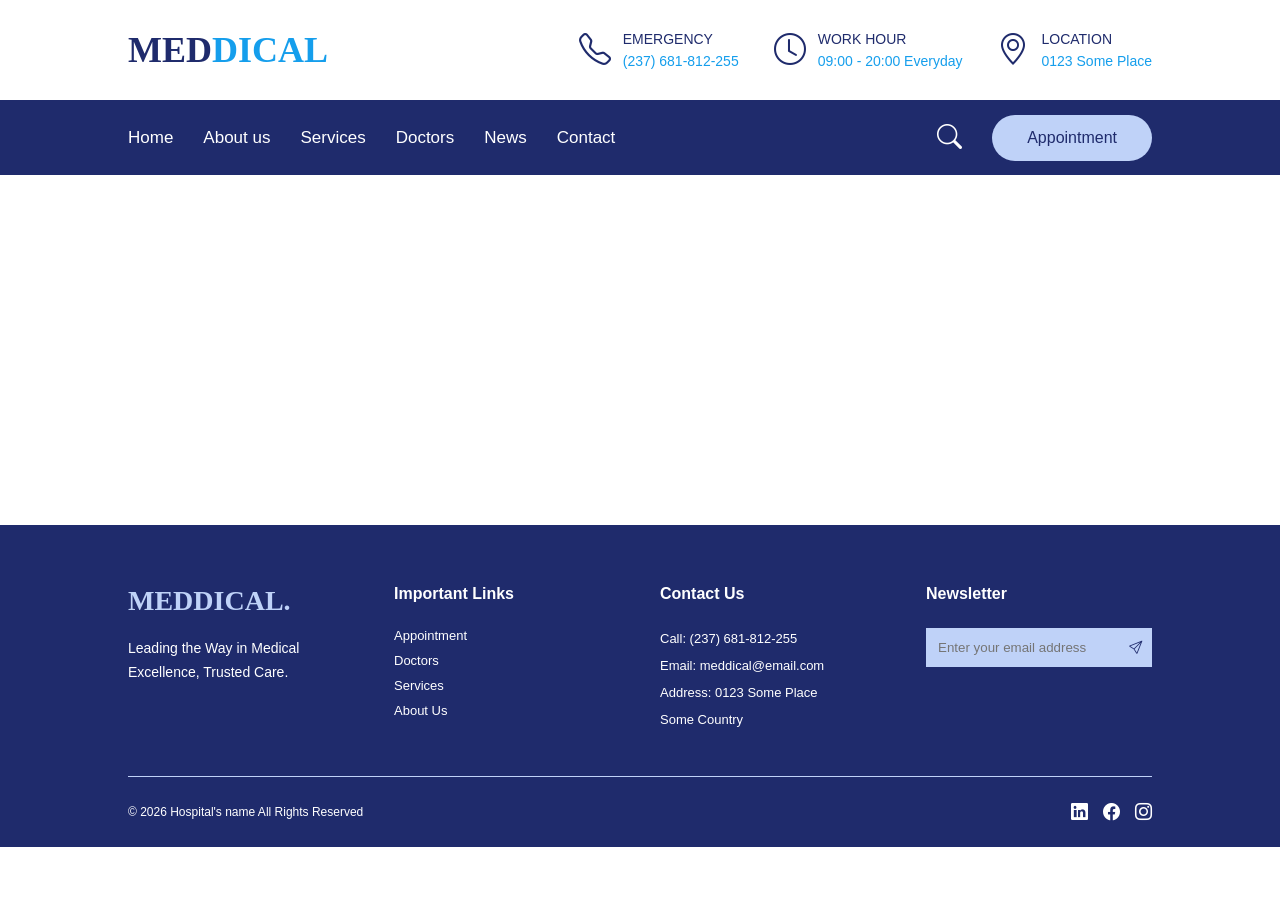
<file: shared-layout.html>
<!doctype html>
<html lang="en">
  <head>
    <meta charset="UTF-8" />

    <meta name="viewport" content="width=device-width, initial-scale=1.0" />

    <title>Hospital Shared Layout</title>

    <!-- Bootstrap Icons -->
    <link
      rel="stylesheet"
      href="https://cdn.jsdelivr.net/npm/bootstrap-icons@1.11.3/font/bootstrap-icons.min.css"
    />

    <!-- CSS -->
    <link rel="stylesheet" href="css/style.css" />
  </head>

  <body>
    <!-- Top Bar -->

    <header class="top-bar">
      <div class="top-bar-content">
        <!-- Logo -->

        <div class="logo">
          <span class="logo-dark">MED</span><span class="logo-blue">DICAL</span>
        </div>

        <!-- Information -->

        <div class="top-info">
          <div class="info-item">
            <i class="bi bi-telephone"></i>

            <div>
              <p>EMERGENCY</p>
              <span>(237) 681-812-255</span>
            </div>
          </div>

          <div class="info-item">
            <i class="bi bi-clock"></i>

            <div>
              <p>WORK HOUR</p>
              <span>09:00 - 20:00 Everyday</span>
            </div>
          </div>

          <div class="info-item">
            <i class="bi bi-geo-alt"></i>

            <div>
              <p>LOCATION</p>
              <span>0123 Some Place</span>
            </div>
          </div>
        </div>
      </div>
    </header>

    <!-- Navbar -->

    <nav class="navbar">
      <div class="navbar-content">
        <ul class="nav-links">
          <li>
            <a href="index.html">Home</a>
          </li>

          <li>
            <a href="about.html">About us</a>
          </li>

          <li>
            <a href="services.html">Services</a>
          </li>

          <li>
            <a href="doctors.html">Doctors</a>
          </li>

          <li>
            <a href="blog.html">News</a>
          </li>

          <li>
            <a href="contact.html">Contact</a>
          </li>
        </ul>

        <div class="nav-right">
          <a href="#" class="search-icon">
            <i class="bi bi-search"></i>
          </a>

          <a href="appointment.html" class="appointment-btn"> Appointment </a>
        </div>
      </div>
    </nav>

    <!-- Empty Space For Testing -->

    <div class="page-space"></div>

    <!-- Footer -->

    <footer class="footer">
      <div class="footer-content">
        <!-- Footer Top -->

        <div class="footer-top">
          <!-- Hospital Info -->

          <div class="footer-column footer-about">
            <h2>MEDDICAL.</h2>

            <p>Leading the Way in Medical Excellence, Trusted Care.</p>
          </div>

          <!-- Important Links -->

          <div class="footer-column">
            <h3>Important Links</h3>

            <a href="appointment.html">Appointment</a>
            <a href="doctors.html">Doctors</a>
            <a href="services.html">Services</a>
            <a href="about.html">About Us</a>
          </div>

          <!-- Contact Us -->

          <div class="footer-column">
            <h3>Contact Us</h3>

            <p>Call: (237) 681-812-255</p>

            <p>Email: meddical@email.com</p>

            <p>Address: 0123 Some Place</p>

            <p>Some Country</p>
          </div>

          <!-- Newsletter -->

          <div class="footer-column newsletter">
            <h3>Newsletter</h3>

            <div class="newsletter-box">
              <input type="email" placeholder="Enter your email address" />

              <button>
                <i class="bi bi-send"></i>
              </button>
            </div>
          </div>
        </div>

        <!-- Footer Line -->

        <div class="footer-line"></div>

        <!-- Footer Bottom -->

        <div class="footer-bottom">
          <p>© 2026 Hospital's name All Rights Reserved</p>

          <div class="social-icons">
            <a href="#">
              <i class="bi bi-linkedin"></i>
            </a>

            <a href="#">
              <i class="bi bi-facebook"></i>
            </a>

            <a href="#">
              <i class="bi bi-instagram"></i>
            </a>
          </div>
        </div>
      </div>
    </footer>
  </body>
</html>
</file>
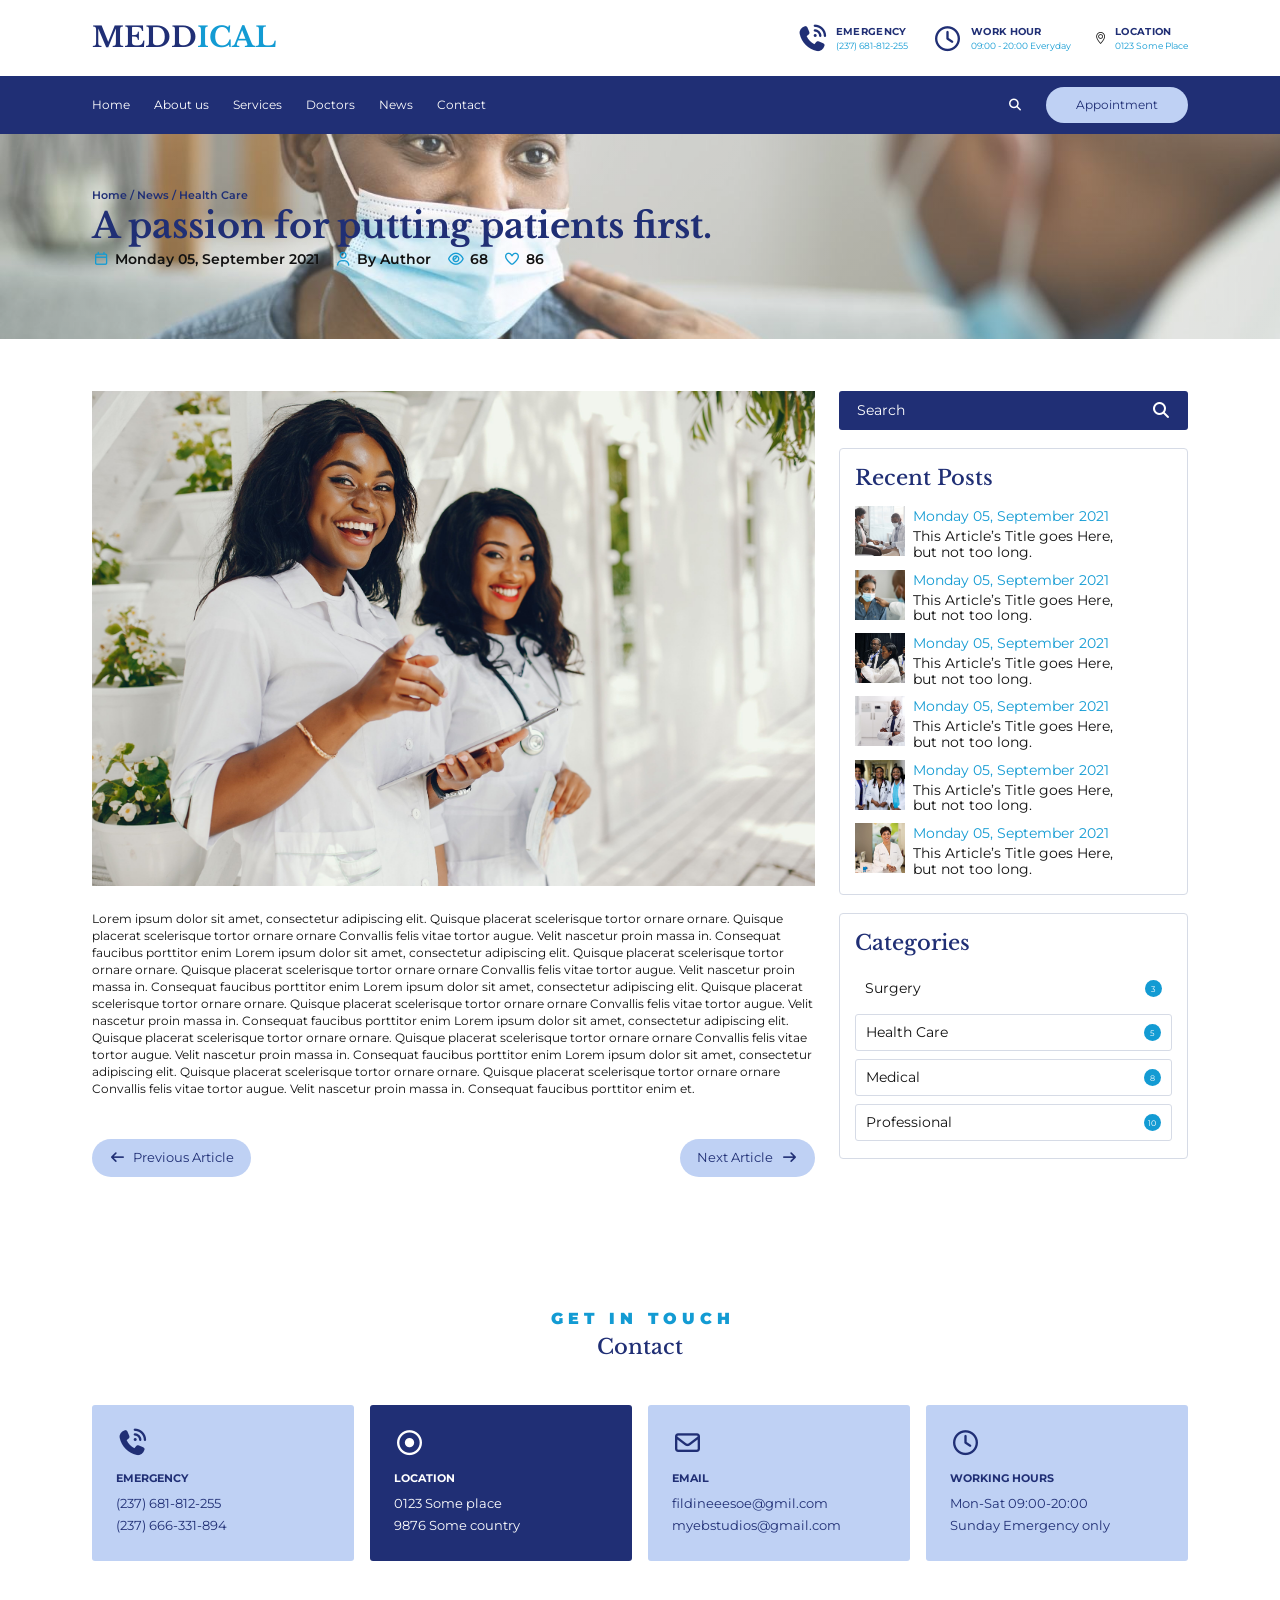
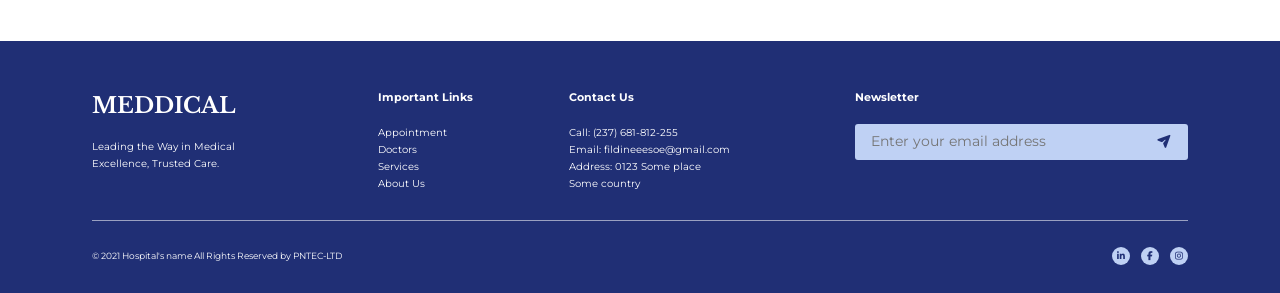
<file: single_news.html>
<!DOCTYPE html>
<html lang="en">
<head>
  <meta charset="UTF-8">
  <meta name="viewport" content="width=device-width, initial-scale=1.0">
  <title>Meddical - News Article</title>
  <link href="https://cdn.jsdelivr.net/npm/bootstrap@5.3.3/dist/css/bootstrap.min.css" rel="stylesheet">
  <link rel="stylesheet" href="https://cdnjs.cloudflare.com/ajax/libs/font-awesome/6.5.2/css/all.min.css">
    <link href="https://cdn.jsdelivr.net/npm/bootstrap-icons@1.11.3/font/bootstrap-icons.css" rel="stylesheet">
  <link href="https://fonts.googleapis.com/css2?family=Libre+Baskerville:wght@400;700&family=Montserrat:wght@400;500;600;700&display=swap" rel="stylesheet">
  <link rel="stylesheet" href="css/all.min.css" />
  <link href="css/news_single_news.css" rel="stylesheet">
</head>

<body>
  <header>
    <div class="top-info d-flex align-items-center">
      <div class="container d-flex flex-wrap justify-content-between align-items-center gap-4">
        <div class="brand">MEDD<span>ICAL</span></div>

        <div class="info-items d-flex flex-wrap gap-4 align-items-center">
          <div class="d-flex align-items-center gap-2">
            <i class="fa-solid fa-phone-volume info-icon"></i>
            <div><div class="info-label">EMERGENCY</div><div class="info-value">(237) 681-812-255</div></div>
          </div>
          <div class="d-flex align-items-center gap-2">
            <i class="fa-regular fa-clock info-icon"></i>
            <div><div class="info-label">WORK HOUR</div><div class="info-value">09:00 - 20:00 Everyday</div></div>
          </div>
          <div class="d-flex align-items-center gap-2">
          <i class="bi bi-geo-alt"></i>           
          <div><div class="info-label">LOCATION</div><div class="info-value">0123 Some Place</div></div>
          </div>
        </div>
      </div>
    </div>

    <nav class="main-nav">
      <div class="container h-100 d-flex align-items-center justify-content-between">
        <div class="d-flex gap-4 flex-wrap">
          <a class="text-white text-decoration-none" href="home.html">Home</a>
          <a class="text-white text-decoration-none" href="about-us.html">About us</a>
          <a class="text-white text-decoration-none" href="services.html">Services</a>
          <a class="text-white text-decoration-none" href="doctors.html">Doctors</a>
          <a class="text-white text-decoration-none" href="news.html">News</a>
          <a class="text-white text-decoration-none" href="contact.html">Contact</a>
        </div>
        <div class="d-flex align-items-center gap-4">
          <i class="fa-solid fa-magnifying-glass text-white"></i>
          <a class="nav-appointment text-decoration-none" href="appointment.html">Appointment</a>
        </div>
      </div>
    </nav>
  </header>

  <!-- Hero -->
  <section class="hero">
    <div class="container hero-content">
      <div class="breadcrumb">Home / News / Health Care</div>
      <h1 class="article-title">A passion for putting patients first.</h1>
      <div class="meta d-flex gap-3 flex-wrap">
        <span><i class="fa-regular fa-calendar"></i>Monday 05, September 2021</span>
        <span><i class="fa-regular fa-user"></i>By Author</span>
        <span><i class="fa-regular fa-eye"></i>68</span>
        <span><i class="fa-regular fa-heart"></i>86</span>
      </div>
    </div>
  </section>

  <!-- Main Article -->
  <main class="article-section">
    <div class="container">
      <div class="row g-4">
        <article class="col-lg-8">
          <img class="article-image" src="assets/img6.jpeg" alt="Medical professionals">

          <div class="article-text">
            Lorem ipsum dolor sit amet, consectetur adipiscing elit. Quisque placerat scelerisque tortor
            ornare ornare. Quisque placerat scelerisque tortor ornare ornare Convallis felis vitae tortor
            augue. Velit nascetur proin massa in. Consequat faucibus porttitor enim Lorem ipsum dolor sit
            amet, consectetur adipiscing elit. Quisque placerat scelerisque tortor ornare ornare. Quisque
            placerat scelerisque tortor ornare ornare Convallis felis vitae tortor augue. Velit nascetur
            proin massa in. Consequat faucibus porttitor enim Lorem ipsum dolor sit amet, consectetur
            adipiscing elit. Quisque placerat scelerisque tortor ornare ornare. Quisque placerat scelerisque
            tortor ornare ornare Convallis felis vitae tortor augue. Velit nascetur proin massa in.
            Consequat faucibus porttitor enim Lorem ipsum dolor sit amet, consectetur adipiscing elit.
            Quisque placerat scelerisque tortor ornare ornare. Quisque placerat scelerisque tortor ornare
            ornare Convallis felis vitae tortor augue. Velit nascetur proin massa in. Consequat faucibus
            porttitor enim Lorem ipsum dolor sit amet, consectetur adipiscing elit. Quisque placerat
            scelerisque tortor ornare ornare. Quisque placerat scelerisque tortor ornare ornare Convallis
            felis vitae tortor augue. Velit nascetur proin massa in. Consequat faucibus porttitor enim et.
          </div>

          <div class="article-nav d-flex justify-content-between">
            <a href="#"><i class="fa-solid fa-arrow-left me-2"></i>Previous Article</a>
            <a href="#">Next Article<i class="fa-solid fa-arrow-right ms-2"></i></a>
          </div>
        </article>

        <!-- Sidebar -->
        <aside class="col-lg-4 sidebar">
          <form class="search d-flex align-items-center px-3" id="searchForm">
            <input class="flex-grow-1" type="search" placeholder="Search" aria-label="Search">
            <button class="btn p-0 text-white" type="submit"><i class="fa-solid fa-magnifying-glass"></i></button>
          </form>

          <div class="side-card">
            <h2 class="side-title">Recent Posts</h2>

            <div class="recent-item">
              <img src="assets/img0.jpeg" alt="">
              <div><div class="recent-date">Monday 05, September 2021</div><div class="recent-title">This Article’s Title goes Here,<br>but not too long.</div></div>
            </div>
            <div class="recent-item">
              <img src="assets/img3.jpeg" alt="">
              <div><div class="recent-date">Monday 05, September 2021</div><div class="recent-title">This Article’s Title goes Here,<br>but not too long.</div></div>
            </div>
            <div class="recent-item">
              <img src="assets/img2.jpeg" alt="">
              <div><div class="recent-date">Monday 05, September 2021</div><div class="recent-title">This Article’s Title goes Here,<br>but not too long.</div></div>
            </div>
            <div class="recent-item">
              <img src="assets/img4.jpeg" alt="">
              <div><div class="recent-date">Monday 05, September 2021</div><div class="recent-title">This Article’s Title goes Here,<br>but not too long.</div></div>
            </div>
            <div class="recent-item">
              <img src="assets/img1.jpeg" alt="">
              <div><div class="recent-date">Monday 05, September 2021</div><div class="recent-title">This Article’s Title goes Here,<br>but not too long.</div></div>
            </div>
            <div class="recent-item mb-0">
              <img src="assets/img5.jpeg" alt="">
              <div><div class="recent-date">Monday 05, September 2021</div><div class="recent-title">This Article’s Title goes Here,<br>but not too long.</div></div>
            </div>
          </div>

          <div class="side-card">
            <h2 class="side-title">Categories</h2>
            <div class="category-item"><span>Surgery</span><span class="count">3</span></div>
            <div class="category-item"><span>Health Care</span><span class="count">5</span></div>
            <div class="category-item"><span>Medical</span><span class="count">8</span></div>
            <div class="category-item"><span>Professional</span><span class="count">10</span></div>
          </div>
        </aside>
      </div>
    </div>
  </main>

  <!-- Contact -->
  <section class="contact-section">
    <div class="container">
      <div class="text-center">
        <div class="eyebrow">G E T &nbsp; I N &nbsp; T O U C H</div>
        <h2 class="contact-title">Contact</h2>
      </div>

      <div class="row g-3">
        <div class="col-md-6 col-lg-3">
          <div class="contact-box">
            <i class="fa-solid fa-phone-volume"></i>
            <h4>EMERGENCY</h4>
            <p>(237) 681-812-255<br>(237) 666-331-894</p>
          </div>
        </div>
        <div class="col-md-6 col-lg-3">
          <div class="contact-box dark">
            <i class="fa-regular fa-circle-dot"></i>
            <h4>LOCATION</h4>
            <p>0123 Some place<br>9876 Some country</p>
          </div>
        </div>
        <div class="col-md-6 col-lg-3">
          <div class="contact-box">
            <i class="fa-regular fa-envelope"></i>
            <h4>EMAIL</h4>
            <p>fildineeesoe@gmil.com<br>myebstudios@gmail.com</p>
          </div>
        </div>
        <div class="col-md-6 col-lg-3">
          <div class="contact-box">
            <i class="fa-regular fa-clock"></i>
            <h4>WORKING HOURS</h4>
            <p>Mon-Sat 09:00-20:00<br>Sunday Emergency only</p>
          </div>
        </div>
      </div>
    </div>
  </section>

  <!-- Footer -->
  <footer>
    <div class="container">
      <div class="row g-5">
        <div class="col-lg-3">
          <div class="footer-brand mb-3">MEDDICAL</div>
          <div class="footer-text">Leading the Way in Medical<br>Excellence, Trusted Care.</div>
        </div>

        <div class="col-lg-2">
          <div class="footer-heading">Important Links</div>
          <ul class="footer-links">
            <li><a href="appointment.html">Appointment</a></li>
            <li><a href="doctors.html">Doctors</a></li>
            <li><a href="services.html">Services</a></li>
            <li><a href="about-us.html">About Us</a></li>
          </ul>
        </div>

        <div class="col-lg-3">
          <div class="footer-heading">Contact Us</div>
          <div class="footer-contact">
            Call: (237) 681-812-255<br>
            Email: fildineeesoe@gmail.com<br>
            Address: 0123 Some place<br>
            Some country
          </div>
        </div>

        <div class="col-lg-4">
          <div class="footer-heading">Newsletter</div>
          <form class="newsletter d-flex" id="newsletterForm">
            <input class="flex-grow-1 px-3" id="newsletterEmail" type="email" placeholder="Enter your email address" required>
            <button class="px-3" type="submit" aria-label="Subscribe"><i class="fa-solid fa-paper-plane"></i></button>
          </form>
        </div>
      </div>

      <div class="footer-bottom d-flex justify-content-between align-items-center flex-wrap gap-3">
        <div>© 2021 Hospital's name All Rights Reserved by PNTEC-LTD</div>
        <div>
          <a class="social" href="#"><i class="fa-brands fa-linkedin-in"></i></a>
          <a class="social" href="#"><i class="fa-brands fa-facebook-f"></i></a>
          <a class="social" href="#"><i class="fa-brands fa-instagram"></i></a>
        </div>
      </div>
    </div>
  </footer>
  <script src="js/news_single_news.js"></script>
</body>
</html>
</file>
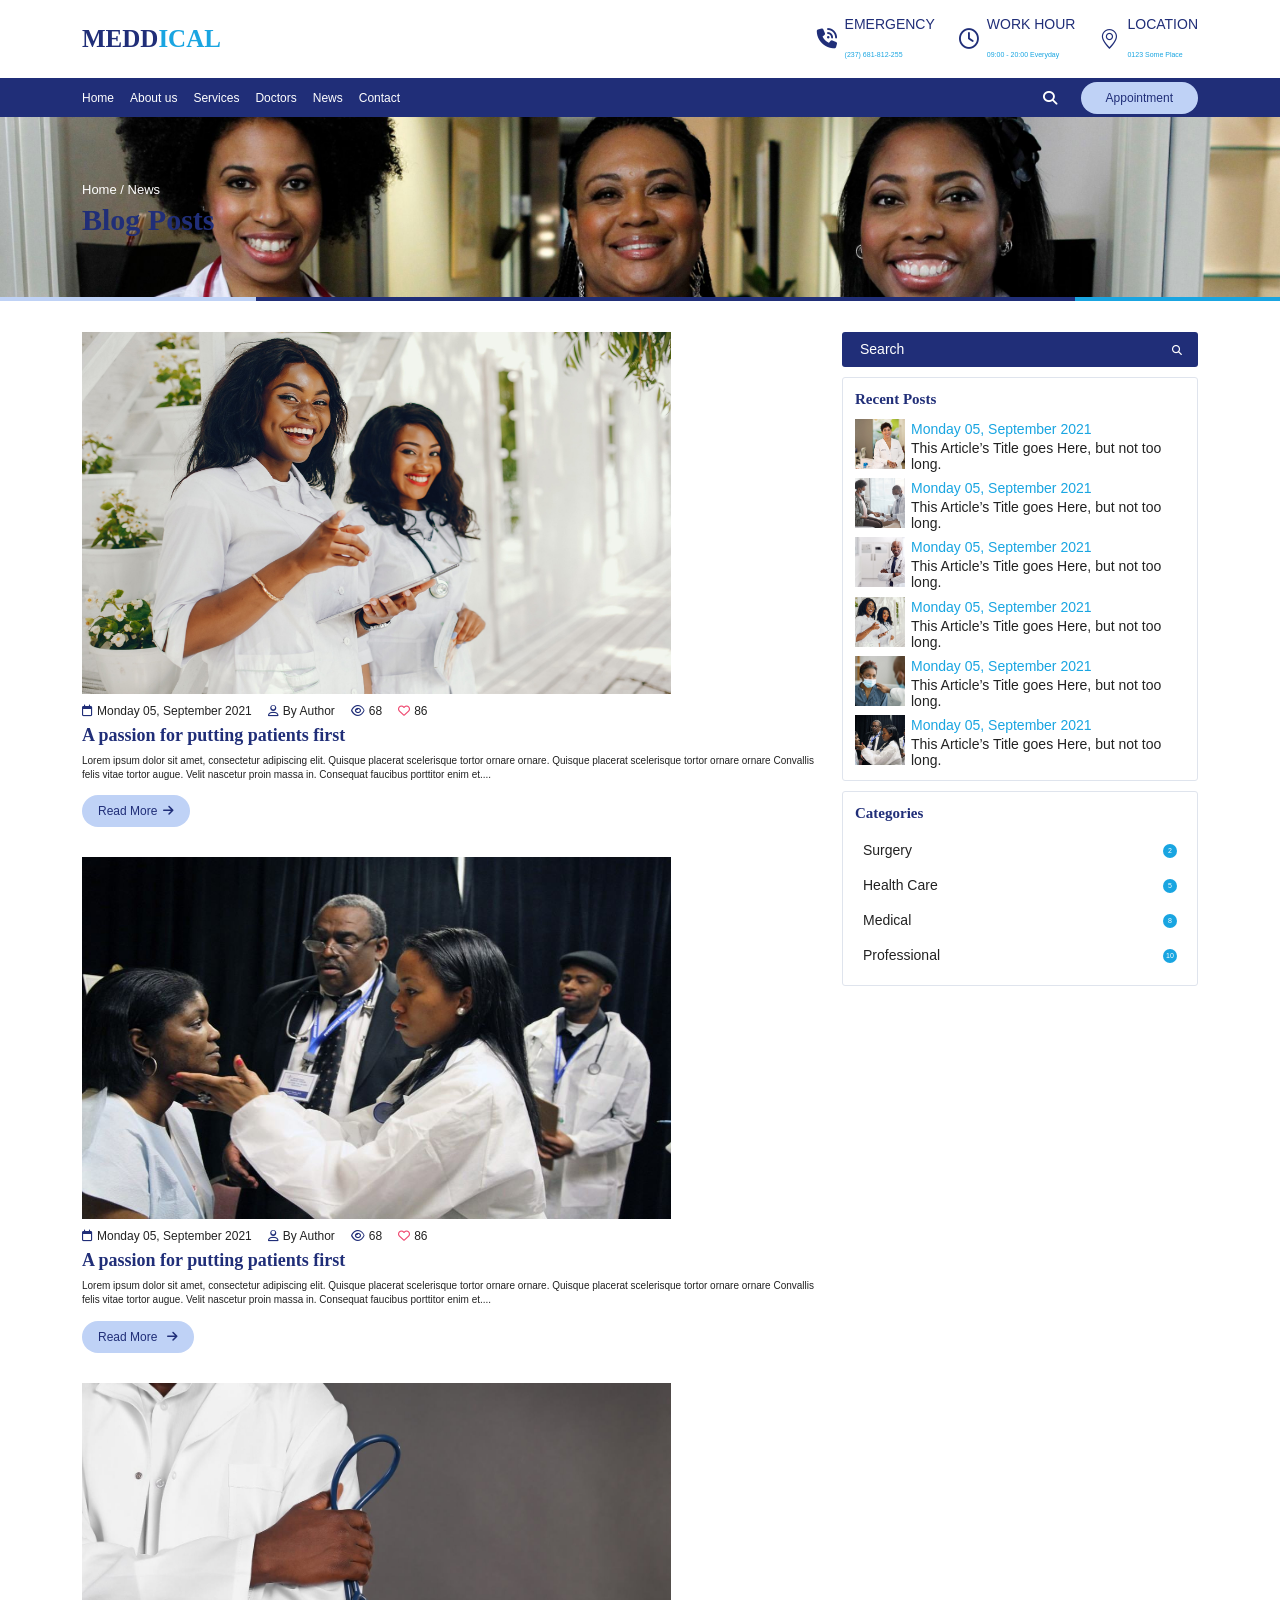
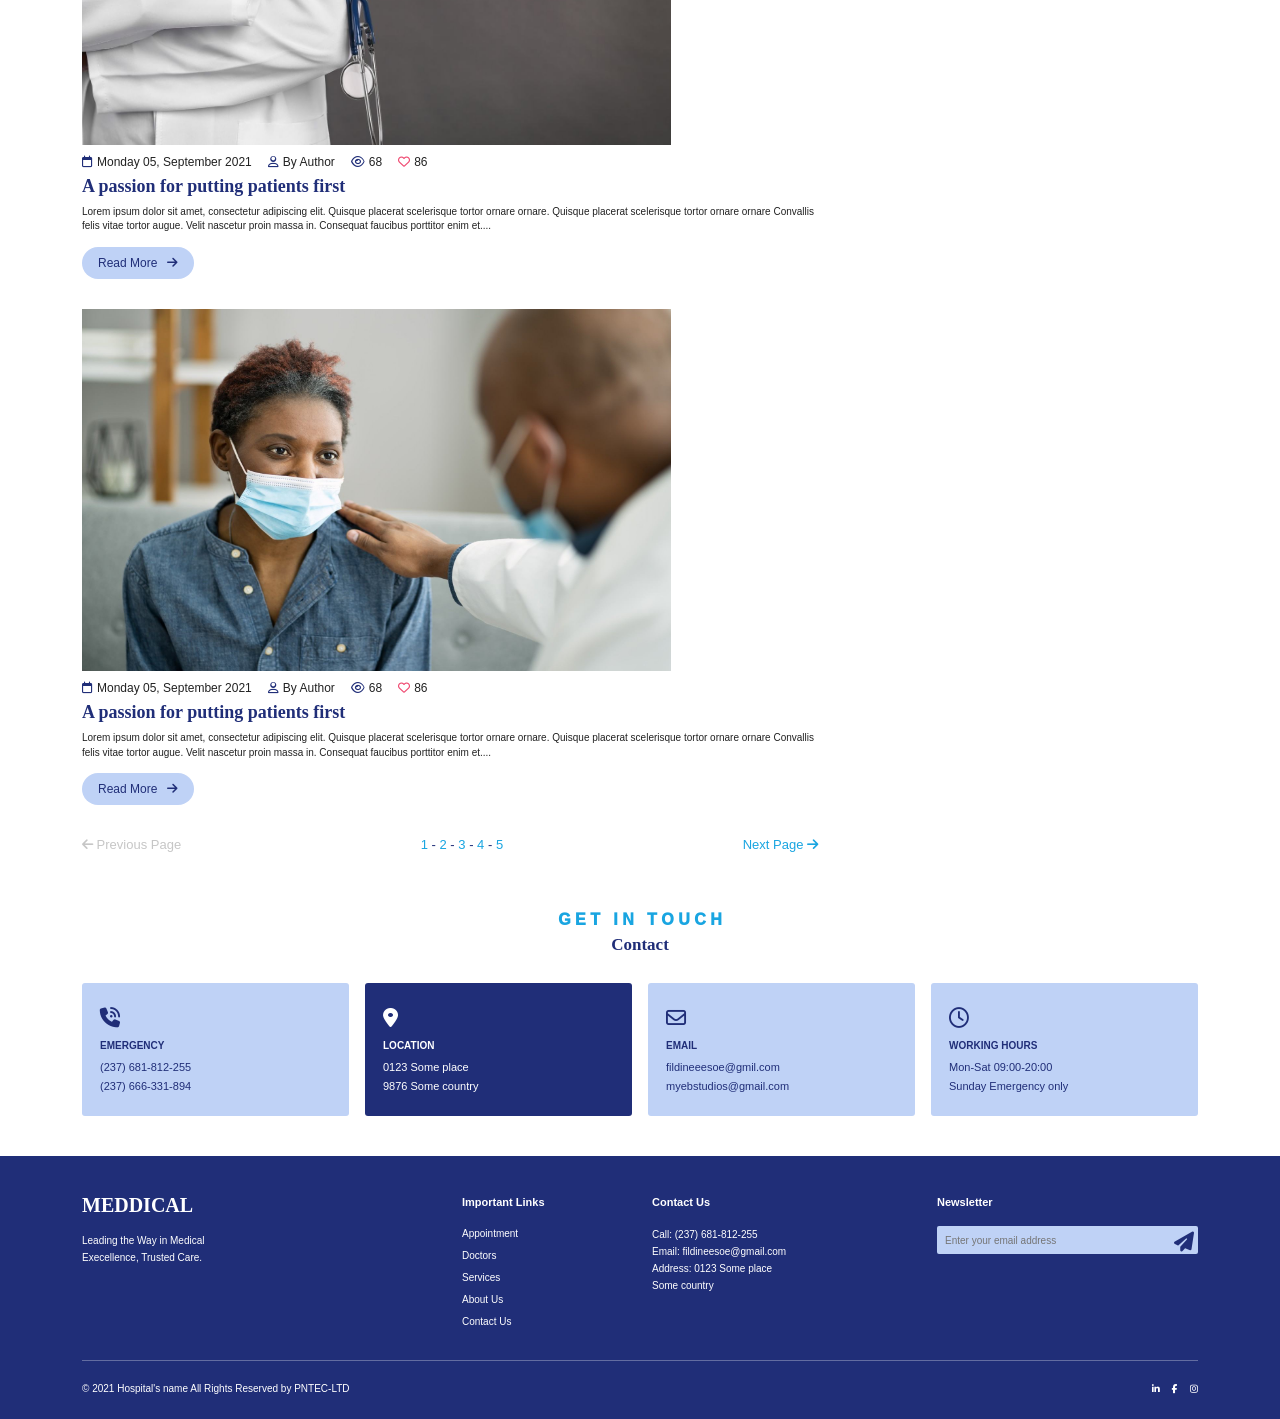
<file: Merged News/news & single news/news.html>
<!DOCTYPE html>
<html lang="en">
<head>
  <meta charset="UTF-8">
  <meta name="viewport" content="width=device-width, initial-scale=1.0">
  <title>Meddical - News</title>
  <link href="https://cdn.jsdelivr.net/npm/bootstrap@5.3.3/dist/css/bootstrap.min.css" rel="stylesheet">
  <link rel="stylesheet" href="https://cdnjs.cloudflare.com/ajax/libs/font-awesome/6.7.2/css/all.min.css">
    <link href="https://cdn.jsdelivr.net/npm/bootstrap-icons@1.11.3/font/bootstrap-icons.css" rel="stylesheet">
  <link href="css/style.css" rel="stylesheet">
</head>
<body>
  <header>
    <div class="top">
      <div class="container h-100 d-flex align-items-center justify-content-between gap-4">
        <div class="logo">MEDD<span>ICAL</span></div>
        <div class="top-info d-flex align-items-center gap-4">
          <div class="d-flex align-items-center gap-2"><i class="fa-solid fa-phone-volume"></i><div><small>EMERGENCY</small><strong>(237) 681-812-255</strong></div></div>
          <div class="d-flex align-items-center gap-2"><i class="fa-regular fa-clock"></i><div><small>WORK HOUR</small><strong>09:00 - 20:00 Everyday</strong></div></div>
          <div class="d-flex align-items-center gap-2"><i class="bi bi-geo-alt"></i><div><small>LOCATION</small><strong>0123 Some Place</strong></div></div>
        </div>
      </div>
    </div>
    <nav class="nav">
      <div class="container h-100 d-flex align-items-center">
        <div class="nav-links d-flex align-items-center gap-3">
          <a href="#">Home</a><a href="#">About us</a><a href="#">Services</a><a href="#">Doctors</a><a href="#">News</a><a href="#">Contact</a>
        </div>
        <div class="ms-auto d-flex align-items-center gap-4"><i class="fa-solid fa-magnifying-glass search text-white"></i><a class="app-btn" href="#">Appointment</a></div>
      </div>
    </nav>
  </header>

  <section class="hero"><div class="container"><div class="crumb"><a href="#home" class="text-decoration-none text-white">Home /</a> <a href="#" class="text-decoration-none text-white">News</a></div><h1 class="serif fw-bold">Blog Posts</h1></div></section>

  <main class="content">
    <div class="container">
      <div class="row g-4">
        <section class="col-lg-8">
          <article class="post">
            <img class="post-img" src="assets/img-03.jpeg" alt="Medical professionals">
            <div class="meta d-flex gap-3"><span><i class="fa-regular fa-calendar"></i>Monday 05, September 2021</span><span><i class="fa-regular fa-user"></i>By Author</span><span><i class="fa-regular fa-eye"></i>68</span><span><i class="fa-regular fa-heart heart"></i>86</span></div>
            <h2 class="serif fw-bold">A passion for putting patients first</h2>
            <p>Lorem ipsum dolor sit amet, consectetur adipiscing elit. Quisque placerat scelerisque tortor ornare ornare. Quisque placerat scelerisque tortor ornare ornare Convallis felis vitae tortor augue. Velit nascetur proin massa in. Consequat faucibus porttitor enim et....</p>
            <a href="single_news.html" class="btn btn-primary read">Read More<i class="fa-solid fa-arrow-right"></i></a>
          </article>
          <article class="post">
            <img class="post-img" src="assets/img-01.jpeg" alt="Doctors with patient">
            <div class="meta d-flex gap-3"><span><i class="fa-regular fa-calendar"></i>Monday 05, September 2021</span><span><i class="fa-regular fa-user"></i>By Author</span><span><i class="fa-regular fa-eye"></i>68</span><span><i class="fa-regular fa-heart heart"></i>86</span></div>
            <h2 class="serif fw-bold">A passion for putting patients first</h2>
            <p>Lorem ipsum dolor sit amet, consectetur adipiscing elit. Quisque placerat scelerisque tortor ornare ornare. Quisque placerat scelerisque tortor ornare ornare Convallis felis vitae tortor augue. Velit nascetur proin massa in. Consequat faucibus porttitor enim et....</p>
            <button class="read">Read More <i class="fa-solid fa-arrow-right"></i></button>
          </article>
          <article class="post">
            <img class="post-img" src="assets/img-05.jpeg" alt="Doctor with stethoscope">
            <div class="meta d-flex gap-3"><span><i class="fa-regular fa-calendar"></i>Monday 05, September 2021</span><span><i class="fa-regular fa-user"></i>By Author</span><span><i class="fa-regular fa-eye"></i>68</span><span><i class="fa-regular fa-heart heart"></i>86</span></div>
            <h2 class="serif fw-bold">A passion for putting patients first</h2>
            <p>Lorem ipsum dolor sit amet, consectetur adipiscing elit. Quisque placerat scelerisque tortor ornare ornare. Quisque placerat scelerisque tortor ornare ornare Convallis felis vitae tortor augue. Velit nascetur proin massa in. Consequat faucibus porttitor enim et....</p>
            <button class="read">Read More <i class="fa-solid fa-arrow-right"></i></button>
          </article>
          <article class="post">
            <img class="post-img" src="assets/img-07.jpeg" alt="Doctor examining patient">
            <div class="meta d-flex gap-3"><span><i class="fa-regular fa-calendar"></i>Monday 05, September 2021</span><span><i class="fa-regular fa-user"></i>By Author</span><span><i class="fa-regular fa-eye"></i>68</span><span><i class="fa-regular fa-heart heart"></i>86</span></div>
            <h2 class="serif fw-bold">A passion for putting patients first</h2>
            <p>Lorem ipsum dolor sit amet, consectetur adipiscing elit. Quisque placerat scelerisque tortor ornare ornare. Quisque placerat scelerisque tortor ornare ornare Convallis felis vitae tortor augue. Velit nascetur proin massa in. Consequat faucibus porttitor enim et....</p>
            <button class="read">Read More <i class="fa-solid fa-arrow-right"></i></button>
          </article>
          <div class="pagination d-flex justify-content-between align-items-center"><a class="muted" href="#"><i class="fa-solid fa-arrow-left"></i> Previous Page</a><span><a href="#">1</a> - <a href="#">2</a> - <a href="#">3</a> - <a href="#">4</a> - <a href="#">5</a></span><a href="#">Next Page <i class="fa-solid fa-arrow-right"></i></a></div>
        </section>

        <aside class="col-lg-4">
          <form class="searchbox d-flex align-items-center px-3 mb-2"><input type="search" placeholder="Search" aria-label="Search"><i class="fa-solid fa-magnifying-glass"></i></form>
          <div class="side-card">
            <h3 class="serif side-title fw-bold">Recent Posts</h3>
            <div class="recent-item"><img src="assets/img-00.jpeg"><div><div class="date">Monday 05, September 2021</div><div class="title">This Article’s Title goes Here, but not too long.</div></div></div>
            <div class="recent-item"><img src="assets/img-02.jpeg"><div><div class="date">Monday 05, September 2021</div><div class="title">This Article’s Title goes Here, but not too long.</div></div></div>
            <div class="recent-item"><img src="assets/img-06.jpeg"><div><div class="date">Monday 05, September 2021</div><div class="title">This Article’s Title goes Here, but not too long.</div></div></div>
            <div class="recent-item"><img src="assets/img-03.jpeg"><div><div class="date">Monday 05, September 2021</div><div class="title">This Article’s Title goes Here, but not too long.</div></div></div>
            <div class="recent-item"><img src="assets/img-07.jpeg"><div><div class="date">Monday 05, September 2021</div><div class="title">This Article’s Title goes Here, but not too long.</div></div></div>
            <div class="recent-item mb-0"><img src="assets/img-01.jpeg"><div><div class="date">Monday 05, September 2021</div><div class="title">This Article’s Title goes Here, but not too long.</div></div></div>
          </div>
          <div class="side-card">
            <h3 class="serif side-title fw-bold">Categories</h3>
            <div class="cat-item"><span>Surgery</span><span class="badge-round">2</span></div>
            <div class="cat-item"><span>Health Care</span><span class="badge-round">5</span></div>
            <div class="cat-item"><span>Medical</span><span class="badge-round">8</span></div>
            <div class="cat-item"><span>Professional</span><span class="badge-round">10</span></div>
          </div>
        </aside>
      </div>
    </div>
  </main>

  <section class="contact-section">
    <div class="container">
      <div class="text-center"><div class="touch">G E T &nbsp; I N &nbsp; T O U C H</div><h2 class="serif contact-title fw-bold">Contact</h2></div>
      <div class="row g-3">
        <div class="col-md-3"><div class="contact-card"><i class="fa-solid fa-phone-volume"></i><h3>EMERGENCY</h3><p>(237) 681-812-255<br>(237) 666-331-894</p></div></div>
        <div class="col-md-3"><div class="contact-card dark"><i class="fa-solid fa-location-dot"></i><h3>LOCATION</h3><p>0123 Some place<br>9876 Some country</p></div></div>
        <div class="col-md-3"><div class="contact-card"><i class="fa-regular fa-envelope"></i><h3>EMAIL</h3><p>fildineeesoe@gmil.com<br>myebstudios@gmail.com</p></div></div>
        <div class="col-md-3"><div class="contact-card"><i class="fa-regular fa-clock"></i><h3>WORKING HOURS</h3><p>Mon-Sat 09:00-20:00<br>Sunday Emergency only</p></div></div>
      </div>
    </div>
  </section>
  <footer>
    <div class="container">
      <div class="row g-4">
        <div class="col-md-4"><div class="footer-logo">MEDDICAL</div><div class="footer-text">Leading the Way in Medical<br>Execellence, Trusted Care.</div></div>
        <div class="col-6 col-md-2"><div class="footer-title">Important Links</div><ul class="footer-list"><li><a href="#">Appointment</a></li><li><a href="#">Doctors</a></li><li><a href="#">Services</a></li><li><a href="#">About Us</a></li><li><a href="#">Contact Us</a></li></ul></div>
        <div class="col-6 col-md-3"><div class="footer-title">Contact Us</div><div class="footer-text">Call: (237) 681-812-255<br>Email: fildineesoe@gmail.com<br>Address: 0123 Some place<br>Some country</div></div>
        <div class="col-md-3"><div class="footer-title">Newsletter</div><form id="newsletter" class="newsletter d-flex"><input type="email" placeholder="Enter your email address" required><button type="submit"><i class="fa-solid fa-paper-plane"></i></button></form></div>
      </div>
      <div class="bottom d-flex justify-content-between align-items-center"><span>© 2021 Hospital's name All Rights Reserved by PNTEC-LTD</span><div class="social"><a href="#"><i class="fa-brands fa-linkedin-in"></i></a><a href="#"><i class="fa-brands fa-facebook-f"></i></a><a href="#"><i class="fa-brands fa-instagram"></i></a></div></div>
    </div>
  </footer>

  <script src="https://cdn.jsdelivr.net/npm/bootstrap@5.3.3/dist/js/bootstrap.bundle.min.js"></script>
  <script src="js/script.js"></script>
</body>
</html>
</file>
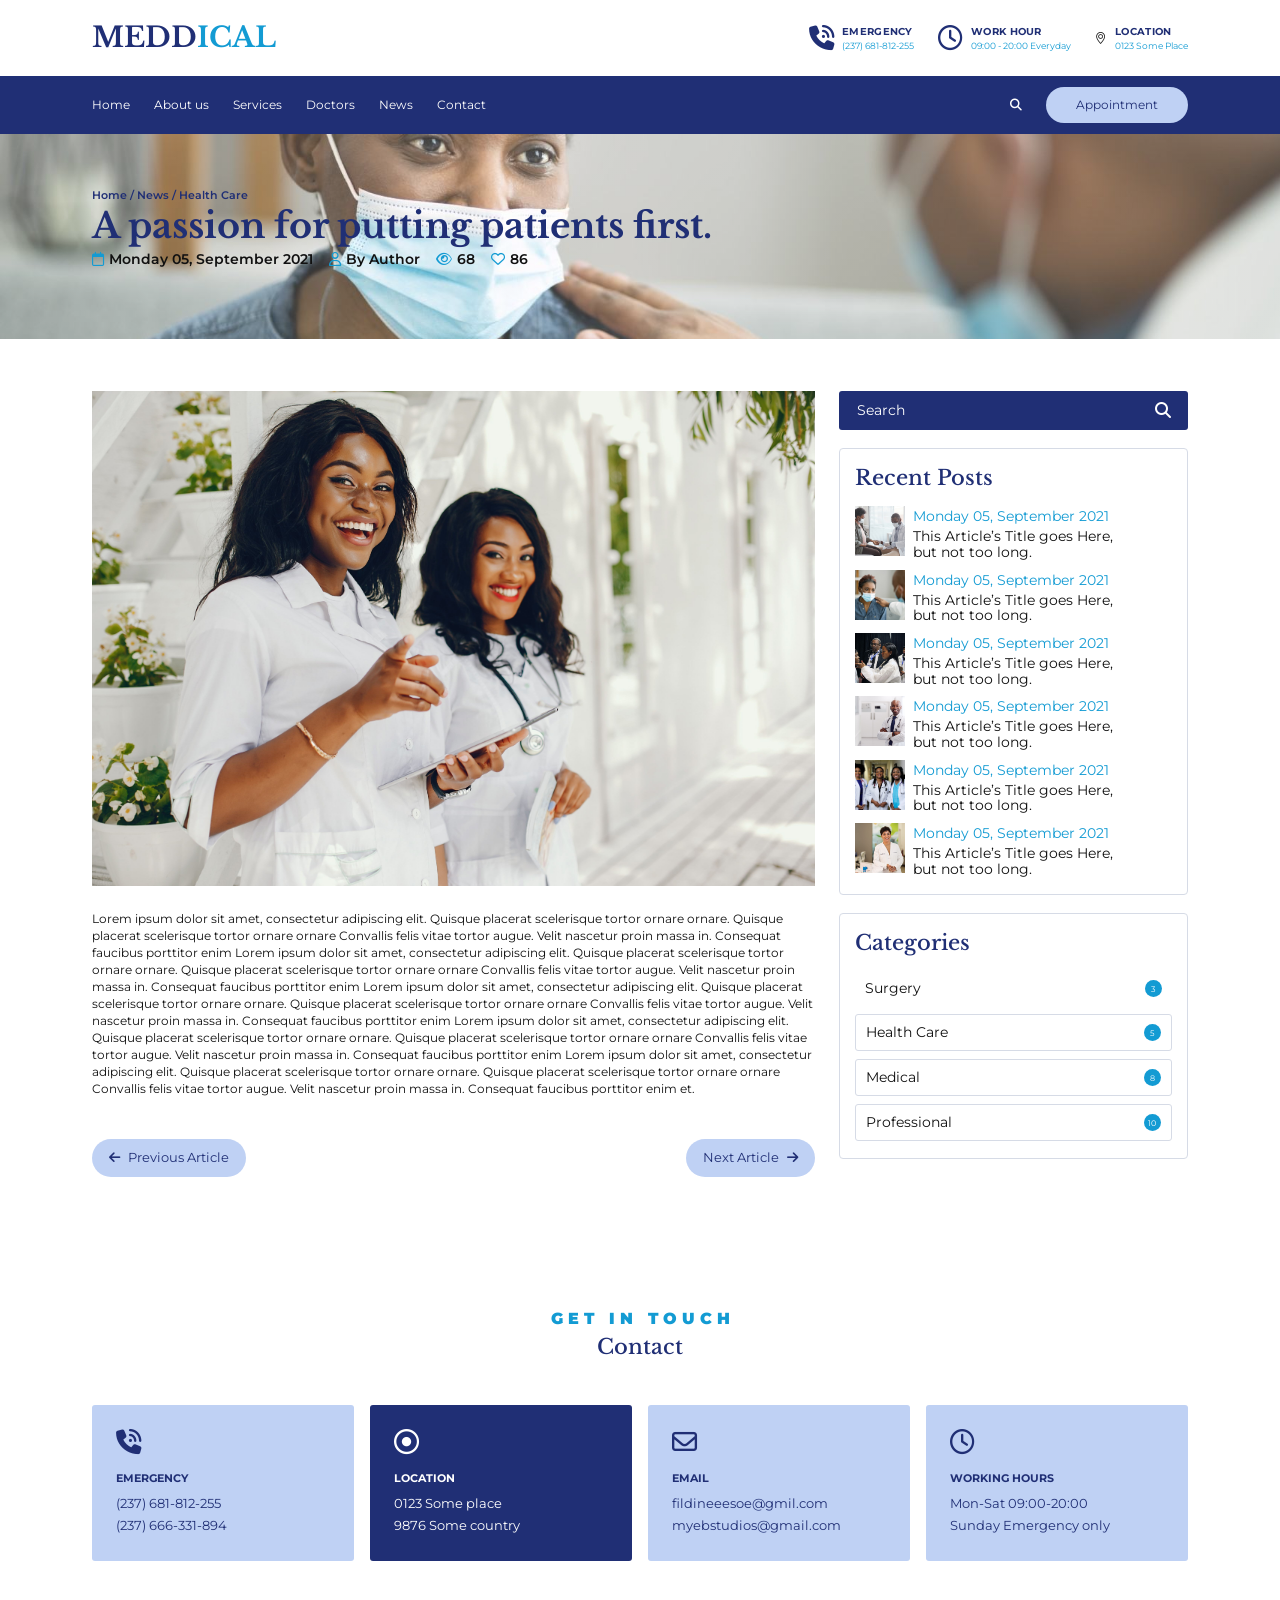
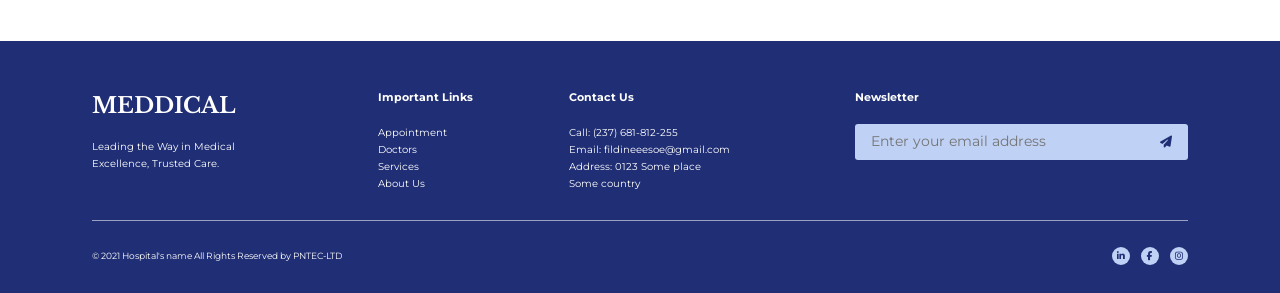
<file: Merged News/news & single news/single_news.html>
<!DOCTYPE html>
<html lang="en">
<head>
  <meta charset="UTF-8">
  <meta name="viewport" content="width=device-width, initial-scale=1.0">
  <title>Meddical - News Article</title>
  <link href="https://cdn.jsdelivr.net/npm/bootstrap@5.3.3/dist/css/bootstrap.min.css" rel="stylesheet">
  <link rel="stylesheet" href="https://cdnjs.cloudflare.com/ajax/libs/font-awesome/6.5.2/css/all.min.css">
    <link href="https://cdn.jsdelivr.net/npm/bootstrap-icons@1.11.3/font/bootstrap-icons.css" rel="stylesheet">
  <link href="https://fonts.googleapis.com/css2?family=Libre+Baskerville:wght@400;700&family=Montserrat:wght@400;500;600;700&display=swap" rel="stylesheet">
  <link href="css/style.css" rel="stylesheet">
</head>

<body>
  <header>
    <div class="top-info d-flex align-items-center">
      <div class="container d-flex flex-wrap justify-content-between align-items-center gap-4">
        <div class="brand">MEDD<span>ICAL</span></div>

        <div class="info-items d-flex flex-wrap gap-4 align-items-center">
          <div class="d-flex align-items-center gap-2">
            <i class="fa-solid fa-phone-volume info-icon"></i>
            <div><div class="info-label">EMERGENCY</div><div class="info-value">(237) 681-812-255</div></div>
          </div>
          <div class="d-flex align-items-center gap-2">
            <i class="fa-regular fa-clock info-icon"></i>
            <div><div class="info-label">WORK HOUR</div><div class="info-value">09:00 - 20:00 Everyday</div></div>
          </div>
          <div class="d-flex align-items-center gap-2">
          <i class="bi bi-geo-alt"></i>           
          <div><div class="info-label">LOCATION</div><div class="info-value">0123 Some Place</div></div>
          </div>
        </div>
      </div>
    </div>

    <nav class="main-nav">
      <div class="container h-100 d-flex align-items-center justify-content-between">
        <div class="d-flex gap-4 flex-wrap">
          <a class="text-white text-decoration-none" href="#">Home</a>
          <a class="text-white text-decoration-none" href="#">About us</a>
          <a class="text-white text-decoration-none" href="#">Services</a>
          <a class="text-white text-decoration-none" href="#">Doctors</a>
          <a class="text-white text-decoration-none" href="news.html">News</a>
          <a class="text-white text-decoration-none" href="#">Contact</a>
        </div>
        <div class="d-flex align-items-center gap-4">
          <i class="fa-solid fa-magnifying-glass text-white"></i>
          <a class="nav-appointment text-decoration-none" href="#appointment">Appointment</a>
        </div>
      </div>
    </nav>
  </header>

  <!-- Hero -->
  <section class="hero">
    <div class="container hero-content">
      <div class="breadcrumb">Home / News / Health Care</div>
      <h1 class="article-title">A passion for putting patients first.</h1>
      <div class="meta d-flex gap-3 flex-wrap">
        <span><i class="fa-regular fa-calendar"></i>Monday 05, September 2021</span>
        <span><i class="fa-regular fa-user"></i>By Author</span>
        <span><i class="fa-regular fa-eye"></i>68</span>
        <span><i class="fa-regular fa-heart"></i>86</span>
      </div>
    </div>
  </section>

  <!-- Main Article -->
  <main class="article-section">
    <div class="container">
      <div class="row g-4">
        <article class="col-lg-8">
          <img class="article-image" src="assets/img6.jpeg" alt="Medical professionals">

          <div class="article-text">
            Lorem ipsum dolor sit amet, consectetur adipiscing elit. Quisque placerat scelerisque tortor
            ornare ornare. Quisque placerat scelerisque tortor ornare ornare Convallis felis vitae tortor
            augue. Velit nascetur proin massa in. Consequat faucibus porttitor enim Lorem ipsum dolor sit
            amet, consectetur adipiscing elit. Quisque placerat scelerisque tortor ornare ornare. Quisque
            placerat scelerisque tortor ornare ornare Convallis felis vitae tortor augue. Velit nascetur
            proin massa in. Consequat faucibus porttitor enim Lorem ipsum dolor sit amet, consectetur
            adipiscing elit. Quisque placerat scelerisque tortor ornare ornare. Quisque placerat scelerisque
            tortor ornare ornare Convallis felis vitae tortor augue. Velit nascetur proin massa in.
            Consequat faucibus porttitor enim Lorem ipsum dolor sit amet, consectetur adipiscing elit.
            Quisque placerat scelerisque tortor ornare ornare. Quisque placerat scelerisque tortor ornare
            ornare Convallis felis vitae tortor augue. Velit nascetur proin massa in. Consequat faucibus
            porttitor enim Lorem ipsum dolor sit amet, consectetur adipiscing elit. Quisque placerat
            scelerisque tortor ornare ornare. Quisque placerat scelerisque tortor ornare ornare Convallis
            felis vitae tortor augue. Velit nascetur proin massa in. Consequat faucibus porttitor enim et.
          </div>

          <div class="article-nav d-flex justify-content-between">
            <a href="#"><i class="fa-solid fa-arrow-left me-2"></i>Previous Article</a>
            <a href="#">Next Article<i class="fa-solid fa-arrow-right ms-2"></i></a>
          </div>
        </article>

        <!-- Sidebar -->
        <aside class="col-lg-4 sidebar">
          <form class="search d-flex align-items-center px-3" id="searchForm">
            <input class="flex-grow-1" type="search" placeholder="Search" aria-label="Search">
            <button class="btn p-0 text-white" type="submit"><i class="fa-solid fa-magnifying-glass"></i></button>
          </form>

          <div class="side-card">
            <h2 class="side-title">Recent Posts</h2>

            <div class="recent-item">
              <img src="assets/img0.jpeg" alt="">
              <div><div class="recent-date">Monday 05, September 2021</div><div class="recent-title">This Article’s Title goes Here,<br>but not too long.</div></div>
            </div>
            <div class="recent-item">
              <img src="assets/img3.jpeg" alt="">
              <div><div class="recent-date">Monday 05, September 2021</div><div class="recent-title">This Article’s Title goes Here,<br>but not too long.</div></div>
            </div>
            <div class="recent-item">
              <img src="assets/img2.jpeg" alt="">
              <div><div class="recent-date">Monday 05, September 2021</div><div class="recent-title">This Article’s Title goes Here,<br>but not too long.</div></div>
            </div>
            <div class="recent-item">
              <img src="assets/img4.jpeg" alt="">
              <div><div class="recent-date">Monday 05, September 2021</div><div class="recent-title">This Article’s Title goes Here,<br>but not too long.</div></div>
            </div>
            <div class="recent-item">
              <img src="assets/img1.jpeg" alt="">
              <div><div class="recent-date">Monday 05, September 2021</div><div class="recent-title">This Article’s Title goes Here,<br>but not too long.</div></div>
            </div>
            <div class="recent-item mb-0">
              <img src="assets/img5.jpeg" alt="">
              <div><div class="recent-date">Monday 05, September 2021</div><div class="recent-title">This Article’s Title goes Here,<br>but not too long.</div></div>
            </div>
          </div>

          <div class="side-card">
            <h2 class="side-title">Categories</h2>
            <div class="category-item"><span>Surgery</span><span class="count">3</span></div>
            <div class="category-item"><span>Health Care</span><span class="count">5</span></div>
            <div class="category-item"><span>Medical</span><span class="count">8</span></div>
            <div class="category-item"><span>Professional</span><span class="count">10</span></div>
          </div>
        </aside>
      </div>
    </div>
  </main>

  <!-- Contact -->
  <section class="contact-section">
    <div class="container">
      <div class="text-center">
        <div class="eyebrow">G E T &nbsp; I N &nbsp; T O U C H</div>
        <h2 class="contact-title">Contact</h2>
      </div>

      <div class="row g-3">
        <div class="col-md-6 col-lg-3">
          <div class="contact-box">
            <i class="fa-solid fa-phone-volume"></i>
            <h4>EMERGENCY</h4>
            <p>(237) 681-812-255<br>(237) 666-331-894</p>
          </div>
        </div>
        <div class="col-md-6 col-lg-3">
          <div class="contact-box dark">
            <i class="fa-regular fa-circle-dot"></i>
            <h4>LOCATION</h4>
            <p>0123 Some place<br>9876 Some country</p>
          </div>
        </div>
        <div class="col-md-6 col-lg-3">
          <div class="contact-box">
            <i class="fa-regular fa-envelope"></i>
            <h4>EMAIL</h4>
            <p>fildineeesoe@gmil.com<br>myebstudios@gmail.com</p>
          </div>
        </div>
        <div class="col-md-6 col-lg-3">
          <div class="contact-box">
            <i class="fa-regular fa-clock"></i>
            <h4>WORKING HOURS</h4>
            <p>Mon-Sat 09:00-20:00<br>Sunday Emergency only</p>
          </div>
        </div>
      </div>
    </div>
  </section>

  <!-- Footer -->
  <footer>
    <div class="container">
      <div class="row g-5">
        <div class="col-lg-3">
          <div class="footer-brand mb-3">MEDDICAL</div>
          <div class="footer-text">Leading the Way in Medical<br>Excellence, Trusted Care.</div>
        </div>

        <div class="col-lg-2">
          <div class="footer-heading">Important Links</div>
          <ul class="footer-links">
            <li><a href="#">Appointment</a></li>
            <li><a href="#">Doctors</a></li>
            <li><a href="#">Services</a></li>
            <li><a href="#">About Us</a></li>
          </ul>
        </div>

        <div class="col-lg-3">
          <div class="footer-heading">Contact Us</div>
          <div class="footer-contact">
            Call: (237) 681-812-255<br>
            Email: fildineeesoe@gmail.com<br>
            Address: 0123 Some place<br>
            Some country
          </div>
        </div>

        <div class="col-lg-4">
          <div class="footer-heading">Newsletter</div>
          <form class="newsletter d-flex" id="newsletterForm">
            <input class="flex-grow-1 px-3" id="newsletterEmail" type="email" placeholder="Enter your email address" required>
            <button class="px-3" type="submit" aria-label="Subscribe"><i class="fa-solid fa-paper-plane"></i></button>
          </form>
        </div>
      </div>

      <div class="footer-bottom d-flex justify-content-between align-items-center flex-wrap gap-3">
        <div>© 2021 Hospital's name All Rights Reserved by PNTEC-LTD</div>
        <div>
          <a class="social" href="#"><i class="fa-brands fa-linkedin-in"></i></a>
          <a class="social" href="#"><i class="fa-brands fa-facebook-f"></i></a>
          <a class="social" href="#"><i class="fa-brands fa-instagram"></i></a>
        </div>
      </div>
    </div>
  </footer>
  <script src="js/script.js"></script>
</body>
</html>
</file>
<file: style.css>
:root {
    --main-color: #1f2b6c;
}




*{
    margin: 0;
    padding: 0;
    box-sizing: border-box;
}

body {
    font-family: Arial, sans-serif;
}


/* =================================
   Top Bar
================================= */

.top-bar {
    background-color: #ffffff;
}

.top-bar-content {
    width: 80%;
    max-width: 1200px;
    min-height: 100px;

    margin: auto;

    display: flex;
    justify-content: space-between;
    align-items: center;
}


/* Logo */

.logo {
    font-family: Georgia, serif;

    font-size: 36px;
    font-weight: bold;
}

.logo-dark {
    color: #1f2b6c;
}

.logo-blue {
    color: #159eec;
}


/* Information */

.top-info {
    display: flex;
    align-items: center;
    gap: 35px;
}

.info-item {
    display: flex;
    align-items: center;
    gap: 12px;
}

.info-item i {
    color: #1f2b6c;
    font-size: 32px;
}

.info-item p {
    color: #1f2b6c;

    font-size: 14px;

    margin-bottom: 5px;
}

.info-item span {
    color: #159eec;

    font-size: 14px;
}


/* =================================
   Navbar
================================= */

.navbar {
    background-color: #1f2b6c;
}

.navbar-content {
    width: 80%;
    max-width: 1200px;
    min-height: 75px;

    margin: auto;

    display: flex;
    justify-content: space-between;
    align-items: center;
}


/* Links */

.nav-links {
    list-style: none;

    display: flex;
    align-items: center;

    gap: 30px;
}

.nav-links a {
    color: #ffffff;

    text-decoration: none;

    font-size: 17px;
}


/* Right Side */

.nav-right {
    display: flex;
    align-items: center;

    gap: 30px;
}

.search-icon {
    color: #ffffff;

    font-size: 25px;

    text-decoration: none;
}

.appointment-btn {
    background-color: #bfd2f8;
    color: #1f2b6c;

    text-decoration: none;

    padding: 14px 35px;

    border-radius: 30px;

    font-size: 16px;
}


/* =================================
   Testing Space
================================= */

.page-space {
    height: 350px;
}

/* Hero*/

.service-hero {
    height: 220px;
    background-image: url("image/hero1.jpg.png");
    background-size: cover;
    background-position: center;
    position: relative;

    border-bottom: 4px solid #070a58;
    box-shadow: 0 5px 15px rgba(0, 0, 0, 0.25);
}

.page2 .service-hero {
    background-image: url("image/hero2. jpg.png");
}

/* الطبقة الشفافة فوق الصورة */
.hero-overlay {
    position: absolute;
    top: 0;
    left: 0;
    width: 100%;
    height: 100%;

    background: rgba(245, 245, 249, 0.35);
}

/* الكلام */
.hero-text {
    position: relative;
    z-index: 2;
    padding-top: 65px;
    margin-left: 10%;
}

.hero-text p {
    color: var(--main-color);
    font-size: 14px;
    margin-bottom: 3px;
}

.hero-text h1 {
    color: var(--main-color);
    font-size: 36px;
    font-weight: bold;
    margin: 0;
}




/* ================================================= */
/*                  SERVICES                         */
/* ================================================= */

.services-section {
    padding: 60px 0;
    background-color: #ffffff;
}


.services-section .container {
    max-width: 950px;
}


/* ================================================= */
/*                    CARD                           */
/* ================================================= */

    .service-card {
    background-color: #ffffff;

    border-left: 1px solid #eeeeee;
    border-right: 1px solid #eeeeee;
    border-bottom: 1px solid #eeeeee;
}



/* ================================================= */
/*                  IMAGE BOX                        */
/* ================================================= */

.image-box {
    position: relative;
    height: 220px;
    overflow: hidden;
}

.image-box img {
    width: 100%;
    height: 100%;
    object-fit: cover;
}


/* ================================================= */
/*                BLUE OVERLAY                       */
/* ================================================= */

.blue-overlay {
    position: absolute;

    top: 0;
    left: 0;

    width: 100%;
    height: 100%;

    background-color: var(--main-color);

    opacity: 0;

    transition: 0.3s;

    pointer-events: none;

    z-index: 1;
}


/* تظهر الشاشة الزرقاء */

.blue-overlay.active {
    opacity: 0.85;
}


/* ================================================= */
/*              BLUE ROUND ICON                      */
/* ================================================= */

.card-icon {
    position: absolute;

    right: 12px;
    bottom: -1px;

    width: 52px;
    height: 52px;

    border-radius: 50%;

    border: none;

    background-color: var(--main-color);

    color: white;

    display: flex;
    justify-content: center;
    align-items: center;

    font-size: 20px;

    cursor: pointer;

    z-index: 3;

    transition: 0.3s;
}


/* ================================================= */
/*        ICON WHEN BLUE SCREEN IS ACTIVE            */
/* ================================================= */

.card-icon.overlay-icon {

    right: 50%;
    bottom: 50%;

    transform: translate(50%, 50%);

    width: 60px;
    height: 60px;

    background-color: transparent;

    color: white;

    font-size: 30px;

    z-index: 4;
}


/* ================================================= */
/*                CARD CONTENT                       */
/* ================================================= */

.card-content {
    padding: 15px 5px;
}


/* Card title */

.card-content h3 {
    color: var(--main-color);

    font-size: 18px;

    font-weight: 600;

    margin-bottom: 7px;
}


/* Card paragraph */

.card-content p {
    color: #555555;

    font-size: 11px;

    line-height: 1.5;

    margin-bottom: 10px;

    max-width: 250px;
}


/* Learn More */

.card-content a {
    text-decoration: none;

    color: #159dcc;

    font-size: 11px;

    font-weight: 500;
}

.card-content a span {
     color: var(--main-color);
    font-size: 15px;
    margin-left: 3px;
    display: inline-block;
    transition: transform 0.3s ease;
}





/* ================================================= */
/*                    CONTACT                        */
/* ================================================= */

.contact-section {
    padding: 60px 0;

    background-color: #ffffff;
}


/* Contact title */

.contact-title {
    text-align: center;

    margin-bottom: 35px;
}

.contact-title p {
    color: #1769e0;

    font-size: 13px;

    font-weight: 600;

    margin-bottom: 5px;
}

.contact-title h2 {

     color: var(--main-color);

    font-size: 30px;

    font-weight: 700;
}


/* ================================================= */
/*                CONTACT CARD                       */
/* ================================================= */

.contact-card {
    min-height: 180px;

    padding: 25px 20px;

    background-color: #BFD2F8;

    color: var(--main-color);

    border-radius: 2px;

    transition: 0.3s;
}


/* لما أقف بالماوس */

.contact-card:hover {
    background-color: var(--main-color);

    color: white;
}


/* ================================================= */
/*               CONTACT ICON                        */
/* ================================================= */

.contact-icon {
    font-size: 24px;

    margin-bottom: 15px;

    color: var(--main-color);

    transition: 0.3s;
}




.contact-card:hover .contact-icon {
    color: white;
}


/* ================================================= */
/*              CONTACT TEXT                         */
/* ================================================= */

.contact-card h4 {
    font-size: 13px;

    font-weight: 700;

    margin-bottom: 10px;
}

.contact-card p {
    font-size: 11px;

    margin: 4px 0;
}


/* ================================================= */
/*                  RESPONSIVE                       */
/* ================================================= */

@media (max-width: 768px) {

    .services-section {
        padding: 40px 15px;
    }

    .services-section .container {
        max-width: 100%;
    }

    .image-box {
        height: 230px;
    }

    .contact-section {
        padding: 40px 15px;
    }

}
 

/* =================================
   Footer
================================= */

.footer {
    background-color: #1f2b6c;
    color: #ffffff;

    padding: 60px 0 25px;
}

.footer-content {
    width: 80%;
    max-width: 1200px;

    margin: auto;
}


/* Footer Top */

.footer-top {
    display: flex;
    justify-content: space-between;

    gap: 40px;
}

.footer-column {
    width: 23%;

    display: flex;
    flex-direction: column;
}

.footer-column h3 {
    font-size: 16px;

    margin-bottom: 25px;
}

.footer-column p {
    font-size: 13px;

    line-height: 1.7;

    margin-bottom: 5px;
}

.footer-column a {
    color: #ffffff;

    text-decoration: none;

    font-size: 13px;

    margin-bottom: 10px;
}


/* Footer Logo */

.footer-about h2 {
    color: #bfd2f8;

    font-family: Georgia, serif;

    font-size: 28px;

    margin-bottom: 20px;
}

.footer-about p {
    font-size: 14px;

    line-height: 1.7;
}


/* Newsletter */

.newsletter-box {
    width: 100%;

    display: flex;
}

.newsletter-box input {
    width: 85%;

    padding: 12px;

    border: none;
    outline: none;

    background-color: #bfd2f8;
    color: #1f2b6c;
}

.newsletter-box button {
    width: 15%;

    border: none;

    background-color: #bfd2f8;
    color: #1f2b6c;

    cursor: pointer;
}


/* Footer Line */

.footer-line {
    height: 1px;

    background-color: #bfd2f8;

    margin: 40px 0 25px;
}


/* Footer Bottom */

.footer-bottom {
    display: flex;
    justify-content: space-between;
    align-items: center;
}

.footer-bottom p {
    font-size: 12px;
}


/* Social Icons */

.social-icons {
    display: flex;

    gap: 15px;
}

.social-icons a {
    color: #ffffff;

    font-size: 17px;

    text-decoration: none;
}






  /* Free Checkup Section*/


.free-checkup {
    padding-top: 40px;
    padding-bottom: 40px;
}


/* =========================
   Left Menu
========================= */

.free-checkup-menu {
    width: 230px;
    background-color: white;
    border: 1px solid #eeeeee;
    height: fit-content;
}

.free-checkup-item {
    height: 55px;

    display: flex;
    align-items: center;

    gap: 15px;

    padding: 0 20px;

    font-size: 15px;

    color: #333;

    cursor: pointer;
}


/* Icons */

.free-checkup-item i {
    font-size: 22px;
    color: #159dcc;
}


/* Active Item */

.free-checkup-item.active {
    background-color: #163b8f;
    color: white;
}

.free-checkup-item.active i {
    color: white;
}


/* =========================
   Right Content
========================= */

.free-checkup-content {
    max-width: 620px;
}


/* =========================
   Image
========================= */

.free-checkup-content img {
    width: 100%;
    height: 420px;

    object-fit: cover;

    display: block;
}


/* =========================
   Title
========================= */

.free-checkup-content h2 {
    font-size: 30px;

    color: var(--main-color);


    font-weight: 700;

    margin-top: 20px;
    margin-bottom: 15px;
}


/* =========================
   Points
========================= */

.free-checkup-points {
    display: grid;

    grid-template-columns: repeat(3, 1fr);

    column-gap: 25px;
    row-gap: 12px;

    margin-bottom: 20px;
}

.free-checkup-points div {
    font-size: 13px;

    color: #555;

    white-space: nowrap;
}

.free-checkup-points span {
    color: #159dcc;

    font-size: 18px;

    margin-right: 7px;
}


/* =========================
   Paragraphs
========================= */

.free-checkup-content p {
    font-size: 13px;

    line-height: 1.6;

    color: #777;

    margin-bottom: 10px;
}


/* =========================
   Responsive
========================= */

@media (max-width: 768px) {

    .free-checkup-menu {
        width: 100%;
        margin-bottom: 25px;
    }

    .free-checkup-content {
        width: 100%;
        max-width: 100%;
    }

    .free-checkup-content img {
        height: auto;
    }

    .free-checkup-points {
        grid-template-columns: 1fr;
    }

    .free-checkup-points div {
        white-space: normal;
    }

    .free-checkup-content h2 {
        font-size: 25px;
    }
}




/* =========================
   Team Members
========================= */

.team-section {
    padding: 60px 0;
    background: #fff;
}

.team-title {
    text-align: center;
    margin-bottom: 35px;
}

.team-title span {
    color: #159dcc;
    font-size: 13px;
    font-weight: bold;
    letter-spacing: 3px;
}

.team-title h2 {
    
    font-family: Georgia, serif;
    font-size: 32px;
    font-weight: bold;
    margin-top: 5px;
}


/* الكروت كلها */

.team-section .row {
    display: flex;
    justify-content: center;
    gap: 15px;
    margin: 0;
}


/* كل عمود */

.team-section .col-lg-4 {
    width: 260px;
    padding: 0;
    flex: 0 0 260px;
}


/* =========================
   Doctor Card
========================= */

.doctor-card {
    width: 260px;
    height: 465px;

    background-color: white;

    border-radius: 5px;

    overflow: hidden;

    box-shadow: 0 2px 8px rgba(0, 0, 0, 0.08);

    display: flex;
    flex-direction: column;
}


/* =========================
   Doctor Image
========================= */

.doctor-image {
    width: 260px;
    height: 300px;

    object-fit: cover;

    display: block;
}


/* =========================
   Doctor Info
========================= */

.doctor-info {
    height: 115px;

    background-color: #e9f7fc;

    text-align: center;

    padding-top: 14px;
}

.doctor-name {
    color: #1f2b6c;

    font-size: 14px;

    margin: 0 0 5px;
}

.doctor-info h5 {
    color: #1f2b6c;

    font-size: 14px;

    letter-spacing: 3px;

    margin: 0 0 12px;

    font-weight: 600;
}


/* =========================
   Social Icons
========================= */

.social-icons {
    display: flex;
    justify-content: center;
    gap: 12px;
}

.social-icons a {
    width: 21px;
    height: 21px;

    border-radius: 50%;

    background-color: var(--main-color);

    color: white;

    display: flex;
    align-items: center;
    justify-content: center;

    text-decoration: none;

    font-size: 11px;
}


/* =========================
   View Profile
========================= */

.view-profile {
    height: 50px;

    background-color: var(--main-color);

    color: white;

    display: flex;

    align-items: center;
    justify-content: center;

    text-decoration: none;

    font-size: 13px;
}

.view-profile:hover {
    background-color: var(--main-color);
    color: white;
}


/* =========================
   Three Dots
========================= */

.team-dots {
    display: flex;

    justify-content: center;
    align-items: center;

    gap: 8px;

    margin-top: 25px;
}


.team-dots .dot {
    width: 10px;
    height: 10px;

    padding: 0;

    border: none;

    border-radius: 50%;

    background-color: #d9d9d9;

    cursor: pointer;
}


.team-dots .dot.active {
    background-color: var(--main-color);
}


/* =========================
   Mobile
========================= */

@media (max-width: 850px) {

    .team-section .row {
        gap: 20px;
    }

    .team-section .col-lg-4 {
        width: 260px;
        flex: 0 0 260px;
    }

}


@media (max-width: 600px) {

    .team-section .row {
        flex-direction: column;
        align-items: center;
    }

}
</file>
<file: css/style.css>
* {
    margin: 0;
    padding: 0;
    box-sizing: border-box;
}

body {
    font-family: Arial, sans-serif;
}


/* =================================
   Top Bar
================================= */

.top-bar {
    background-color: #ffffff;
}

.top-bar-content {
    width: 80%;
    max-width: 1200px;
    min-height: 100px;

    margin: auto;

    display: flex;
    justify-content: space-between;
    align-items: center;
}


/* Logo */

.logo {
    font-family: Georgia, serif;

    font-size: 36px;
    font-weight: bold;
}

.logo-dark {
    color: #1f2b6c;
}

.logo-blue {
    color: #159eec;
}


/* Information */

.top-info {
    display: flex;
    align-items: center;
    gap: 35px;
}

.info-item {
    display: flex;
    align-items: center;
    gap: 12px;
}

.info-item i {
    color: #1f2b6c;
    font-size: 32px;
}

.info-item p {
    color: #1f2b6c;

    font-size: 14px;

    margin-bottom: 5px;
}

.info-item span {
    color: #159eec;

    font-size: 14px;
}


/* =================================
   Navbar
================================= */

.navbar {
    background-color: #1f2b6c;
}

.navbar-content {
    width: 80%;
    max-width: 1200px;
    min-height: 75px;

    margin: auto;

    display: flex;
    justify-content: space-between;
    align-items: center;
}


/* Links */

.nav-links {
    list-style: none;

    display: flex;
    align-items: center;

    gap: 30px;
}

.nav-links a {
    color: #ffffff;

    text-decoration: none;

    font-size: 17px;
}


/* Right Side */

.nav-right {
    display: flex;
    align-items: center;

    gap: 30px;
}

.search-icon {
    color: #ffffff;

    font-size: 25px;

    text-decoration: none;
}

.appointment-btn {
    background-color: #bfd2f8;
    color: #1f2b6c;

    text-decoration: none;

    padding: 14px 35px;

    border-radius: 30px;

    font-size: 16px;
}


/* =================================
   Testing Space
================================= */

.page-space {
    height: 350px;
}


/* =================================
   Footer
================================= */

.footer {
    background-color: #1f2b6c;
    color: #ffffff;

    padding: 60px 0 25px;
}

.footer-content {
    width: 80%;
    max-width: 1200px;

    margin: auto;
}


/* Footer Top */

.footer-top {
    display: flex;
    justify-content: space-between;

    gap: 40px;
}

.footer-column {
    width: 23%;

    display: flex;
    flex-direction: column;
}

.footer-column h3 {
    font-size: 16px;

    margin-bottom: 25px;
}

.footer-column p {
    font-size: 13px;

    line-height: 1.7;

    margin-bottom: 5px;
}

.footer-column a {
    color: #ffffff;

    text-decoration: none;

    font-size: 13px;

    margin-bottom: 10px;
}


/* Footer Logo */

.footer-about h2 {
    color: #bfd2f8;

    font-family: Georgia, serif;

    font-size: 28px;

    margin-bottom: 20px;
}

.footer-about p {
    font-size: 14px;

    line-height: 1.7;
}


/* Newsletter */

.newsletter-box {
    width: 100%;

    display: flex;
}

.newsletter-box input {
    width: 85%;

    padding: 12px;

    border: none;
    outline: none;

    background-color: #bfd2f8;
    color: #1f2b6c;
}

.newsletter-box button {
    width: 15%;

    border: none;

    background-color: #bfd2f8;
    color: #1f2b6c;

    cursor: pointer;
}


/* Footer Line */

.footer-line {
    height: 1px;

    background-color: #bfd2f8;

    margin: 40px 0 25px;
}


/* Footer Bottom */

.footer-bottom {
    display: flex;
    justify-content: space-between;
    align-items: center;
}

.footer-bottom p {
    font-size: 12px;
}


/* Social Icons */

.social-icons {
    display: flex;

    gap: 15px;
}

.social-icons a {
    color: #ffffff;

    font-size: 17px;

    text-decoration: none;
}
</file>
<file: Appointment/css/style.css>
@import url('https://fonts.googleapis.com/css2?family=Inter:wght@400;500;600;700&family=Libre+Baskerville:wght@400;700&display=swap');

    :root {
      --navy: #202f75;
      --navy-2: #202f75;
      --blue: #159bd3;
      --light-blue: #bed0f4;
      --page: #ffffff;
      --text: #202f75;
    }

    * { box-sizing: border-box; }

    body {
      margin: 0;
      background: var(--page);
      color: var(--text);
      font-family: "Inter", Arial, sans-serif;
      font-size: 14px;
    }

    .container-exact {
      width: min(100% - 40px, 1120px);
      margin-inline: auto;
    }

   
    .info-bar {
      height: 74px;
      background: #fff;
    }

    .info-inner {
      height: 100%;
      display: flex;
      align-items: center;
      justify-content: space-between;
    }

    .logo {
      font-family: "Libre Baskerville", Georgia, serif;
      font-weight: 700;
      font-size: 29px;
      color: var(--navy);
      letter-spacing: -1.5px;
      white-space: nowrap;
    }

    .logo span { color: var(--blue); }

    .info-items {
      display: flex;
      align-items: center;
      gap: 46px;
    }

    .info-item {
      display: flex;
      align-items: center;
      gap: 11px;
      min-width: 150px;
    }

    .info-item i {
      font-size: 29px;
      color: var(--navy);
      line-height: 1;
    }

    .info-label {
      display: block;
      color: var(--navy);
      font-size: 12px;
      font-weight: 600;
      letter-spacing: .5px;
      text-transform: uppercase;
      line-height: 1.1;
      margin-bottom: 3px;
    }

    .info-value {
      color: var(--blue);
      font-size: 11px;
      white-space: nowrap;
    }

    .main-nav {
      height: 58px;
      background: var(--navy);
    }

    .nav-inner {
      height: 100%;
      display: flex;
      align-items: center;
    }

    .nav-links {
      display: flex;
      align-items: center;
      gap: 28px;
      margin-left: 0;
    }

    .nav-links a {
      color: #fff;
      text-decoration: none;
      font-size: 13px;
      font-weight: 500;
    }

    .nav-right {
      margin-left: auto;
      display: flex;
      align-items: center;
      gap: 27px;
    }

    .nav-search {
      color: #fff;
      font-size: 21px;
    }

    .appointment-btn {
      border: 0;
      background: var(--light-blue);
      color: var(--navy);
      border-radius: 30px;
      padding: 9px 31px;
      font-size: 12px;
      font-weight: 500;
    }

    /* HERO */
    .hero {
      position: relative;
      height: 263px;
      background-image: url("../images/doctor.jpg");
      background-size: cover;
      background-position: center 39%;
      overflow: hidden;
    }

    .hero::before {
      content: "";
      position: absolute;
      inset: 0;
      background: rgba(255,255,255,.48);
    }

    .hero::after {
      content: "";
      position: absolute;
      left: 0;
      bottom: 0;
      width: 100%;
      height: 5px;
      background: linear-gradient(to right, #c6d8fa 0 25%, var(--navy) 25% 84%, var(--blue) 84%);
    }

    .hero-inner {
      position: relative;
      z-index: 2;
      height: 100%;
      display: flex;
      flex-direction: column;
      justify-content: center;
      padding-top: 5px;
    }

    .hero-inner::before {
      content: "";
      position: absolute;
      left: -100px;
      top: 0;
      width: 100px;
      height: 100px;
      background: #9bd7f2;
      border-radius: 0 0 100% 0;
      opacity: .85;
    }

    .breadcrumb-exact {
      font-size: 12px;
      margin-bottom: 5px;
      color: var(--navy);
    }

    .hero h1 {
      font-family: "Libre Baskerville", Georgia, serif;
      font-size: 42px;
      line-height: 1.1;
      margin: 0;
      font-weight: 700;
      color: var(--navy);
    }

    /* APPOINTMENT SECTION */
    .appointment-section {
      padding: 67px 0 42px;
    }

    .appointment-grid {
      display: grid;
      grid-template-columns: 1fr 1fr;
      gap: 20px;
      align-items: start;
    }

    .section-title {
      font-family: "Libre Baskerville", Georgia, serif;
      font-size: 25px;
      font-weight: 700;
      color: var(--navy);
      margin: 0 0 13px;
    }

    .intro {
      color: #161616;
      font-size: 12px;
      line-height: 1.45;
      max-width: 510px;
      margin-bottom: 45px;
    }

    .appointment-form {
      background: var(--navy);
      border-radius: 4px;
      overflow: hidden;
    }

    .form-grid {
      display: grid;
      grid-template-columns: 1fr 1fr;
    }

    .form-control-exact,
    .form-select-exact,
    .message-exact {
      width: 100%;
      border: 0;
      border-right: 1px solid rgba(255,255,255,.65);
      border-bottom: 1px solid rgba(255,255,255,.65);
      background: var(--navy);
      color: #fff;
      padding: 0 18px;
      font-family: "Inter", sans-serif;
      font-size: 12px;
      outline: none;
      border-radius: 0;
    }

    .form-control-exact,
    .form-select-exact { height: 39px; }

    .form-control-exact::placeholder,
    .message-exact::placeholder {
      color: #fff;
      opacity: 1;
    }

    .form-select-exact {
      appearance: none;
      background-image: linear-gradient(45deg, transparent 50%, #fff 50%),
                        linear-gradient(135deg, #fff 50%, transparent 50%);
      background-position: calc(100% - 18px) 15px, calc(100% - 13px) 15px;
      background-size: 5px 5px, 5px 5px;
      background-repeat: no-repeat;
      padding-right: 35px;
    }

    .form-select-exact option {
      color: #111;
      background: #fff;
    }

    .message-wrap { grid-column: 1 / -1; }

    .message-exact {
      height: 125px;
      padding-top: 14px;
      resize: none;
      border-right: 0;
    }

    .field:nth-child(even) .form-control-exact,
    .field:nth-child(even) .form-select-exact {
      border-right: 0;
    }

    .submit-wrap {
      grid-column: 1 / -1;
      height: 38px;
      background: var(--light-blue);
      display: flex;
      justify-content: center;
      align-items: center;
    }

    .submit-btn {
      border: 0;
      background: transparent;
      color: var(--navy);
      font-size: 11px;
      font-weight: 500;
      letter-spacing: .4px;
    }

    /* SCHEDULE */
    .schedule-card {
      background: var(--navy);
      color: #fff;
      border-radius: 4px;
      padding: 31px 49px 29px;
      min-height: 426px;
      text-align: center;
    }

    .schedule-title {
      font-family: "Libre Baskerville", Georgia, serif;
      font-size: 31px;
      font-weight: 700;
      color: var(--light-blue);
      margin: 0 0 28px;
      text-align: center;

    }

    .schedule-row {
      display: grid;
      grid-template-columns: 1fr 20px 1.65fr;
      align-items: center;
      margin-bottom: 16px;
      font-size: 16px;
    }

    .schedule-row .dash { color: #dce4fa; text-align: center; }
    .schedule-row .hours { text-align: left; }

    .emergency-box {
      border-top: 1px solid rgba(255,255,255,.8);
      margin-top: 21px;
      padding-top: 23px;
      display: flex;
      justify-content: center;
      align-items: center;
      gap: 12px;
    }

    .emergency-box i { font-size: 30px; }
    .emergency-text { line-height: 1.05; }
    .emergency-text strong {
      display: block;
      font-size: 17px;
      font-weight: 500;
    }
    .emergency-text span {
      font-size: 16px;
      color: var(--light-blue);
    }

    /* MAP */
    .map-wrap {
      margin-top: 40px;
      border-radius: 4px;
      overflow: hidden;
      height: 290px;
    }

    .map-wrap img {
      width: 100%;
      height: 100%;
      object-fit: cover;
      object-position: center;
      display: block;
    }

    /* CONTACT */
    .contact-section {
      padding: 58px 0 80px;
    }

    .contact-heading {
      text-align: center;
      margin-bottom: 47px;
    }

    .get-in-touch {
      color: var(--blue);
      font-weight: 1000;
      font-size: 24px;
      margin-bottom: 7px;
    }

    .contact-heading h2 {
      font-family: "Libre Baskerville", Georgia, serif;
      font-size: 23px;
      margin: 0;
      color: var(--navy);
    }

    .contact-cards {
      display: grid;
      grid-template-columns: repeat(4, 1fr);
      gap: 20px;
    }

    .contact-card {
      min-height: 150px;
      background: var(--light-blue);
      border-radius: 4px;
      padding: 27px 29px;
      color: var(--navy);
    }

    .contact-card.dark { background: var(--navy); color: #fff; }

    .contact-card i {
      font-size: 27px;
      display: block;
      margin-bottom: 18px;
    }

    .contact-card h3 {
      font-size: 12px;
      font-weight: 700;
      margin: 0 0 8px;
    }

    .contact-card p {
      font-size: 11px;
      line-height: 1.7;
      margin: 0;
    }

    /* FOOTER */
    footer {
      background: var(--navy);
      color: #fff;
      padding: 48px 0 31px;
    }

    .footer-grid {
      display: grid;
      grid-template-columns: 1.3fr .7fr 1fr 1fr;
      gap: 55px;
    }

    .footer-logo {
      font-family: "Libre Baskerville", Georgia, serif;
      font-size: 25px;
      font-weight: 700;
      margin-bottom: 18px;
    }

    .footer-about {
      font-size: 12px;
      line-height: 1.5;
    }

    .footer-title {
      font-size: 12px;
      font-weight: 700;
      margin: 5px 0 21px;
    }

    .footer-links {
      list-style: none;
      padding: 0;
      margin: 0;
    }

    .footer-links li {
      font-size: 11px;
      margin-bottom: 10px;
    }

    .footer-links a {
      color: #fff;
      text-decoration: none;
    }

    .footer-contact {
      font-size: 11px;
      line-height: 1.8;
    }

    .newsletter {
      display: flex;
      background: var(--light-blue);
      border-radius: 3px;
      overflow: hidden;
      height: 37px;
    }

    .newsletter input {
      border: 0;
      outline: 0;
      background: transparent;
      flex: 1;
      min-width: 0;
      padding: 0 12px;
      font-size: 10px;
      color: var(--navy);
    }

    .newsletter input::placeholder { color: var(--navy); }

    .newsletter button {
      width: 43px;
      border: 0;
      background: transparent;
      color: var(--navy);
      font-size: 18px;
    }

    .footer-bottom {
      border-top: 1px solid rgba(255,255,255,.3);
      margin-top: 30px;
      padding-top: 28px;
      display: flex;
      justify-content: space-between;
      align-items: center;
      font-size: 11px;
    }

    .socials {
      display: flex;
      gap: 15px;
    }

    .socials a {
      width: 18px;
      height: 18px;
      border-radius: 50%;
      background: var(--light-blue);
      color: var(--navy);
      display: flex;
      align-items: center;
      justify-content: center;
      text-decoration: none;
      font-size: 10px;
    }

    /* Validation */
    .invalid {
      box-shadow: inset 0 0 0 1px #ff6b6b;
    }

    #formMessage {
      display: none;
      margin-top: 12px;
      background: #d1e7dd;
      color: #0f5132;
      padding: 10px 14px;
      border-radius: 3px;
      font-size: 12px;
    }

    @media (max-width: 991px) {
      .info-items { gap: 18px; }
      .appointment-grid { grid-template-columns: 1fr; }
      .schedule-card { margin-top: 10px; }
      .contact-cards { grid-template-columns: 1fr 1fr; }
      .footer-grid { grid-template-columns: 1fr 1fr; }
    }

    @media (max-width: 767px) {
      .info-bar { height: auto; padding: 14px 0; }
      .info-inner { flex-direction: column; gap: 14px; }
      .info-items { flex-wrap: wrap; justify-content: center; }
      .main-nav { height: auto; padding: 13px 0; }
      .nav-inner { flex-wrap: wrap; gap: 12px; }
      .nav-links { gap: 13px; flex-wrap: wrap; }
      .nav-right { margin-left: 0; }
      .hero { height: 220px; }
      .hero h1 { font-size: 31px; }
      .form-grid { grid-template-columns: 1fr; }
      .field .form-control-exact,
      .field .form-select-exact { border-right: 0; }
      .message-wrap, .submit-wrap { grid-column: 1; }
      .schedule-card { padding: 28px 25px; }
      .contact-cards, .footer-grid { grid-template-columns: 1fr; }
      .footer-bottom { flex-direction: column; gap: 20px; align-items: flex-start; }
    }
</file>
<file: css/about-us-doctors.css>
/* Page About Us and Doctors */

/* section 1 */

.bg-img-first-section {
  background-image: url(../images/about-us.png);
  background-size: cover;
  background-position: center;
  background-repeat: no-repeat;
  width: 100%;
  /* height: 150px; */
}

.p-section-1 {
  color: #1f2b6c;
}

.line-buttom-1-section-1 {
  border-color: #bfd2f8 !important;
}

.line-buttom-2-section-1 {
  border-color: #1f2b6c !important;
}

/* section 2 */

.img-section-2 {
  width: 40%;
}

.text-section-2 {
  width: 40%;
}

.p-text-color-section-2 {
  color: #1f2b6c;
}

li::marker {
  color: #0aa8cc;
  font-size: 30px;
}

/* section 3 */

.bg-img-second-section {
  background-image: url(../images/text-john-img.png);
  background-color: blue;
  background-size: cover;
  background-position: center;
  background-repeat: no-repeat;
  width: 100vw;
  position: relative;
}

.bg-img-second-section::before {
  content: "";
  position: absolute;
  inset: 0;
  background-color: #1f2b6cad;
}

.text-section-3 {
  width: 35%;
}

.comma {
  font-size: 70px;
  font-weight: bold;
}

/* section 4 */

.card-section-4 {
  width: 32%;
  color: #1f2b6c;
  background-color: #bfd2f8;
}

.btn {
  background-color: #1f2b6c;
  color: #bfd2f8;
}

.button-dot {
  /* color: #BFD2F8; */
  background-color: #bfd2f8;
}

.button-dot:nth-child(2) {
  background-color: #1f2b6c;
}

/* section 5 */

.p-top-section-5 {
  color: #1f2b6c;
}

.card-section-5 {
  width: 49%;
}

/* section 6 */

.card-section-6 {
  background-color: #bfd2f8;
  color: #1f2b6c;
  width: 23%;
}

.card-2 {
  background-color: #1f2b6c;
  color: #bfd2f8;
}
</file>
<file: css/appointment.css>
@import url('https://fonts.googleapis.com/css2?family=Inter:wght@400;500;600;700&family=Libre+Baskerville:wght@400;700&display=swap');

    :root {
      --navy: #202f75;
      --navy-2: #202f75;
      --blue: #159bd3;
      --light-blue: #bed0f4;
      --page: #ffffff;
      --text: #202f75;
    }

    * { box-sizing: border-box; }

    body {
      margin: 0;
      background: var(--page);
      color: var(--text);
      font-family: "Inter", Arial, sans-serif;
      font-size: 14px;
    }

    .container-exact {
      width: min(100% - 40px, 1120px);
      margin-inline: auto;
    }

   
    .info-bar {
      height: 74px;
      background: #fff;
    }

    .info-inner {
      height: 100%;
      display: flex;
      align-items: center;
      justify-content: space-between;
    }

    .logo {
      font-family: "Libre Baskerville", Georgia, serif;
      font-weight: 700;
      font-size: 29px;
      color: var(--navy);
      letter-spacing: -1.5px;
      white-space: nowrap;
    }

    .logo span { color: var(--blue); }

    .info-items {
      display: flex;
      align-items: center;
      gap: 46px;
    }

    .info-item {
      display: flex;
      align-items: center;
      gap: 11px;
      min-width: 150px;
    }

    .info-item i {
      font-size: 29px;
      color: var(--navy);
      line-height: 1;
    }

    .info-label {
      display: block;
      color: var(--navy);
      font-size: 12px;
      font-weight: 600;
      letter-spacing: .5px;
      text-transform: uppercase;
      line-height: 1.1;
      margin-bottom: 3px;
    }

    .info-value {
      color: var(--blue);
      font-size: 11px;
      white-space: nowrap;
    }

    .main-nav {
      height: 58px;
      background: var(--navy);
    }

    .nav-inner {
      height: 100%;
      display: flex;
      align-items: center;
    }

    .nav-links {
      display: flex;
      align-items: center;
      gap: 28px;
      margin-left: 0;
    }

    .nav-links a {
      color: #fff;
      text-decoration: none;
      font-size: 13px;
      font-weight: 500;
    }

    .nav-right {
      margin-left: auto;
      display: flex;
      align-items: center;
      gap: 27px;
    }

    .nav-search {
      color: #fff;
      font-size: 21px;
    }

    .appointment-btn {
      border: 0;
      background: var(--light-blue);
      color: var(--navy);
      border-radius: 30px;
      padding: 9px 31px;
      font-size: 12px;
      font-weight: 500;
    }

    /* HERO */
    .hero {
      position: relative;
      height: 263px;
      background-image: url("../images/doctor.jpg");
      background-size: cover;
      background-position: center 39%;
      overflow: hidden;
    }

    .hero::before {
      content: "";
      position: absolute;
      inset: 0;
      background: rgba(255,255,255,.48);
    }

    .hero::after {
      content: "";
      position: absolute;
      left: 0;
      bottom: 0;
      width: 100%;
      height: 5px;
      background: linear-gradient(to right, #c6d8fa 0 25%, var(--navy) 25% 84%, var(--blue) 84%);
    }

    .hero-inner {
      position: relative;
      z-index: 2;
      height: 100%;
      display: flex;
      flex-direction: column;
      justify-content: center;
      padding-top: 5px;
    }

    .hero-inner::before {
      content: "";
      position: absolute;
      left: -100px;
      top: 0;
      width: 100px;
      height: 100px;
      background: #9bd7f2;
      border-radius: 0 0 100% 0;
      opacity: .85;
    }

    .breadcrumb-exact {
      font-size: 12px;
      margin-bottom: 5px;
      color: var(--navy);
    }

    .hero h1 {
      font-family: "Libre Baskerville", Georgia, serif;
      font-size: 42px;
      line-height: 1.1;
      margin: 0;
      font-weight: 700;
      color: var(--navy);
    }

    /* APPOINTMENT SECTION */
    .appointment-section {
      padding: 67px 0 42px;
    }

    .appointment-grid {
      display: grid;
      grid-template-columns: 1fr 1fr;
      gap: 20px;
      align-items: start;
    }

    .section-title {
      font-family: "Libre Baskerville", Georgia, serif;
      font-size: 25px;
      font-weight: 700;
      color: var(--navy);
      margin: 0 0 13px;
    }

    .intro {
      color: #161616;
      font-size: 12px;
      line-height: 1.45;
      max-width: 510px;
      margin-bottom: 45px;
    }

    .appointment-form {
      background: var(--navy);
      border-radius: 4px;
      overflow: hidden;
    }

    .form-grid {
      display: grid;
      grid-template-columns: 1fr 1fr;
    }

    .form-control-exact,
    .form-select-exact,
    .message-exact {
      width: 100%;
      border: 0;
      border-right: 1px solid rgba(255,255,255,.65);
      border-bottom: 1px solid rgba(255,255,255,.65);
      background: var(--navy);
      color: #fff;
      padding: 0 18px;
      font-family: "Inter", sans-serif;
      font-size: 12px;
      outline: none;
      border-radius: 0;
    }

    .form-control-exact,
    .form-select-exact { height: 39px; }

    .form-control-exact::placeholder,
    .message-exact::placeholder {
      color: #fff;
      opacity: 1;
    }

    .form-select-exact {
      appearance: none;
      background-image: linear-gradient(45deg, transparent 50%, #fff 50%),
                        linear-gradient(135deg, #fff 50%, transparent 50%);
      background-position: calc(100% - 18px) 15px, calc(100% - 13px) 15px;
      background-size: 5px 5px, 5px 5px;
      background-repeat: no-repeat;
      padding-right: 35px;
    }

    .form-select-exact option {
      color: #111;
      background: #fff;
    }

    .message-wrap { grid-column: 1 / -1; }

    .message-exact {
      height: 125px;
      padding-top: 14px;
      resize: none;
      border-right: 0;
    }

    .field:nth-child(even) .form-control-exact,
    .field:nth-child(even) .form-select-exact {
      border-right: 0;
    }

    .submit-wrap {
      grid-column: 1 / -1;
      height: 38px;
      background: var(--light-blue);
      display: flex;
      justify-content: center;
      align-items: center;
    }

    .submit-btn {
      border: 0;
      background: transparent;
      color: var(--navy);
      font-size: 11px;
      font-weight: 500;
      letter-spacing: .4px;
    }

    /* SCHEDULE */
    .schedule-card {
      background: var(--navy);
      color: #fff;
      border-radius: 4px;
      padding: 31px 49px 29px;
      min-height: 426px;
      text-align: center;
    }

    .schedule-title {
      font-family: "Libre Baskerville", Georgia, serif;
      font-size: 31px;
      font-weight: 700;
      color: var(--light-blue);
      margin: 0 0 28px;
      text-align: center;

    }

    .schedule-row {
      display: grid;
      grid-template-columns: 1fr 20px 1.65fr;
      align-items: center;
      margin-bottom: 16px;
      font-size: 16px;
    }

    .schedule-row .dash { color: #dce4fa; text-align: center; }
    .schedule-row .hours { text-align: left; }

    .emergency-box {
      border-top: 1px solid rgba(255,255,255,.8);
      margin-top: 21px;
      padding-top: 23px;
      display: flex;
      justify-content: center;
      align-items: center;
      gap: 12px;
    }

    .emergency-box i { font-size: 30px; }
    .emergency-text { line-height: 1.05; }
    .emergency-text strong {
      display: block;
      font-size: 17px;
      font-weight: 500;
    }
    .emergency-text span {
      font-size: 16px;
      color: var(--light-blue);
    }

    /* MAP */
    .map-wrap {
      margin-top: 40px;
      border-radius: 4px;
      overflow: hidden;
      height: 290px;
    }

    .map-wrap img {
      width: 100%;
      height: 100%;
      object-fit: cover;
      object-position: center;
      display: block;
    }

    /* CONTACT */
    .contact-section {
      padding: 58px 0 80px;
    }

    .contact-heading {
      text-align: center;
      margin-bottom: 47px;
    }

    .get-in-touch {
      color: var(--blue);
      font-weight: 1000;
      font-size: 24px;
      margin-bottom: 7px;
    }

    .contact-heading h2 {
      font-family: "Libre Baskerville", Georgia, serif;
      font-size: 23px;
      margin: 0;
      color: var(--navy);
    }

    .contact-cards {
      display: grid;
      grid-template-columns: repeat(4, 1fr);
      gap: 20px;
    }

    .contact-card {
      min-height: 150px;
      background: var(--light-blue);
      border-radius: 4px;
      padding: 27px 29px;
      color: var(--navy);
    }

    .contact-card.dark { background: var(--navy); color: #fff; }

    .contact-card i {
      font-size: 27px;
      display: block;
      margin-bottom: 18px;
    }

    .contact-card h3 {
      font-size: 12px;
      font-weight: 700;
      margin: 0 0 8px;
    }

    .contact-card p {
      font-size: 11px;
      line-height: 1.7;
      margin: 0;
    }

    /* FOOTER */
    footer {
      background: var(--navy);
      color: #fff;
      padding: 48px 0 31px;
    }

    .footer-grid {
      display: grid;
      grid-template-columns: 1.3fr .7fr 1fr 1fr;
      gap: 55px;
    }

    .footer-logo {
      font-family: "Libre Baskerville", Georgia, serif;
      font-size: 25px;
      font-weight: 700;
      margin-bottom: 18px;
    }

    .footer-about {
      font-size: 12px;
      line-height: 1.5;
    }

    .footer-title {
      font-size: 12px;
      font-weight: 700;
      margin: 5px 0 21px;
    }

    .footer-links {
      list-style: none;
      padding: 0;
      margin: 0;
    }

    .footer-links li {
      font-size: 11px;
      margin-bottom: 10px;
    }

    .footer-links a {
      color: #fff;
      text-decoration: none;
    }

    .footer-contact {
      font-size: 11px;
      line-height: 1.8;
    }

    .newsletter {
      display: flex;
      background: var(--light-blue);
      border-radius: 3px;
      overflow: hidden;
      height: 37px;
    }

    .newsletter input {
      border: 0;
      outline: 0;
      background: transparent;
      flex: 1;
      min-width: 0;
      padding: 0 12px;
      font-size: 10px;
      color: var(--navy);
    }

    .newsletter input::placeholder { color: var(--navy); }

    .newsletter button {
      width: 43px;
      border: 0;
      background: transparent;
      color: var(--navy);
      font-size: 18px;
    }

    .footer-bottom {
      border-top: 1px solid rgba(255,255,255,.3);
      margin-top: 30px;
      padding-top: 28px;
      display: flex;
      justify-content: space-between;
      align-items: center;
      font-size: 11px;
    }

    .socials {
      display: flex;
      gap: 15px;
    }

    .socials a {
      width: 18px;
      height: 18px;
      border-radius: 50%;
      background: var(--light-blue);
      color: var(--navy);
      display: flex;
      align-items: center;
      justify-content: center;
      text-decoration: none;
      font-size: 10px;
    }

    /* Validation */
    .invalid {
      box-shadow: inset 0 0 0 1px #ff6b6b;
    }

    #formMessage {
      display: none;
      margin-top: 12px;
      background: #d1e7dd;
      color: #0f5132;
      padding: 10px 14px;
      border-radius: 3px;
      font-size: 12px;
    }

    @media (max-width: 991px) {
      .info-items { gap: 18px; }
      .appointment-grid { grid-template-columns: 1fr; }
      .schedule-card { margin-top: 10px; }
      .contact-cards { grid-template-columns: 1fr 1fr; }
      .footer-grid { grid-template-columns: 1fr 1fr; }
    }

    @media (max-width: 767px) {
      .info-bar { height: auto; padding: 14px 0; }
      .info-inner { flex-direction: column; gap: 14px; }
      .info-items { flex-wrap: wrap; justify-content: center; }
      .main-nav { height: auto; padding: 13px 0; }
      .nav-inner { flex-wrap: wrap; gap: 12px; }
      .nav-links { gap: 13px; flex-wrap: wrap; }
      .nav-right { margin-left: 0; }
      .hero { height: 220px; }
      .hero h1 { font-size: 31px; }
      .form-grid { grid-template-columns: 1fr; }
      .field .form-control-exact,
      .field .form-select-exact { border-right: 0; }
      .message-wrap, .submit-wrap { grid-column: 1; }
      .schedule-card { padding: 28px 25px; }
      .contact-cards, .footer-grid { grid-template-columns: 1fr; }
      .footer-bottom { flex-direction: column; gap: 20px; align-items: flex-start; }
    }
</file>
<file: css/contact.css>
﻿/* =========================
   Contact Page
========================= */

.nav-links a.active {
    color: #bfd2f8;
    font-weight: bold;
}


/* =========================
   Contact Hero
========================= */

.contact-hero {
    position: relative;
    width: 100%;
    height: 250px;
    overflow: hidden;
    background-color: #eef4f8;
}


.contact-hero-image {
    position: absolute;

    top: 0;
    left: 0;

    width: 100%;
    height: 250px;

    object-fit: cover;
    object-position: center 30%;

    display: block;

    z-index: 1;
}


.contact-hero-overlay {
    position: absolute;

    top: 0;
    left: 0;

    width: 100%;
    height: 250px;

    background-color: rgba(255, 255, 255, 0.55);

    z-index: 2;
}


.contact-hero-content {
    position: relative;

    width: 992px;
    max-width: 80%;
    height: 250px;

    margin: auto;

    display: flex;
    flex-direction: column;
    justify-content: center;

    z-index: 4;
}


.contact-hero-content p {
    color: #1f2b6c;
    font-size: 15px;
    margin-bottom: 5px;
}


.contact-hero-content h1 {
    color: #1f2b6c;

    font-family: Georgia, serif;

    font-size: 40px;
    font-weight: normal;
}


.contact-circle {
    position: absolute;
    border-radius: 50%;
    z-index: 3;
}


.contact-circle-left {
    width: 170px;
    height: 170px;

    top: -80px;
    left: -70px;

    background-color: rgba(21, 158, 236, 0.35);
}


.contact-circle-right {
    width: 160px;
    height: 160px;

    right: -80px;
    bottom: -80px;

    background-color: rgba(191, 210, 248, 0.65);
}


.contact-hero-bars {
    position: absolute;

    left: 0;
    bottom: 0;

    width: 100%;
    height: 8px;

    display: flex;

    z-index: 5;
}


.contact-bar-light {
    width: 28%;
    background-color: #bfd2f8;
}


.contact-bar-dark {
    width: 60%;
    background-color: #1f2b6c;
}


.contact-bar-blue {
    width: 12%;
    background-color: #159eec;
}


/* =========================
   Main Container
========================= */

.contact-container {
    width: 992px;
    max-width: 80%;
    margin: auto;
}


/* =========================
   Map
========================= */

.contact-map-section {
    padding-top: 65px;
    padding-bottom: 65px;
    background-color: #ffffff;
}


.contact-map {
    width: 992px;
    max-width: 100%;
    height: 450px;

    object-fit: cover;

    border-radius: 5px;

    display: block;
}


/* =========================
   Contact Main Section
========================= */

.contact-main {
    padding-bottom: 90px;
    background-color: #ffffff;
}


.contact-heading {
    margin-bottom: 30px;
}


.contact-heading p {
    color: #159eec;

    font-size: 16px;
    font-weight: bold;

    letter-spacing: 3px;

    margin-bottom: 8px;
}


.contact-heading h2 {
    color: #1f2b6c;

    font-family: Georgia, serif;

    font-size: 36px;
    font-weight: normal;
}


.contact-content {
    display: flex;
    justify-content: space-between;
    align-items: flex-start;
    gap: 20px;
}


/* =========================
   Contact Form
========================= */

.contact-form {
    width: 490px;

    background-color: #1f2b6c;

    border-radius: 5px;

    overflow: hidden;
}


.contact-form-row {
    display: flex;
}


.contact-form input,
.contact-form textarea {
    border: none;
    outline: none;

    background-color: #1f2b6c;
    color: #ffffff;

    font-size: 13px;

    padding: 0 18px;
}


.contact-form input::placeholder,
.contact-form textarea::placeholder {
    color: #ffffff;
}


.contact-form-row input {
    width: 50%;
    height: 50px;

    border-right: 1px solid #bfd2f8;
    border-bottom: 1px solid #bfd2f8;
}


.contact-subject {
    width: 100%;
    height: 50px;

    border-bottom: 1px solid #bfd2f8 !important;
}


.contact-form textarea {
    width: 100%;
    height: 180px;

    padding-top: 18px;

    resize: none;
}


.contact-form button {
    width: 100%;
    height: 50px;

    border: none;

    background-color: #bfd2f8;
    color: #1f2b6c;

    font-size: 13px;

    cursor: pointer;
}


/* =========================
   Contact Cards
========================= */

.contact-cards {
    width: 482px;

    display: flex;
    flex-wrap: wrap;

    gap: 20px;
}


.contact-card {
    width: 231px;
    height: 180px;

    padding: 25px;

    background-color: #bfd2f8;
    color: #1f2b6c;

    border-radius: 5px;
}


.contact-card i {
    display: block;

    color: #1f2b6c;

    font-size: 30px;

    margin-bottom: 18px;
}


.contact-card h3 {
    font-size: 13px;
    margin-bottom: 10px;
}


.contact-card p {
    font-size: 12px;
    line-height: 1.7;
}


.contact-card-active {
    background-color: #1f2b6c;
    color: #ffffff;
}


.contact-card-active i {
    color: #bfd2f8;
}


/* =========================
   Contact News
========================= */

.contact-news {
    padding-top: 70px;
    padding-bottom: 90px;

    background-color: #ffffff;
}


.contact-news-heading {
    text-align: center;
    margin-bottom: 45px;
}


.contact-news-heading > p {
    color: #159eec;

    font-size: 16px;
    font-weight: bold;

    letter-spacing: 3px;

    margin-bottom: 10px;
}


.contact-news-heading h2 {
    color: #1f2b6c;

    font-family: Georgia, serif;

    font-size: 36px;
    font-weight: normal;
}


.contact-news-grid {
    display: flex;
    flex-wrap: wrap;

    gap: 20px;
}


.contact-news-card {
    width: 486px;
    min-height: 154px;

    display: flex;

    background-color: #ffffff;

    border: 1px solid #eeeeee;

    border-radius: 5px;

    overflow: hidden;
}


.contact-news-card > img {
    width: 160px;
    height: 154px;

    object-fit: cover;

    display: block;
}


.contact-news-info {
    padding: 18px;
    flex: 1;
}


.contact-news-date {
    color: #159eec;

    font-size: 11px;

    margin-bottom: 10px;
}


.contact-news-info h3 {
    color: #1f2b6c;

    font-size: 16px;
    font-weight: normal;

    line-height: 1.4;

    margin-bottom: 15px;
}


.contact-news-stats {
    display: flex;
    gap: 15px;
}


.contact-news-stats span {
    display: flex;
    align-items: center;

    gap: 5px;

    color: #333333;

    font-size: 11px;
}


.contact-news-stats i {
    color: #159eec;
    font-size: 14px;
}


.contact-news-dots {
    margin-top: 30px;

    display: flex;
    justify-content: center;

    gap: 8px;
}


.contact-news-dots span {
    width: 10px;
    height: 10px;

    border-radius: 50%;

    background-color: #bfd2f8;
}


.contact-news-dots .active-dot {
    background-color: #1f2b6c;
}


/* =========================
   Responsive
========================= */

@media (max-width: 1000px) {

    .contact-content {
    display: flex;
    justify-content: space-between;
    align-items: flex-start;
    gap: 20px;
}


    .contact-form {
        width: 100%;
    }


    .contact-cards {
        width: 100%;
    }


    .contact-card {
        width: 48%;
    }


    .contact-news-card {
        width: 48%;
    }

}


@media (max-width: 700px) {

    .contact-hero-content h1 {
        font-size: 32px;
    }


    .contact-map {
        height: 300px;
    }


    .contact-content {
    display: flex;
    justify-content: space-between;
    align-items: flex-start;
    gap: 20px;
}


    .contact-form {
        width: 100%;
    }


    .contact-form-row {
        flex-direction: column;
    }


    .contact-form-row input {
        width: 100%;
    }


    .contact-cards {
        flex-direction: column;
    }


    .contact-card {
        width: 100%;
    }


    .contact-news-heading h2 {
        font-size: 28px;
    }


    .contact-news-heading > p {
        font-size: 13px;
    }


    .contact-news-grid {
        flex-direction: column;
    }


    .contact-news-card {
        width: 100%;
    }


    .contact-news-card > img {
        width: 130px;
        height: 154px;
    }

}




/* =========================
   Contact Form Validation
========================= */

.contact-field {
    width: 50%;
}

.contact-field-full {
    width: 100%;
}

.contact-field input,
.contact-field textarea {
    width: 100%;
}

.contact-error {
    display: block;

    color: #ffb3b3;

    font-size: 11px;

    padding-left: 18px;
    padding-top: 4px;
    padding-bottom: 4px;
}

@media (max-width: 700px) {

    .contact-field {
        width: 100%;
    }

}
</file>
<file: css/home.css>
/* =========================
   Home Hero
========================= */

.hero {
    position: relative;
    width: 100%;
    height: 550px;
    background-color: #eef4f8;
    overflow: hidden;
}

.hero-photo {
    position: absolute;
    height: 610px;
    width: auto;
    top: -30px;
    right: 100px;
    display: block;
    z-index: 1;
}

.hero-shape {
    position: absolute;
    top: 0;
    left: 0;
    width: 100%;
    height: 550px;
    z-index: 2;
}

.hero-content {
    position: relative;
    width: 80%;
    max-width: 1200px;
    height: 550px;
    margin: auto;
    display: flex;
    align-items: center;
    z-index: 3;
}

.hero-text {
    width: 55%;
}

.hero-small-title {
    color: #159eec;
    font-size: 18px;
    font-weight: bold;
    letter-spacing: 2px;
    margin-bottom: 15px;
}

.hero-text h1 {
    color: #1f2b6c;
    font-family: Georgia, serif;
    font-size: 48px;
    line-height: 1.2;
    margin-bottom: 30px;
}

.hero-btn {
    display: inline-block;
    background-color: #bfd2f8;
    color: #1f2b6c;
    padding: 14px 28px;
    border-radius: 25px;
    text-decoration: none;
    font-size: 16px;
}

.nav-links a.active {
    color: #bfd2f8;
    font-weight: bold;
}


/* =========================
   Quick Links
========================= */

.quick-links {
    position: relative;
    margin-top: -60px;
    z-index: 4;
}

.quick-links-content {
    width: 80%;
    max-width: 1200px;
    margin: auto;
    display: flex;
    justify-content: space-between;
    gap: 25px;
}

.quick-box {
    width: 32%;
    min-height: 120px;
    padding: 25px;
    display: flex;
    justify-content: space-between;
    align-items: center;
    text-decoration: none;
    border-radius: 5px;
}

.quick-box span {
    font-size: 17px;
}

.quick-box i {
    font-size: 42px;
}

.quick-dark {
    background-color: #1f2b6c;
    color: #ffffff;
}

.quick-light {
    background-color: #bfd2f8;
    color: #1f2b6c;
}

.quick-blue {
    background-color: #159eec;
    color: #ffffff;
}


/* =========================
   Welcome
========================= */

.welcome {
    padding-top: 85px;
    padding-bottom: 80px;
    background-color: #ffffff;
    text-align: center;
}

.welcome-content {
    width: 80%;
    max-width: 1200px;
    margin: auto;
}

.welcome-small-title {
    color: #159eec;
    font-size: 16px;
    font-weight: bold;
    letter-spacing: 3px;
    margin-bottom: 12px;
}

.welcome h2 {
    color: #1f2b6c;
    font-family: Georgia, serif;
    font-size: 36px;
    font-weight: normal;
    margin-bottom: 22px;
}

.welcome-text {
    width: 60%;
    max-width: 650px;
    margin: 0 auto 30px;
    color: #333333;
    font-size: 16px;
    line-height: 1.5;
}

.learn-more {
    display: inline-block;
    color: #159eec;
    text-decoration: none;
    font-size: 16px;
    margin-bottom: 65px;
}

.learn-more i {
    color: #1f2b6c;
    font-size: 18px;
    margin-left: 10px;
}

.welcome-image {
    position: relative;
    width: 992px;
    max-width: 100%;
    height: 250px;
    margin: auto;
    overflow: hidden;
}

.welcome-image img {
    width: 100%;
    height: 250px;
    object-fit: cover;
    object-position: center 26%;
    display: block;
}

.welcome-circle {
    position: absolute;
    border-radius: 50%;
}

.circle-one {
    width: 180px;
    height: 180px;
    top: -100px;
    left: -90px;
    background-color: rgba(21, 158, 236, 0.55);
}

.circle-two {
    width: 170px;
    height: 170px;
    top: -95px;
    left: -25px;
    background-color: rgba(191, 210, 248, 0.65);
}

.welcome-bars {
    position: absolute;
    left: 0;
    bottom: 0;
    width: 100%;
    height: 9px;
    display: flex;
}

.welcome-bar {
    height: 100%;
}

.bar-light {
    width: 52%;
    background-color: #bfd2f8;
}

.bar-dark {
    width: 30%;
    background-color: #1f2b6c;
}

.bar-blue {
    width: 18%;
    background-color: #159eec;
}


/* =========================
   Our Services
========================= */

.home-services {
    padding-top: 70px;
    padding-bottom: 90px;
    background-color: #ffffff;
}

.services-wrapper {
    width: 80%;
    max-width: 1200px;
    margin: auto;
}

.services-heading {
    text-align: center;
    margin-bottom: 45px;
}

.services-small-title {
    color: #159eec;
    font-size: 16px;
    font-weight: bold;
    letter-spacing: 3px;
    margin-bottom: 10px;
}

.services-heading h2 {
    color: #1f2b6c;
    font-family: Georgia, serif;
    font-size: 36px;
    font-weight: normal;
}

.services-content {
    width: 992px;
    max-width: 100%;
    margin: auto;
    display: flex;
    justify-content: space-between;
    gap: 25px;
}

.services-menu {
    width: 160px;
    border: 1px solid #e5e5e5;
    display: flex;
    flex-direction: column;
}

.service-menu-item {
    height: 95px;
    display: flex;
    flex-direction: column;
    justify-content: center;
    align-items: center;
    gap: 8px;
    color: #1f2b6c;
}

.service-menu-item i {
    color: #159eec;
    font-size: 28px;
}

.service-menu-item span {
    font-size: 13px;
}

.service-menu-active {
    background-color: #1f2b6c;
    color: #ffffff;
}

.service-menu-active i {
    color: #bfd2f8;
}

.services-view-all {
    height: 45px;
    display: flex;
    justify-content: center;
    align-items: center;
    background-color: #1f2b6c;
    color: #ffffff;
    text-decoration: none;
    font-size: 13px;
}

.services-text {
    width: 430px;
}

.services-text h3 {
    color: #1f2b6c;
    font-family: Georgia, serif;
    font-size: 24px;
    font-weight: normal;
    margin-bottom: 25px;
}

.services-list {
    display: flex;
    gap: 35px;
    margin-bottom: 25px;
}

.services-list p {
    display: flex;
    align-items: center;
    gap: 9px;
    color: #333333;
    font-size: 13px;
    margin-bottom: 13px;
}

.blue-dot {
    width: 8px;
    height: 8px;
    border-radius: 50%;
    background-color: #159eec;
}

.service-description {
    color: #333333;
    font-size: 13px;
    line-height: 1.6;
    margin-bottom: 18px;
}

.services-images {
    width: 324px;
    display: flex;
    flex-direction: column;
    gap: 20px;
}

.service-image-box {
    position: relative;
    width: 324px;
    height: 231px;
    overflow: hidden;
}

.service-image-box img {
    width: 324px;
    height: 231px;
    object-fit: cover;
    display: block;
}

.service-image-bars {
    position: absolute;
    left: 0;
    bottom: 0;
    width: 100%;
    height: 8px;
    display: flex;
}

.image-bar {
    height: 100%;
}

.image-light {
    width: 28%;
    background-color: #bfd2f8;
}

.image-dark {
    width: 60%;
    background-color: #1f2b6c;
}

.image-blue {
    width: 12%;
    background-color: #159eec;
}


/* =========================
   Our Specialties
========================= */

.specialties {
    padding-top: 70px;
    padding-bottom: 100px;
    background-color: #ffffff;
}

.specialties-content {
    width: 80%;
    max-width: 1200px;
    margin: auto;
}

.specialties-heading {
    text-align: center;
    margin-bottom: 45px;
}

.specialties-small-title {
    color: #159eec;
    font-size: 16px;
    font-weight: bold;
    letter-spacing: 3px;
    margin-bottom: 10px;
}

.specialties-heading h2 {
    color: #1f2b6c;
    font-family: Georgia, serif;
    font-size: 36px;
    font-weight: normal;
}

.specialties-grid {
    width: 992px;
    max-width: 100%;
    margin: auto;
    display: flex;
    flex-wrap: wrap;
    border-top: 1px solid #eeeeee;
    border-left: 1px solid #eeeeee;
}

.specialty-card {
    width: 25%;
    height: 135px;
    display: flex;
    flex-direction: column;
    justify-content: center;
    align-items: center;
    gap: 12px;
    border-right: 1px solid #eeeeee;
    border-bottom: 1px solid #eeeeee;
    background-color: #ffffff;
    color: #333333;
}

.specialty-card i {
    color: #159eec;
    font-size: 36px;
}

.specialty-card p {
    font-size: 13px;
}

.specialty-active {
    background-color: #1f2b6c;
    color: #ffffff;
}

.specialty-active i {
    color: #bfd2f8;
}


/* =========================
   Appointment
========================= */

.home-appointment {
    position: relative;
    width: 100%;
    height: 573px;
    overflow: hidden;
    background-color: #eef4f8;
}

.appointment-background {
    position: absolute;
    top: 0;
    left: 0;
    width: 100%;
    height: 100%;
    object-fit: cover;
    transform: scaleX(-1);
    z-index: 1;
}

.appointment-overlay {
    position: absolute;
    top: 0;
    left: 0;
    width: 100%;
    height: 100%;
    background-color: rgba(255, 255, 255, 0.72);
    z-index: 2;
}

.appointment-content {
    position: relative;
    width: 80%;
    max-width: 1200px;
    height: 100%;
    margin: auto;
    display: flex;
    justify-content: space-between;
    align-items: center;
    z-index: 3;
}

.appointment-text {
    width: 42%;
}

.appointment-text h2 {
    color: #159eec;
    font-family: Georgia, serif;
    font-size: 36px;
    font-weight: normal;
    margin-bottom: 20px;
}

.appointment-text p {
    width: 90%;
    color: #333333;
    font-size: 15px;
    line-height: 1.6;
}

.appointment-form {
    width: 500px;
    background-color: #1f2b6c;
}

.appointment-fields {
    display: flex;
    flex-wrap: wrap;
}

.appointment-fields input,
.appointment-fields select {
    width: 50%;
    height: 60px;
    padding: 0 18px;
    border: none;
    border-right: 1px solid #bfd2f8;
    border-bottom: 1px solid #bfd2f8;
    outline: none;
    background-color: #1f2b6c;
    color: #ffffff;
    font-size: 14px;
}

.appointment-fields input::placeholder {
    color: #ffffff;
}

.appointment-fields option {
    background-color: #ffffff;
    color: #1f2b6c;
}

.appointment-form button {
    width: 100%;
    height: 55px;
    border: none;
    background-color: #bfd2f8;
    color: #1f2b6c;
    font-size: 13px;
    font-weight: bold;
    cursor: pointer;
}


/* =========================
   Our Doctors
========================= */

.home-doctors {
    padding-top: 80px;
    padding-bottom: 80px;
    background-color: #ffffff;
}

.doctors-content {
    width: 80%;
    max-width: 1200px;
    margin: auto;
}

.doctors-heading {
    text-align: center;
    margin-bottom: 45px;
}

.doctors-small-title {
    color: #159eec;
    font-size: 16px;
    font-weight: bold;
    letter-spacing: 3px;
    margin-bottom: 10px;
}

.doctors-heading h2 {
    color: #1f2b6c;
    font-family: Georgia, serif;
    font-size: 36px;
    font-weight: normal;
}

.doctors-cards {
    display: flex;
    justify-content: center;
    gap: 24px;
}

.doctor-card {
    width: 317px;
    height: 350px;
    overflow: hidden;
    border-radius: 5px 5px 0 0;
    background-color: #bfd2f8;
}

.doctor-card > img {
    width: 317px;
    height: 230px;
    object-fit: cover;
    object-position: center;
    display: block;
}

.doctor-info {
    height: 85px;
    background-color: #bfd2f8;
    text-align: center;
    padding-top: 12px;
}

.doctor-specialty {
    color: #1f2b6c;
    font-size: 13px;
    font-weight: bold;
    letter-spacing: 2px;
    margin-bottom: 10px;
}

.doctor-social {
    display: flex;
    justify-content: center;
    gap: 12px;
}

.doctor-social a {
    color: #1f2b6c;
    text-decoration: none;
}

.doctor-social i {
    font-size: 16px;
}

.doctor-profile {
    width: 100%;
    height: 35px;
    display: flex;
    justify-content: center;
    align-items: center;
    background-color: #1f2b6c;
    color: #ffffff;
    text-decoration: none;
    font-size: 12px;
}

.doctor-dots {
    margin-top: 25px;
    display: flex;
    justify-content: center;
    gap: 8px;
}

.doctor-dots span {
    width: 10px;
    height: 10px;
    border-radius: 50%;
    background-color: #bfd2f8;
}

.doctor-dots .active-dot {
    background-color: #1f2b6c;
}


/* =========================
   News
========================= */

.home-news {
    padding-top: 80px;
    padding-bottom: 90px;
    background-color: #ffffff;
}

.news-content {
    width: 80%;
    max-width: 1200px;
    margin: auto;
}

.news-heading {
    text-align: center;
    margin-bottom: 45px;
}

.news-small-title {
    color: #159eec;
    font-size: 16px;
    font-weight: bold;
    letter-spacing: 3px;
    margin-bottom: 10px;
}

.news-heading h2 {
    color: #1f2b6c;
    font-family: Georgia, serif;
    font-size: 36px;
    font-weight: normal;
}

.news-grid {
    width: 992px;
    max-width: 100%;
    margin: auto;
    display: flex;
    flex-wrap: wrap;
    gap: 20px;
}

.news-card {
    width: 486px;
    min-height: 154px;
    display: flex;
    background-color: #ffffff;
    border: 1px solid #eeeeee;
    border-radius: 5px;
    overflow: hidden;
}

.news-card > img {
    width: 160px;
    height: 154px;
    object-fit: cover;
    display: block;
}

.news-card-info {
    padding: 18px;
    flex: 1;
}

.news-date {
    color: #159eec;
    font-size: 11px;
    margin-bottom: 10px;
}

.news-card-info h3 {
    color: #1f2b6c;
    font-size: 16px;
    font-weight: normal;
    line-height: 1.4;
    margin-bottom: 15px;
}

.news-stats {
    display: flex;
    gap: 15px;
}

.news-stats span {
    display: flex;
    align-items: center;
    gap: 5px;
    color: #333333;
    font-size: 11px;
}

.news-stats i {
    color: #159eec;
    font-size: 14px;
}

.news-dots {
    margin-top: 30px;
    display: flex;
    justify-content: center;
    gap: 8px;
}

.news-dots span {
    width: 10px;
    height: 10px;
    border-radius: 50%;
    background-color: #bfd2f8;
}

.news-dots .news-active-dot {
    background-color: #1f2b6c;
}


/* =========================
   Get In Touch
========================= */

.home-contact {
    padding-top: 80px;
    padding-bottom: 90px;
    background-color: #ffffff;
}

.home-contact-content {
    width: 80%;
    max-width: 1200px;
    margin: auto;
}


/* Contact Heading */

.home-contact-heading {
    text-align: center;
    margin-bottom: 45px;
}

.home-contact-heading p {
    color: #159eec;
    font-size: 16px;
    font-weight: bold;
    letter-spacing: 3px;
    margin-bottom: 10px;
}

.home-contact-heading h2 {
    color: #1f2b6c;
    font-family: Georgia, serif;
    font-size: 36px;
    font-weight: normal;
}


/* Contact Cards */

.home-contact-cards {
    width: 992px;
    max-width: 100%;
    margin: auto;

    display: flex;
    justify-content: space-between;

    gap: 20px;
}


.home-contact-card {
    width: 238px;
    height: 220px;

    padding: 28px 25px;

    background-color: #bfd2f8;
    color: #1f2b6c;
}


.home-contact-card i {
    display: block;

    font-size: 34px;

    margin-bottom: 20px;
}


.home-contact-card h3 {
    font-size: 14px;

    margin-bottom: 18px;
}


.home-contact-card p {
    font-size: 12px;

    line-height: 1.7;
}


/* Active Contact Card */

.contact-card-active {
    background-color: #1f2b6c;

    color: #ffffff;
}


/* =========================
   Responsive
========================= */

@media (max-width: 1000px) {

    .hero-photo {
        right: -50px;
    }

    .hero-text h1 {
        font-size: 40px;
    }

    .welcome-text {
        width: 75%;
    }

    .services-content {
        flex-wrap: wrap;
    }

    .services-menu {
        width: 22%;
    }

    .services-text {
        width: 70%;
    }

    .services-images {
        width: 100%;
        flex-direction: row;
        justify-content: center;
    }

    .appointment-form {
        width: 460px;
    }

    .doctors-cards {
        flex-wrap: wrap;
    }

    .news-card {
        width: 48%;
    }

    .home-contact-cards {
        flex-wrap: wrap;
    }

    .home-contact-card {
        width: 48%;
    }

}


@media (max-width: 700px) {

    .hero {
        height: 700px;
    }

    .hero-photo {
        height: 500px;
        top: 200px;
        right: -120px;
    }

    .hero-shape {
        height: 700px;
    }

    .hero-content {
        height: 700px;
        align-items: flex-start;
        padding-top: 60px;
    }

    .hero-text {
        width: 100%;
        text-align: center;
    }

    .hero-text h1 {
        font-size: 34px;
    }


    .quick-links {
        margin-top: 20px;
    }

    .quick-links-content {
        flex-direction: column;
    }

    .quick-box {
        width: 100%;
    }


    .welcome {
        padding-top: 60px;
        padding-bottom: 60px;
    }

    .welcome h2 {
        font-size: 28px;
    }

    .welcome-text {
        width: 100%;
        font-size: 14px;
    }

    .welcome-image {
        width: 100%;
        height: 220px;
    }

    .welcome-image img {
        height: 220px;
    }


    .services-content {
        flex-direction: column;
    }

    .services-menu {
        width: 100%;
    }

    .services-text {
        width: 100%;
    }

    .services-list {
        flex-direction: column;
        gap: 0;
    }

    .services-images {
        width: 100%;
        flex-direction: column;
        align-items: center;
    }


    .specialty-card {
        width: 50%;
        height: 120px;
    }


    .home-appointment {
        height: auto;
        padding: 70px 0;
    }

    .appointment-content {
        flex-direction: column;
        gap: 45px;
    }

    .appointment-text {
        width: 100%;
        text-align: center;
    }

    .appointment-text p {
        width: 100%;
    }

    .appointment-form {
        width: 100%;
    }

    .appointment-fields input,
    .appointment-fields select {
        width: 100%;
    }


    .doctors-cards {
        flex-direction: column;
        align-items: center;
    }


    .news-grid {
        flex-direction: column;
    }

    .news-card {
        width: 100%;
    }


    .home-contact-heading h2 {
        font-size: 28px;
    }

    .home-contact-cards {
        flex-direction: column;
    }

    .home-contact-card {
        width: 100%;
    }

}
</file>
<file: css/news_single_news.css>
body:has(.post){
        --navy:#202e78;
        --blue:#19a5e1;
        --pale:#bfd2f6
    }
body:has(.post){
        font-family:Montserrat,Arial,sans-serif;
        color:var(--navy);
        font-size:20px;
        background:#fff}
body:has(.post) .serif{font-family:"Libre Baskerville",Georgia,serif}
body:has(.post) .top{height:78px}
body:has(.post) .logo{
        font:700 25px "Libre Baskerville",serif;
        color:var(--navy)
    }
body:has(.post) .logo span{
        color:var(--blue)
    }
body:has(.post) .top-info i{
        font-size:20px;
        color:var(--navy)
    }
body:has(.post) .top-info small{
        font-size:14px;
        color:var(--navy);
        display:block
    }
body:has(.post) .top-info strong{
        font-size:7px;
        color:var(--blue);
        font-weight:500;
        white-space:nowrap
    }
body:has(.post) .nav{
        height:39px;
        background:var(--navy)
    }
body:has(.post) .nav a{
        font-size:12px;
        color:#fff;
        text-decoration:none
    }
body:has(.post) .nav a:hover{
        color:var(--blue)
    }
body:has(.post) .nav .search{
        font-size:14px
    }
body:has(.post) .app-btn{
        background:var(--pale);
        color:var(--navy)!important;
        border-radius:20px;
        padding:7px 25px;
        font-size:12px!important
    }
body:has(.post) .hero{
        height:184px;
        background:url('../assets/img-04.jpeg')
         center 19%/cover no-repeat;
         position:relative;
    
}
body:has(.post) .hero:before{
        position:absolute;
        inset:0;
        background:rgba(255,255,255,.43)
    }
body:has(.post) .hero .container{
        position:relative;
        height:100%;
        display:flex;
        flex-direction:column;
        justify-content:center
    }
body:has(.post) .hero:after{
        content:"";
        position:absolute;
        bottom:0;
        left:0;
        width:100%;
        height:4px;
        background:linear-gradient(90deg,#bfd2f6 0 20%,var(--navy) 20% 84%,var(--blue) 84%)
    }
body:has(.post) .crumb{font-size:13px}
body:has(.post) .hero h1{
        font-size:30px;
        margin:2px 0 0 ;
    }
body:has(.post) .content{
        padding-top:31px
    }
body:has(.post) .post{
        margin-bottom:30px
    }
body:has(.post) .post-img{
        width: 80%;
        height: 362px;
    }
body:has(.post) .meta{
        font-size:12px;
        color:#222;
        margin-top:8px
    }
body:has(.post) .meta i{
        color:var(--navy);
        margin-right:4px
    }
body:has(.post) .meta .heart{color:#ef476f}
body:has(.post) .post h2{
        font-size:18px;
        margin:5px 0 7px
    }
body:has(.post) .post p{
        font-size:10px;
        line-height:1.48;
        color:#222;
        margin-bottom:11px
    }
body:has(.post) .read{
        font-size:12px;
        border:0;
        border-radius:18px;
        background:var(--pale);
        color:var(--navy);
        padding:7px 16px
    }
body:has(.post) .read i{margin-left:6px}
body:has(.post) .searchbox{
        background:var(--navy);
        height:35px;
        border-radius:3px
    }
body:has(.post) .searchbox input{
        background:transparent;
        border:0;
        outline:0;
        color:#fff;
        font-size:14px;
        width:100%
    }
body:has(.post) .searchbox input::placeholder{color:#fff}
body:has(.post) .searchbox i{
        color:#fff;
        font-size:10px
    }
body:has(.post) .side-card{
        border:1px solid #dfe4ed;
        border-radius:3px;
        margin-top:10px;
        padding:12px
    }
body:has(.post) .side-title{
        font-size:15px;
        margin:0 0 11px
    }
body:has(.post) .recent-item{
        display:flex;
        gap:6px;
        margin-bottom:6px
    }
body:has(.post) .recent-item img{
        width:50px;
        height:50px;
        object-fit:cover
    }
body:has(.post) .recent-item .date{
        font-size:14px;
        color:var(--blue)
    }
body:has(.post) .recent-item .title{
        font-size:14px;
        line-height:1.15;
        color:#222
    }
body:has(.post) .cat-item{
        display:flex;
        justify-content:space-between;
        align-items:center;
        font-size:14px;
        color:#222;
        padding:7px 8px
    }
body:has(.post) .badge-round{
        background:var(--blue);
        color:#fff;
        border-radius:50%;
        width:14px;
        height:14px;
        text-align:center;
        line-height:14px;
        font-size:7px}
body:has(.post) .pagination{
        font-size:13px;
        margin-top:5px;
        margin-bottom:53px
    }
body:has(.post) .pagination a{
        color:var(--blue);
        text-decoration:none
    }
body:has(.post) .pagination .muted{color:#c6c6c6}
body:has(.post) .contact-section{padding-bottom:40px}
body:has(.post) .touch{
        color:var(--blue);
        font-weight:1000;
        font-size:16px
    }
body:has(.post) .contact-title{
        font-size:17px;
        margin:3px 0 28px
    }
body:has(.post) .contact-card{
        background:var(--pale);
        border-radius:3px;
        min-height:113px;
        padding:20px 18px
    }
body:has(.post) .contact-card.dark{
        background:var(--navy);
        color:#fff
    }
body:has(.post) .contact-card i{
        font-size:20px;
        margin-bottom:12px
    }
body:has(.post) .contact-card h3{
        font-size:10px;
        font-weight:700;
        margin-bottom:6px
    }
body:has(.post) .contact-card p{
        font-size:11px;
        line-height:1.7;
        margin:0
    }
body:has(.post) footer{
        background:var(--navy);
        color:#fff;
        padding:38px 0 22px
    }
body:has(.post) .footer-logo{
        font:700 20px "Libre Baskerville",serif;
        margin-bottom:15px
    }
body:has(.post) .footer-text{
        font-size:10px;
        line-height:1.7
    }
body:has(.post) .footer-title{
        font-size:11px;
        font-weight:700;
        margin-bottom:16px
    }
body:has(.post) .footer-list{
        list-style:none;
        padding:0;
        margin:0
    }
body:has(.post) .footer-list li{
        font-size:10px;
        margin-bottom:7px
    }
body:has(.post) .footer-list a{
        color:#fff;
        text-decoration:none
    }
body:has(.post) .newsletter{
        height:28px;
        background:var(--pale);
        border-radius:2px;
        overflow:hidden
    }
body:has(.post) .newsletter input{
        border:0;
        outline:0;
        background:transparent;
        font-size:10px;
        padding:0 8px;
        flex:1;
        min-width:0
    }
body:has(.post) .newsletter button{
        border:0;
        background:transparent;
        color:var(--navy);
        width:30px
    }
body:has(.post) .bottom{
        border-top:1px solid rgba(255,255,255,.3);
        margin-top:24px;
        padding-top:20px;
        font-size:10px
    }
body:has(.post) .social a{
        color:#fff;
        margin-left:12px;
        font-size:9px
    }
@media(max-width:767px){body:has(.post) .top{
            height:auto;
            padding:14px 0
        }
body:has(.post) .top-info{
            flex-wrap:wrap;
            justify-content:center
        }
body:has(.post) .nav{
            height:auto;
            padding:10px 0
        }
body:has(.post) .nav .container{
            flex-wrap:wrap
        }
body:has(.post) .nav-links{
            width:100%;
            justify-content:center
        }
body:has(.post) .hero{
            height:180px
        }
body:has(.post) .post-img{
            height:220px
        }
body:has(.post) .contact-card{
            margin-bottom:15px
        }
body:has(.post) .bottom{
            gap:15px
        }}

body:has(.article-section){
      --navy:#202f75;
      --blue:#139bd3;
      --pale:#bfd1f4;
      --border:#d6dbe6;
    }
body:has(.article-section){
      font-family:"Montserrat",sans-serif;
      color:#111;
      font-size:12px;
      background:#fff;
    }
body:has(.article-section) .container{max-width:1120px}
body:has(.article-section) h1,
body:has(.article-section) h2,
body:has(.article-section) h3,
body:has(.article-section) .serif{
        font-family:"Libre Baskerville",serif;
        color:var(--navy)
    }
body:has(.article-section) .top-info{height:76px}
body:has(.article-section) .brand{
        font-family:"Libre Baskerville",serif;
        font-size:28px;
        font-weight:700;
        color:var(--navy)
    }
body:has(.article-section) .brand span{color:var(--blue)}
body:has(.article-section) .info-icon{
        font-size:25px;
        color:var(--navy)
    }
body:has(.article-section) .info-label{
        font-size:10px;
        font-weight:700;
        color:var(--navy);
        letter-spacing:.3px}
body:has(.article-section) .info-value{
        font-size:9px;
        color:var(--blue);
        white-space:nowrap
    }
body:has(.article-section) .main-nav{
        background:var(--navy);
        height:58px
    }
body:has(.article-section) .main-nav a{font-size:12px}
body:has(.article-section) .nav-appointment{
        background:var(--pale);
        color:var(--navy);
        border-radius:25px;
        padding:9px 30px
    }
body:has(.article-section) .hero{
      height:205px;
      background:
        linear-gradient(rgba(255,255,255,.22),rgba(255,255,255,.22)),
        url("../assets/img3.jpeg") center/cover no-repeat;
      position:relative;
      overflow:hidden;
    }
body:has(.article-section) .hero:before{
      position:absolute;
      left:-42px;
      top:0;
      width:125px;
      height:125px;
      background:#83c9e9;border-radius:0 0 100% 0;opacity:.8;
    }
body:has(.article-section) .hero:after{
      position:absolute;
      right:-45px;
      bottom:-50px;
      width:130px;
      height:130px;
      background:#cbd8f2;border-radius:50%;opacity:.95;
    }
body:has(.article-section) .hero-content{
        position:relative;
        z-index:2;
        padding-top:53px
    }
body:has(.article-section) .breadcrumb{
        font-size:11px;
        color:var(--navy);
        margin-bottom:0;    
        font-weight: 600;
}
body:has(.article-section) .article-title{
        font-size:35px;
        line-height:1.1;
        margin:3px 0 4px;
        font-weight: 700;
}
body:has(.article-section) .meta{
        font-size:14px;
        color:#111;
    font-weight: 600;
}
body:has(.article-section) .meta i{
        color:var(--blue);
        margin-right:5px
    }
body:has(.article-section) .article-section{padding:52px 0 65px}
body:has(.article-section) .article-image{
        width:100%;
        height:495px;
        object-fit:cover;
        display:block
    }
body:has(.article-section) .article-text{
      font-size:12px;
      line-height:1.42;
      margin-top:24px;
      text-align:left;
    }
body:has(.article-section) .sidebar .search{
      background:var(--navy)
      ;height:39px;
      border-radius:3px;
    }
body:has(.article-section) .sidebar .search input{
      background:transparent;
      border:0;
      outline:0;
      color:#fff;
      font-size:14px;
    }
body:has(.article-section) .sidebar .search input::placeholder{color:#fff}
body:has(.article-section) .side-card{
      border:1px solid var(--border);
      border-radius:4px;
      padding:17px 15px;
      margin-top:18px;
    }
body:has(.article-section) .side-title{
        font-size:21px;
        margin-bottom:15px
    }
body:has(.article-section) .recent-item{
        display:flex;
        gap:8px;
        margin-bottom:9px
    }
body:has(.article-section) .recent-item img{
        width:50px;
        height:50px;
        object-fit:cover
    }
body:has(.article-section) .recent-date{
        font-size:14px;
        color:var(--blue);
        margin-bottom:2px
    }
body:has(.article-section) .recent-title{
        font-size:14px;
        line-height:1.12;
        color:#111
    }
body:has(.article-section) .category-item{
      border:1px solid var(--border);
      border-radius:3px;
      padding:7px 10px;
      margin-top:8px;
      font-size:14px;
      display:flex;
      justify-content:space-between;
      align-items:center;
    }
body:has(.article-section) .category-item:first-of-type{border:0}
body:has(.article-section) .count{
      width:17px;
      height:17px;
      border-radius:50%;
      background:var(--blue);
      color:#fff;font-size:8px;
      display:flex;
      align-items:center;
      justify-content:center
    }
body:has(.article-section) .article-nav{margin-top:42px}
body:has(.article-section) .article-nav a{
      background:var(--pale);
      color:var(--navy);
      text-decoration:none;
      border-radius:20px;
      padding:9px 17px;
      font-size:13px;
    }
body:has(.article-section) .contact-section{padding:65px 0 80px}
body:has(.article-section) .eyebrow{
        color:var(--blue);
        font-weight:1000;
        font-size:16px
    }
body:has(.article-section) .contact-title{
        font-size:21px;
        margin:4px 0 45px
    }
body:has(.article-section) .contact-box{
        background:var(--pale);
        min-height:150px;
        border-radius:3px;
        padding:25px 24px;
        color:var(--navy)
    }
body:has(.article-section) .contact-box.dark{
        background:var(--navy);
        color:#fff
    }
body:has(.article-section) .contact-box i{
        font-size:25px;
        margin-bottom:17px
    }
body:has(.article-section) .contact-box h4{
        font-size:11px;
        font-weight:700;
        margin-bottom:7px
    }
body:has(.article-section) .contact-box p{
        font-size:13px;
        line-height:1.7;
        margin:0
    }
body:has(.article-section) footer{background:var(--navy);
        color:#fff;
        padding:48px 0 28px
    }
body:has(.article-section) .footer-brand{
        font-family:"Libre Baskerville",serif;font-size:22px;
        font-weight:700
    }
body:has(.article-section) .footer-text,
body:has(.article-section) .footer-links li,
body:has(.article-section) .footer-contact{
        font-size:10px;
        line-height:1.7
    }
body:has(.article-section) .footer-heading{
        font-size:11px;
        font-weight:700;
        margin-bottom:18px
    }
body:has(.article-section) .footer-links{
        list-style:none;
        padding:0;
        margin:0
    }
body:has(.article-section) .footer-links a{
        color:#fff;
        text-decoration:none}
body:has(.article-section) .newsletter{
        height:36px;
        background:var(--pale);
        border-radius:3px
    }
body:has(.article-section) .newsletter input{
        border:0;
        outline:0;
        background:transparent;
        font-size:14px;
        color:var(--navy)
    }
body:has(.article-section) .newsletter button{
        border:0;
        background:transparent;
        color:var(--navy)
    }
body:has(.article-section) .footer-bottom{
        border-top:1px solid rgba(255,255,255,.55);
        margin-top:28px;
        padding-top:26px;
        font-size:9px
    }
body:has(.article-section) .social{
        width:18px;
        height:18px;
        border-radius:50%;
        background:var(--pale);
        color:var(--navy);
        display:inline-flex;
        align-items:center;
        justify-content:center;
        font-size:9px;
        text-decoration:none;
        margin-left:9px
    }
@media(max-width:991px){body:has(.article-section) .top-info{height:auto;padding:15px 0}
body:has(.article-section) .article-image{height:360px}
body:has(.article-section) .hero{height:220px}}
@media(max-width:767px){body:has(.article-section) .info-items{justify-content:center}
body:has(.article-section) .main-nav{height:auto;padding:12px 0}
body:has(.article-section) .article-title{font-size:24px}
body:has(.article-section) .article-image{height:280px}
body:has(.article-section) .sidebar{margin-top:35px}
body:has(.article-section) .contact-box{margin-bottom:15px}}
</file>
<file: Merged News/news & single news/css/style.css>
body:has(.post){
        --navy:#202e78;
        --blue:#19a5e1;
        --pale:#bfd2f6
    }
body:has(.post){
        font-family:Montserrat,Arial,sans-serif;
        color:var(--navy);
        font-size:20px;
        background:#fff}
body:has(.post) .serif{font-family:"Libre Baskerville",Georgia,serif}
body:has(.post) .top{height:78px}
body:has(.post) .logo{
        font:700 25px "Libre Baskerville",serif;
        color:var(--navy)
    }
body:has(.post) .logo span{
        color:var(--blue)
    }
body:has(.post) .top-info i{
        font-size:20px;
        color:var(--navy)
    }
body:has(.post) .top-info small{
        font-size:14px;
        color:var(--navy);
        display:block
    }
body:has(.post) .top-info strong{
        font-size:7px;
        color:var(--blue);
        font-weight:500;
        white-space:nowrap
    }
body:has(.post) .nav{
        height:39px;
        background:var(--navy)
    }
body:has(.post) .nav a{
        font-size:12px;
        color:#fff;
        text-decoration:none
    }
body:has(.post) .nav a:hover{
        color:var(--blue)
    }
body:has(.post) .nav .search{
        font-size:14px
    }
body:has(.post) .app-btn{
        background:var(--pale);
        color:var(--navy)!important;
        border-radius:20px;
        padding:7px 25px;
        font-size:12px!important
    }
body:has(.post) .hero{
        height:184px;
        background:url('../assets/img-04.jpeg')
         center 19%/cover no-repeat;
         position:relative;
    
}
body:has(.post) .hero:before{
        position:absolute;
        inset:0;
        background:rgba(255,255,255,.43)
    }
body:has(.post) .hero .container{
        position:relative;
        height:100%;
        display:flex;
        flex-direction:column;
        justify-content:center
    }
body:has(.post) .hero:after{
        content:"";
        position:absolute;
        bottom:0;
        left:0;
        width:100%;
        height:4px;
        background:linear-gradient(90deg,#bfd2f6 0 20%,var(--navy) 20% 84%,var(--blue) 84%)
    }
body:has(.post) .crumb{font-size:13px}
body:has(.post) .hero h1{
        font-size:30px;
        margin:2px 0 0 ;
    }
body:has(.post) .content{
        padding-top:31px
    }
body:has(.post) .post{
        margin-bottom:30px
    }
body:has(.post) .post-img{
        width: 80%;
        height: 362px;
    }
body:has(.post) .meta{
        font-size:12px;
        color:#222;
        margin-top:8px
    }
body:has(.post) .meta i{
        color:var(--navy);
        margin-right:4px
    }
body:has(.post) .meta .heart{color:#ef476f}
body:has(.post) .post h2{
        font-size:18px;
        margin:5px 0 7px
    }
body:has(.post) .post p{
        font-size:10px;
        line-height:1.48;
        color:#222;
        margin-bottom:11px
    }
body:has(.post) .read{
        font-size:12px;
        border:0;
        border-radius:18px;
        background:var(--pale);
        color:var(--navy);
        padding:7px 16px
    }
body:has(.post) .read i{margin-left:6px}
body:has(.post) .searchbox{
        background:var(--navy);
        height:35px;
        border-radius:3px
    }
body:has(.post) .searchbox input{
        background:transparent;
        border:0;
        outline:0;
        color:#fff;
        font-size:14px;
        width:100%
    }
body:has(.post) .searchbox input::placeholder{color:#fff}
body:has(.post) .searchbox i{
        color:#fff;
        font-size:10px
    }
body:has(.post) .side-card{
        border:1px solid #dfe4ed;
        border-radius:3px;
        margin-top:10px;
        padding:12px
    }
body:has(.post) .side-title{
        font-size:15px;
        margin:0 0 11px
    }
body:has(.post) .recent-item{
        display:flex;
        gap:6px;
        margin-bottom:6px
    }
body:has(.post) .recent-item img{
        width:50px;
        height:50px;
        object-fit:cover
    }
body:has(.post) .recent-item .date{
        font-size:14px;
        color:var(--blue)
    }
body:has(.post) .recent-item .title{
        font-size:14px;
        line-height:1.15;
        color:#222
    }
body:has(.post) .cat-item{
        display:flex;
        justify-content:space-between;
        align-items:center;
        font-size:14px;
        color:#222;
        padding:7px 8px
    }
body:has(.post) .badge-round{
        background:var(--blue);
        color:#fff;
        border-radius:50%;
        width:14px;
        height:14px;
        text-align:center;
        line-height:14px;
        font-size:7px}
body:has(.post) .pagination{
        font-size:13px;
        margin-top:5px;
        margin-bottom:53px
    }
body:has(.post) .pagination a{
        color:var(--blue);
        text-decoration:none
    }
body:has(.post) .pagination .muted{color:#c6c6c6}
body:has(.post) .contact-section{padding-bottom:40px}
body:has(.post) .touch{
        color:var(--blue);
        font-weight:1000;
        font-size:16px
    }
body:has(.post) .contact-title{
        font-size:17px;
        margin:3px 0 28px
    }
body:has(.post) .contact-card{
        background:var(--pale);
        border-radius:3px;
        min-height:113px;
        padding:20px 18px
    }
body:has(.post) .contact-card.dark{
        background:var(--navy);
        color:#fff
    }
body:has(.post) .contact-card i{
        font-size:20px;
        margin-bottom:12px
    }
body:has(.post) .contact-card h3{
        font-size:10px;
        font-weight:700;
        margin-bottom:6px
    }
body:has(.post) .contact-card p{
        font-size:11px;
        line-height:1.7;
        margin:0
    }
body:has(.post) footer{
        background:var(--navy);
        color:#fff;
        padding:38px 0 22px
    }
body:has(.post) .footer-logo{
        font:700 20px "Libre Baskerville",serif;
        margin-bottom:15px
    }
body:has(.post) .footer-text{
        font-size:10px;
        line-height:1.7
    }
body:has(.post) .footer-title{
        font-size:11px;
        font-weight:700;
        margin-bottom:16px
    }
body:has(.post) .footer-list{
        list-style:none;
        padding:0;
        margin:0
    }
body:has(.post) .footer-list li{
        font-size:10px;
        margin-bottom:7px
    }
body:has(.post) .footer-list a{
        color:#fff;
        text-decoration:none
    }
body:has(.post) .newsletter{
        height:28px;
        background:var(--pale);
        border-radius:2px;
        overflow:hidden
    }
body:has(.post) .newsletter input{
        border:0;
        outline:0;
        background:transparent;
        font-size:10px;
        padding:0 8px;
        flex:1;
        min-width:0
    }
body:has(.post) .newsletter button{
        border:0;
        background:transparent;
        color:var(--navy);
        width:30px
    }
body:has(.post) .bottom{
        border-top:1px solid rgba(255,255,255,.3);
        margin-top:24px;
        padding-top:20px;
        font-size:10px
    }
body:has(.post) .social a{
        color:#fff;
        margin-left:12px;
        font-size:9px
    }
@media(max-width:767px){body:has(.post) .top{
            height:auto;
            padding:14px 0
        }
body:has(.post) .top-info{
            flex-wrap:wrap;
            justify-content:center
        }
body:has(.post) .nav{
            height:auto;
            padding:10px 0
        }
body:has(.post) .nav .container{
            flex-wrap:wrap
        }
body:has(.post) .nav-links{
            width:100%;
            justify-content:center
        }
body:has(.post) .hero{
            height:180px
        }
body:has(.post) .post-img{
            height:220px
        }
body:has(.post) .contact-card{
            margin-bottom:15px
        }
body:has(.post) .bottom{
            gap:15px
        }}

body:has(.article-section){
      --navy:#202f75;
      --blue:#139bd3;
      --pale:#bfd1f4;
      --border:#d6dbe6;
    }
body:has(.article-section){
      font-family:"Montserrat",sans-serif;
      color:#111;
      font-size:12px;
      background:#fff;
    }
body:has(.article-section) .container{max-width:1120px}
body:has(.article-section) h1,
body:has(.article-section) h2,
body:has(.article-section) h3,
body:has(.article-section) .serif{
        font-family:"Libre Baskerville",serif;
        color:var(--navy)
    }
body:has(.article-section) .top-info{height:76px}
body:has(.article-section) .brand{
        font-family:"Libre Baskerville",serif;
        font-size:28px;
        font-weight:700;
        color:var(--navy)
    }
body:has(.article-section) .brand span{color:var(--blue)}
body:has(.article-section) .info-icon{
        font-size:25px;
        color:var(--navy)
    }
body:has(.article-section) .info-label{
        font-size:10px;
        font-weight:700;
        color:var(--navy);
        letter-spacing:.3px}
body:has(.article-section) .info-value{
        font-size:9px;
        color:var(--blue);
        white-space:nowrap
    }
body:has(.article-section) .main-nav{
        background:var(--navy);
        height:58px
    }
body:has(.article-section) .main-nav a{font-size:12px}
body:has(.article-section) .nav-appointment{
        background:var(--pale);
        color:var(--navy);
        border-radius:25px;
        padding:9px 30px
    }
body:has(.article-section) .hero{
      height:205px;
      background:
        linear-gradient(rgba(255,255,255,.22),rgba(255,255,255,.22)),
        url("../assets/img3.jpeg") center/cover no-repeat;
      position:relative;
      overflow:hidden;
    }
body:has(.article-section) .hero:before{
      position:absolute;
      left:-42px;
      top:0;
      width:125px;
      height:125px;
      background:#83c9e9;border-radius:0 0 100% 0;opacity:.8;
    }
body:has(.article-section) .hero:after{
      position:absolute;
      right:-45px;
      bottom:-50px;
      width:130px;
      height:130px;
      background:#cbd8f2;border-radius:50%;opacity:.95;
    }
body:has(.article-section) .hero-content{
        position:relative;
        z-index:2;
        padding-top:53px
    }
body:has(.article-section) .breadcrumb{
        font-size:11px;
        color:var(--navy);
        margin-bottom:0;    
        font-weight: 600;
}
body:has(.article-section) .article-title{
        font-size:35px;
        line-height:1.1;
        margin:3px 0 4px;
        font-weight: 700;
}
body:has(.article-section) .meta{
        font-size:14px;
        color:#111;
    font-weight: 600;
}
body:has(.article-section) .meta i{
        color:var(--blue);
        margin-right:5px
    }
body:has(.article-section) .article-section{padding:52px 0 65px}
body:has(.article-section) .article-image{
        width:100%;
        height:495px;
        object-fit:cover;
        display:block
    }
body:has(.article-section) .article-text{
      font-size:12px;
      line-height:1.42;
      margin-top:24px;
      text-align:left;
    }
body:has(.article-section) .sidebar .search{
      background:var(--navy)
      ;height:39px;
      border-radius:3px;
    }
body:has(.article-section) .sidebar .search input{
      background:transparent;
      border:0;
      outline:0;
      color:#fff;
      font-size:14px;
    }
body:has(.article-section) .sidebar .search input::placeholder{color:#fff}
body:has(.article-section) .side-card{
      border:1px solid var(--border);
      border-radius:4px;
      padding:17px 15px;
      margin-top:18px;
    }
body:has(.article-section) .side-title{
        font-size:21px;
        margin-bottom:15px
    }
body:has(.article-section) .recent-item{
        display:flex;
        gap:8px;
        margin-bottom:9px
    }
body:has(.article-section) .recent-item img{
        width:50px;
        height:50px;
        object-fit:cover
    }
body:has(.article-section) .recent-date{
        font-size:14px;
        color:var(--blue);
        margin-bottom:2px
    }
body:has(.article-section) .recent-title{
        font-size:14px;
        line-height:1.12;
        color:#111
    }
body:has(.article-section) .category-item{
      border:1px solid var(--border);
      border-radius:3px;
      padding:7px 10px;
      margin-top:8px;
      font-size:14px;
      display:flex;
      justify-content:space-between;
      align-items:center;
    }
body:has(.article-section) .category-item:first-of-type{border:0}
body:has(.article-section) .count{
      width:17px;
      height:17px;
      border-radius:50%;
      background:var(--blue);
      color:#fff;font-size:8px;
      display:flex;
      align-items:center;
      justify-content:center
    }
body:has(.article-section) .article-nav{margin-top:42px}
body:has(.article-section) .article-nav a{
      background:var(--pale);
      color:var(--navy);
      text-decoration:none;
      border-radius:20px;
      padding:9px 17px;
      font-size:13px;
    }
body:has(.article-section) .contact-section{padding:65px 0 80px}
body:has(.article-section) .eyebrow{
        color:var(--blue);
        font-weight:1000;
        font-size:16px
    }
body:has(.article-section) .contact-title{
        font-size:21px;
        margin:4px 0 45px
    }
body:has(.article-section) .contact-box{
        background:var(--pale);
        min-height:150px;
        border-radius:3px;
        padding:25px 24px;
        color:var(--navy)
    }
body:has(.article-section) .contact-box.dark{
        background:var(--navy);
        color:#fff
    }
body:has(.article-section) .contact-box i{
        font-size:25px;
        margin-bottom:17px
    }
body:has(.article-section) .contact-box h4{
        font-size:11px;
        font-weight:700;
        margin-bottom:7px
    }
body:has(.article-section) .contact-box p{
        font-size:13px;
        line-height:1.7;
        margin:0
    }
body:has(.article-section) footer{background:var(--navy);
        color:#fff;
        padding:48px 0 28px
    }
body:has(.article-section) .footer-brand{
        font-family:"Libre Baskerville",serif;font-size:22px;
        font-weight:700
    }
body:has(.article-section) .footer-text,
body:has(.article-section) .footer-links li,
body:has(.article-section) .footer-contact{
        font-size:10px;
        line-height:1.7
    }
body:has(.article-section) .footer-heading{
        font-size:11px;
        font-weight:700;
        margin-bottom:18px
    }
body:has(.article-section) .footer-links{
        list-style:none;
        padding:0;
        margin:0
    }
body:has(.article-section) .footer-links a{
        color:#fff;
        text-decoration:none}
body:has(.article-section) .newsletter{
        height:36px;
        background:var(--pale);
        border-radius:3px
    }
body:has(.article-section) .newsletter input{
        border:0;
        outline:0;
        background:transparent;
        font-size:14px;
        color:var(--navy)
    }
body:has(.article-section) .newsletter button{
        border:0;
        background:transparent;
        color:var(--navy)
    }
body:has(.article-section) .footer-bottom{
        border-top:1px solid rgba(255,255,255,.55);
        margin-top:28px;
        padding-top:26px;
        font-size:9px
    }
body:has(.article-section) .social{
        width:18px;
        height:18px;
        border-radius:50%;
        background:var(--pale);
        color:var(--navy);
        display:inline-flex;
        align-items:center;
        justify-content:center;
        font-size:9px;
        text-decoration:none;
        margin-left:9px
    }
@media(max-width:991px){body:has(.article-section) .top-info{height:auto;padding:15px 0}
body:has(.article-section) .article-image{height:360px}
body:has(.article-section) .hero{height:220px}}
@media(max-width:767px){body:has(.article-section) .info-items{justify-content:center}
body:has(.article-section) .main-nav{height:auto;padding:12px 0}
body:has(.article-section) .article-title{font-size:24px}
body:has(.article-section) .article-image{height:280px}
body:has(.article-section) .sidebar{margin-top:35px}
body:has(.article-section) .contact-box{margin-bottom:15px}}
</file>
